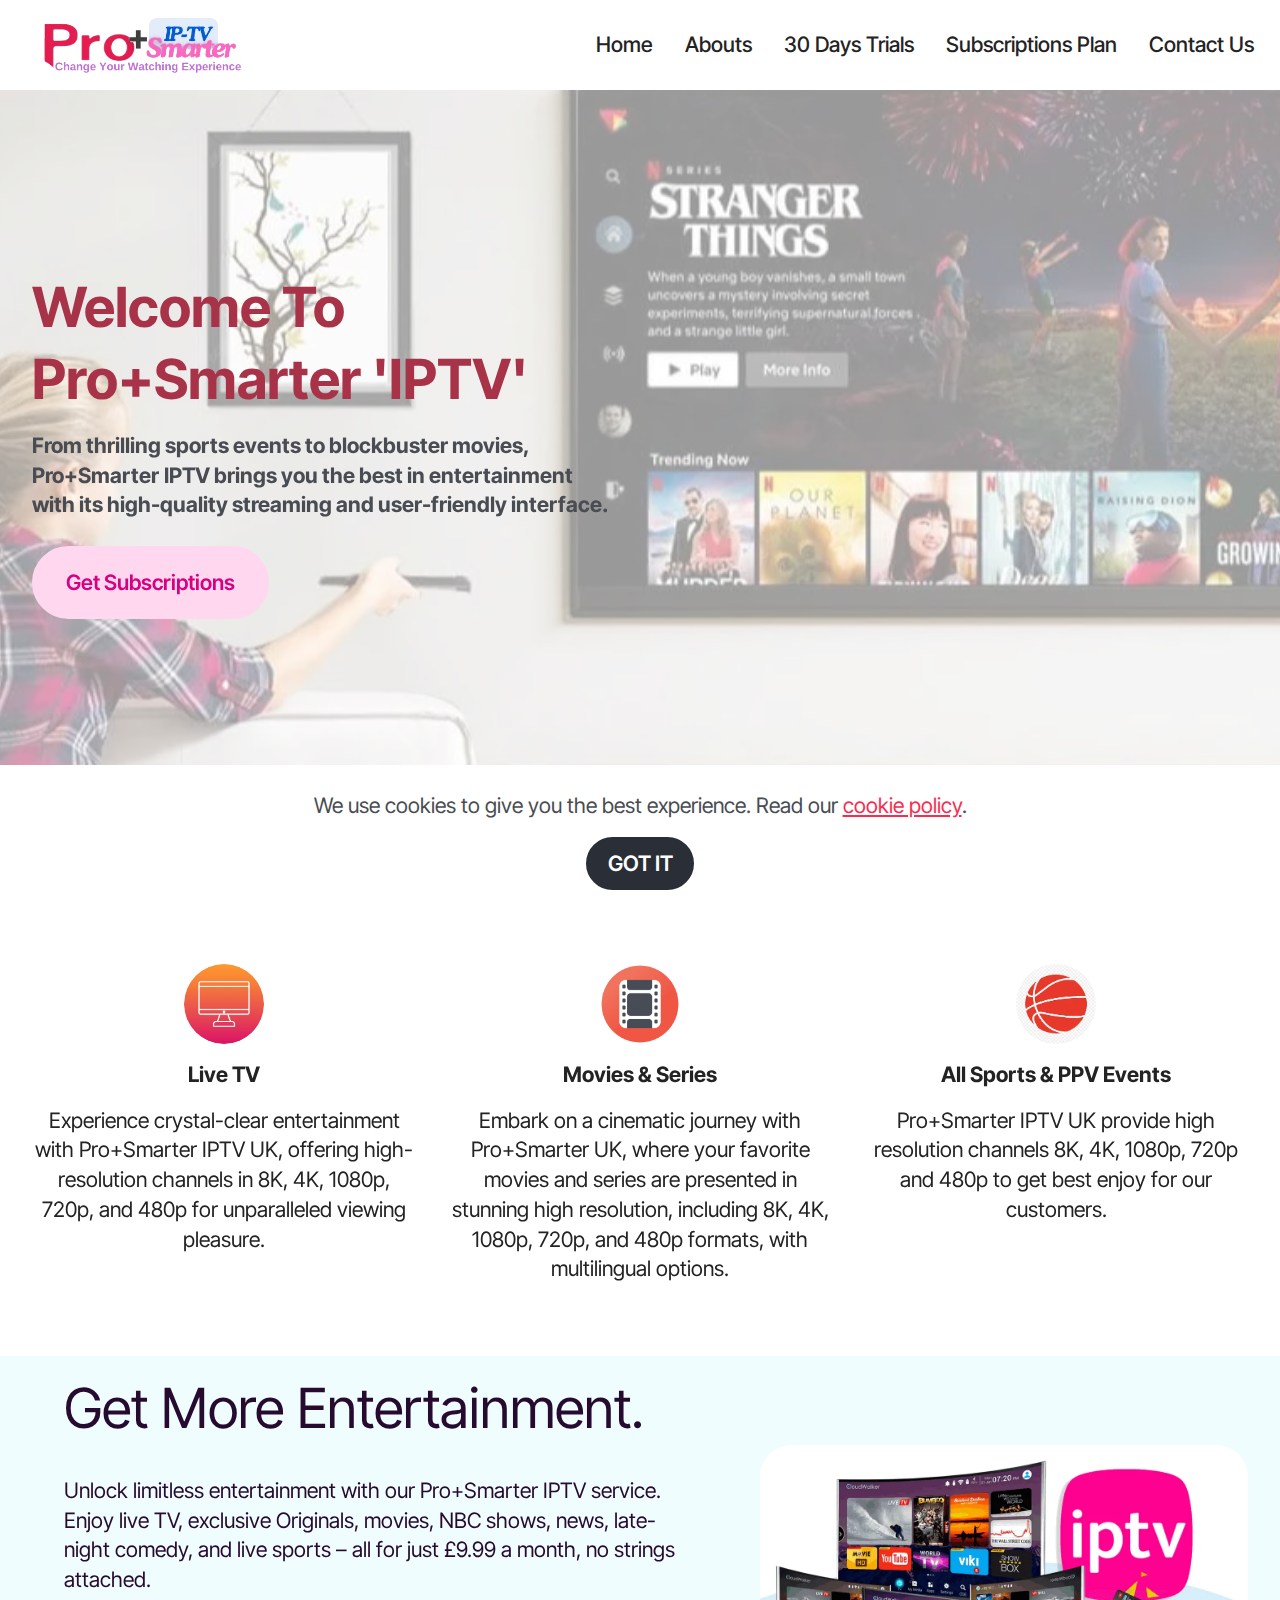
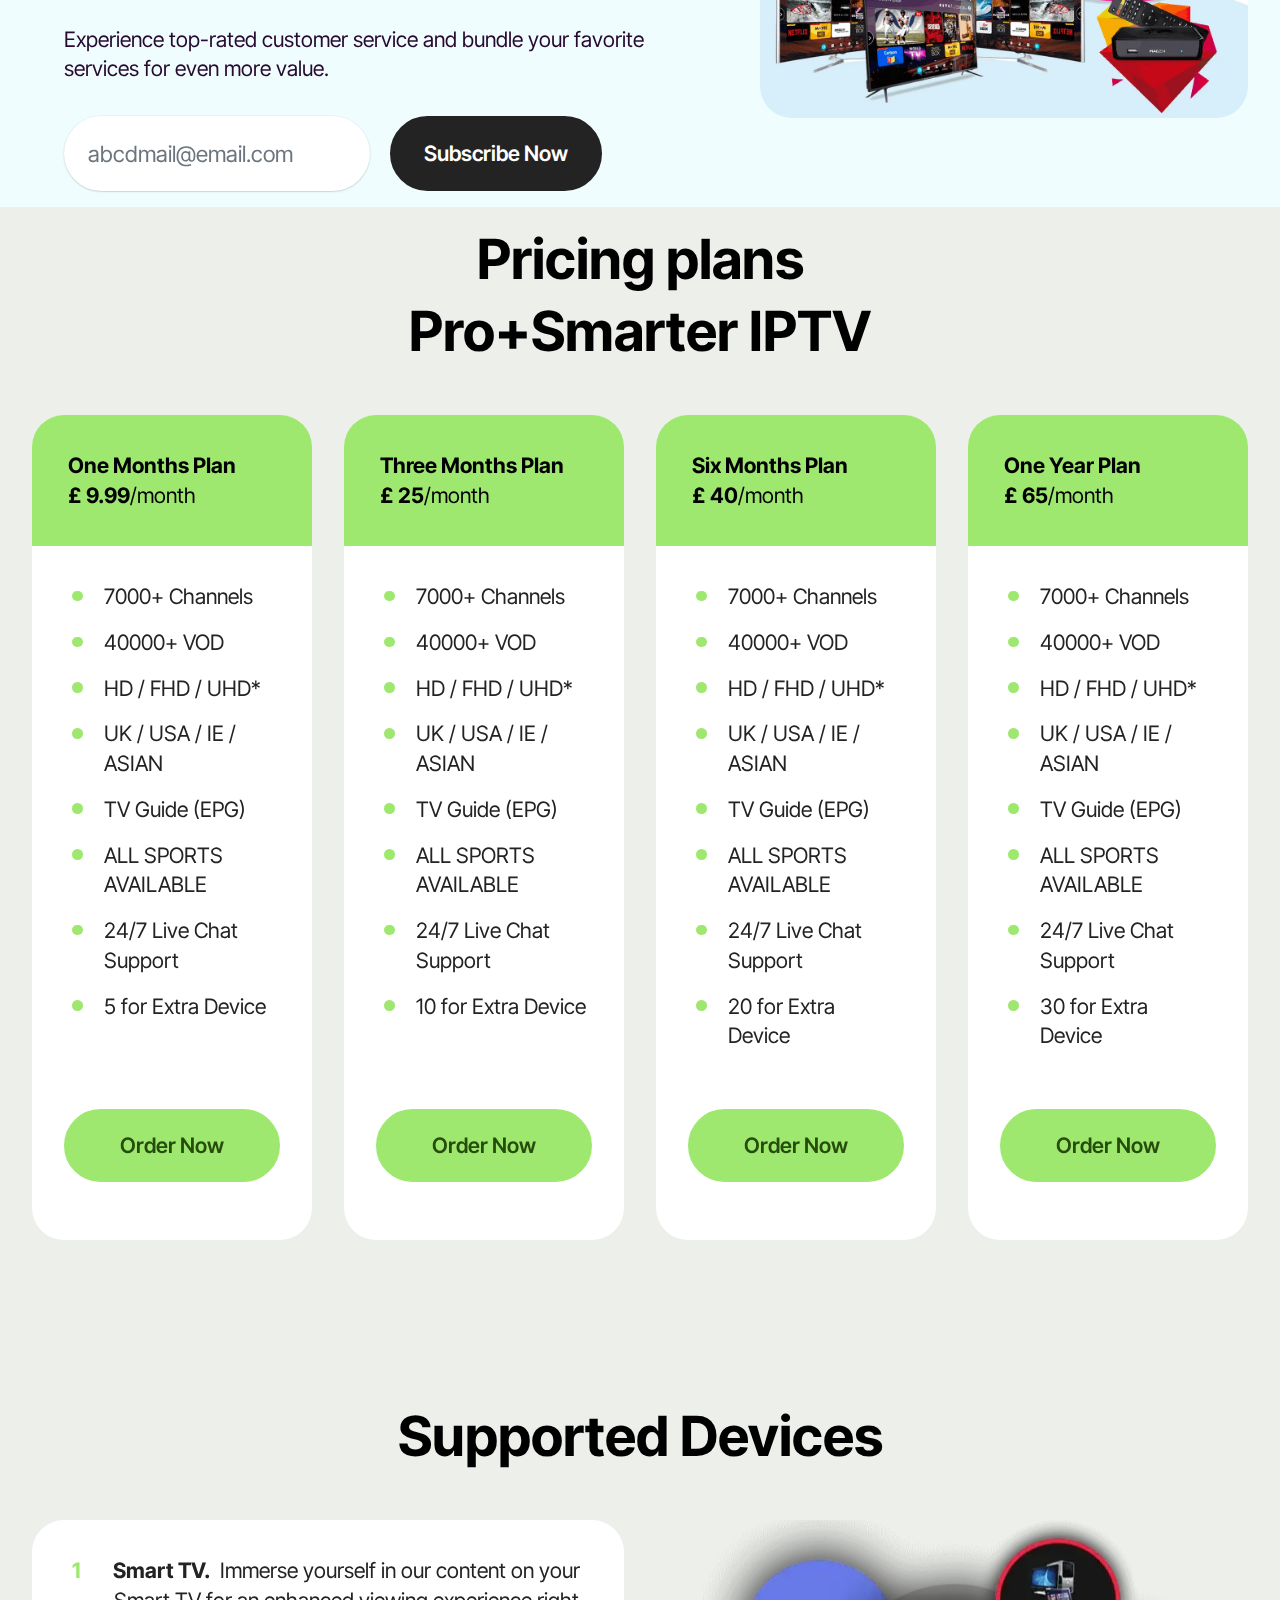
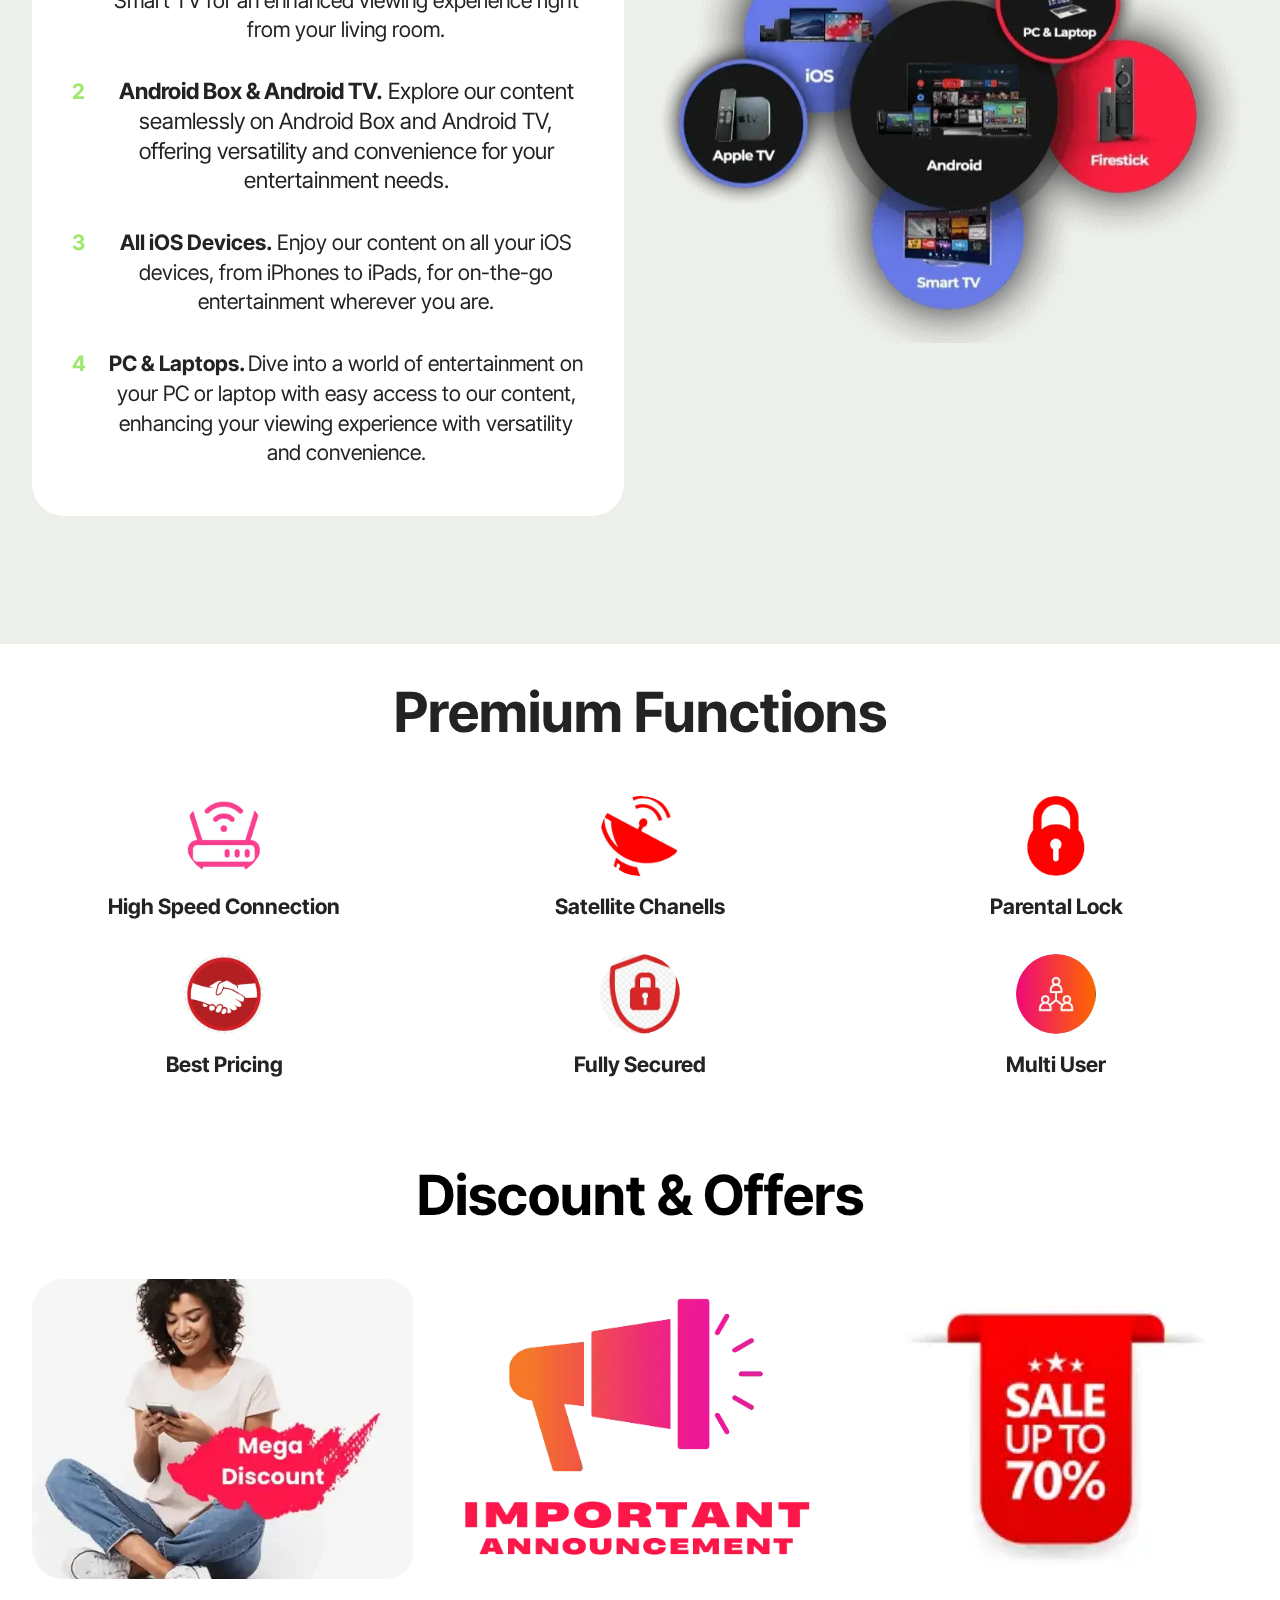
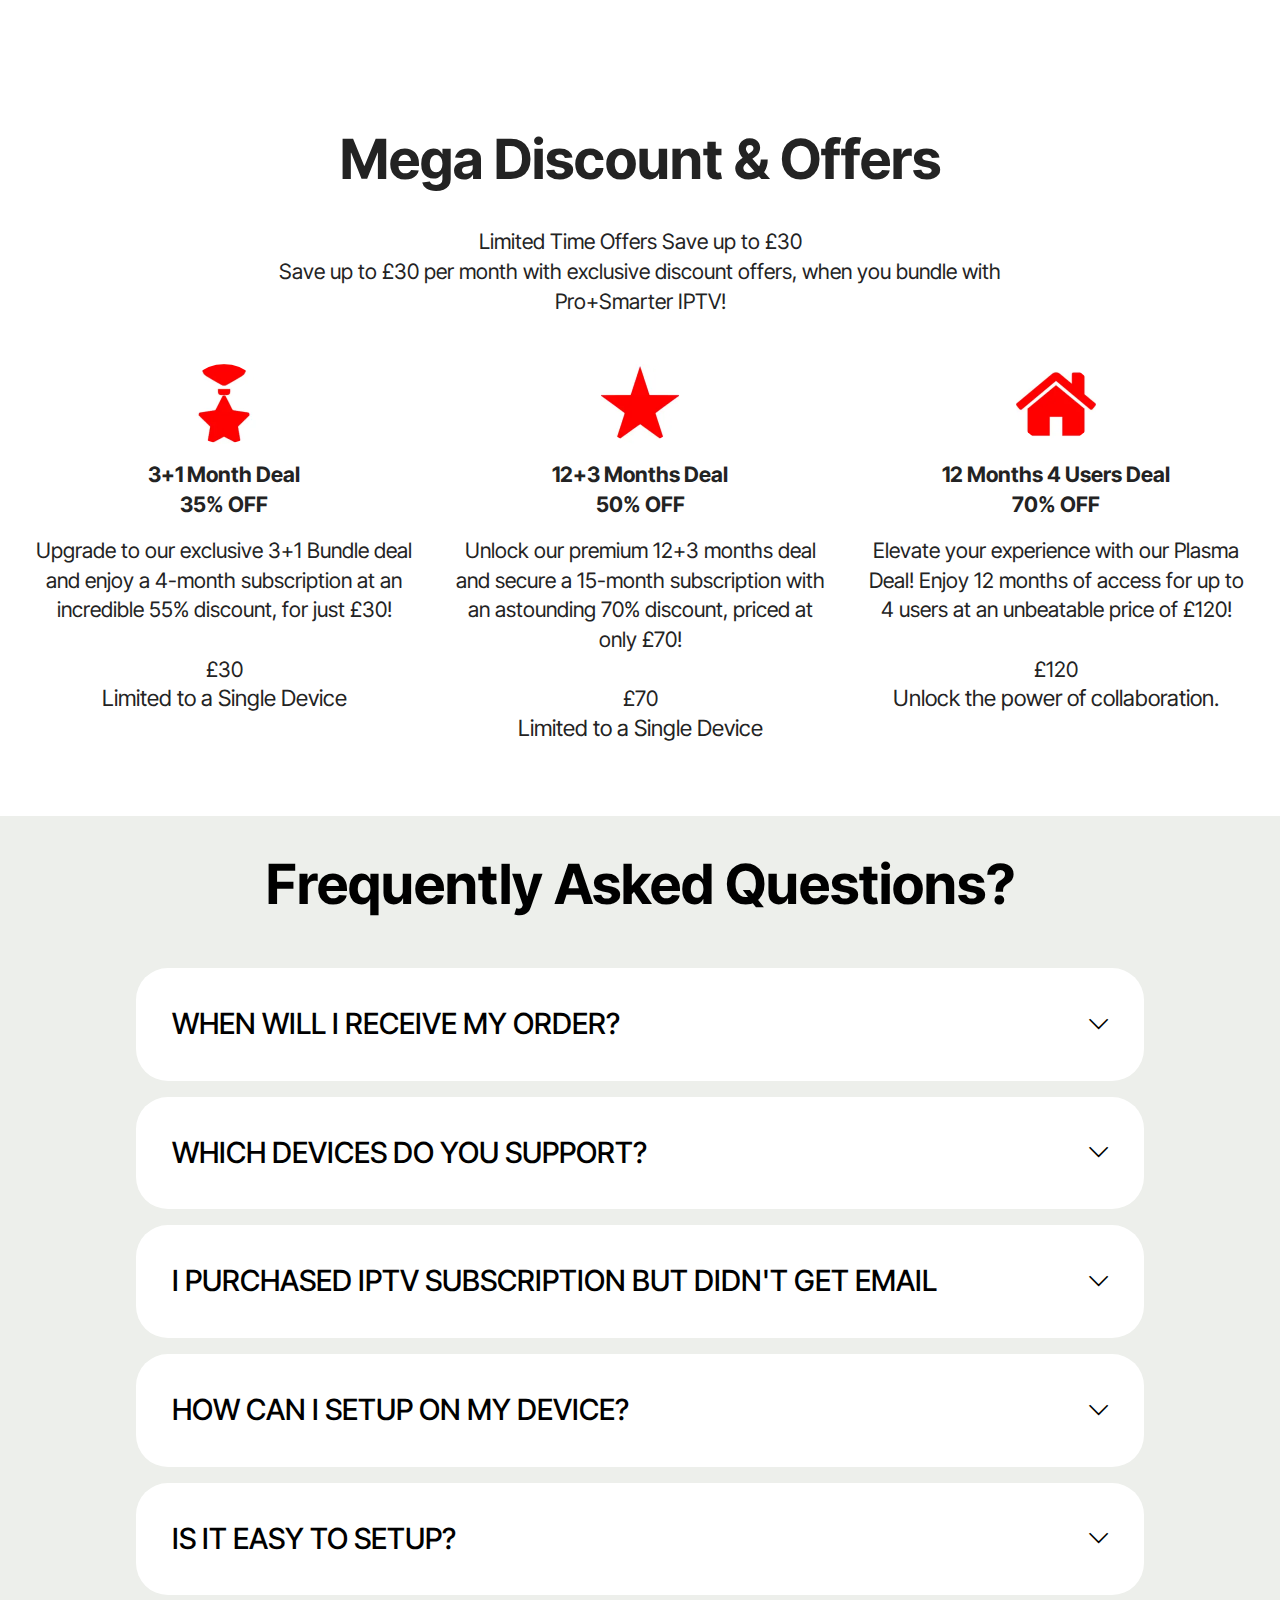
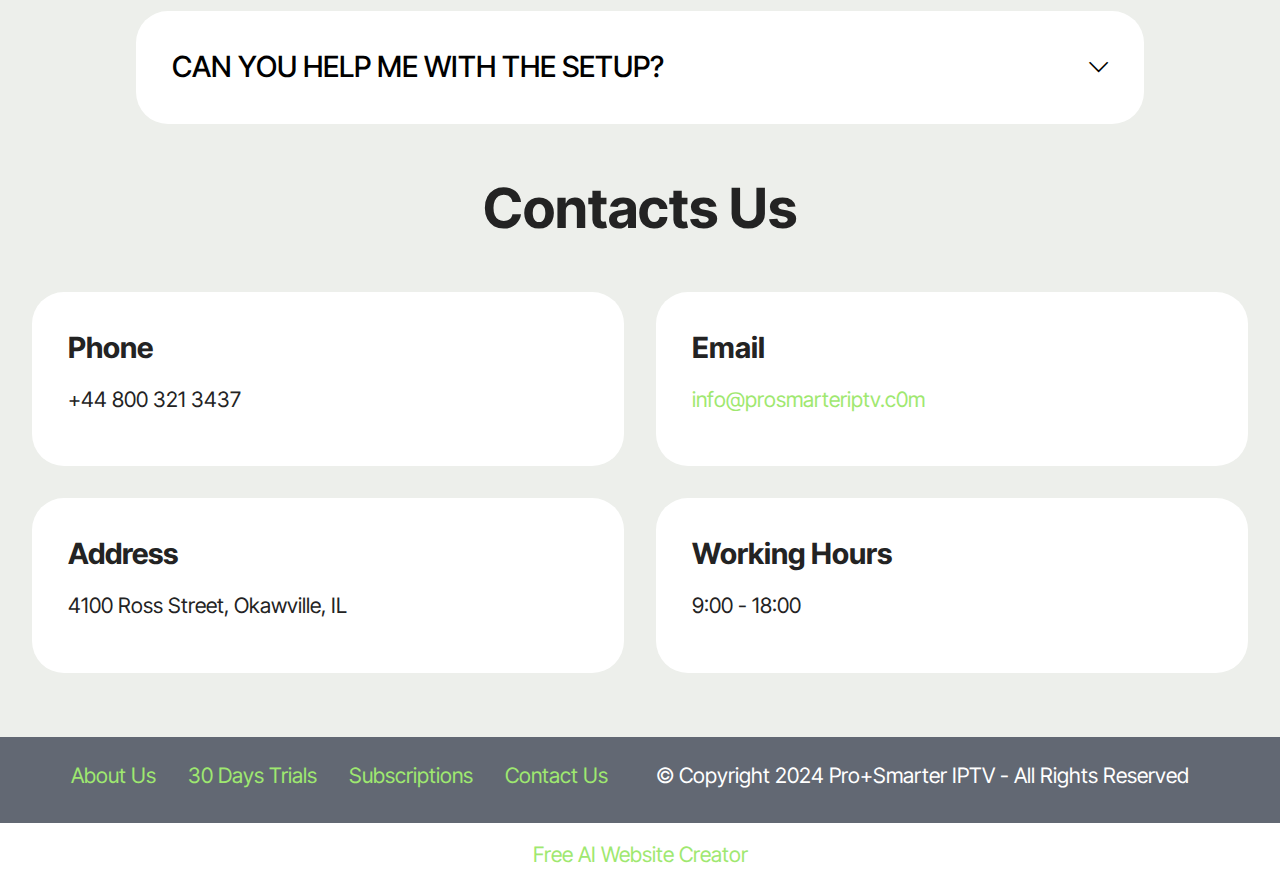
<file: index.html>
<!DOCTYPE html>
<html  >
<head>
  <!-- Site made with Mobirise Website Builder v5.9.18, https://mobirise.com -->
  <meta charset="UTF-8">
  <meta http-equiv="X-UA-Compatible" content="IE=edge">
  <meta name="generator" content="Mobirise v5.9.18, mobirise.com">
  <meta name="viewport" content="width=device-width, initial-scale=1, minimum-scale=1">
  <link rel="shortcut icon" href="assets/images/screenshot-2024-09-23-at-1.29.33-am-removebg-preview.png" type="image/x-icon">
  <meta name="description" content="">


  <title>Home</title>
  <link rel="stylesheet" href="assets/web/assets/mobirise-icons2/mobirise2.css">
  <link rel="stylesheet" href="assets/bootstrap/css/bootstrap.min.css">
  <link rel="stylesheet" href="assets/bootstrap/css/bootstrap-grid.min.css">
  <link rel="stylesheet" href="assets/bootstrap/css/bootstrap-reboot.min.css">
  <link rel="stylesheet" href="assets/parallax/jarallax.css">
  <link rel="stylesheet" href="assets/dropdown/css/style.css">
  <link rel="stylesheet" href="assets/theme/css/style.css">
  <link rel="preload" href="https://fonts.googleapis.com/css2?family=Inter+Tight:wght@400;700&display=swap&display=swap" as="style" onload="this.onload=null;this.rel='stylesheet'">
  <noscript><link rel="stylesheet" href="https://fonts.googleapis.com/css2?family=Inter+Tight:wght@400;700&display=swap&display=swap"></noscript>
  <link rel="preload" as="style" href="assets/mobirise/css/mbr-additional.css?v=CPquQQ"><link rel="stylesheet" href="assets/mobirise/css/mbr-additional.css?v=CPquQQ" type="text/css">




</head>
<body>

  <section data-bs-version="5.1" class="menu menu6 cid-upBuGpYwY0" once="menu" id="menu06-0">


	<nav class="navbar navbar-dropdown opacityScroll navbar-fixed-top navbar-expand-lg">
		<div class="container">
			<div class="navbar-brand">
				<span class="navbar-logo">
					<a href="index.html#header1-1">
						<img src="assets/images/ip-tv-3-removebg-preview.webp" alt="Mobirise Website Builder" style="height: 5rem;">
					</a>
				</span>

			</div>
			<button class="navbar-toggler" type="button" data-toggle="collapse" data-bs-toggle="collapse" data-target="#navbarSupportedContent" data-bs-target="#navbarSupportedContent" aria-controls="navbarNavAltMarkup" aria-expanded="false" aria-label="Toggle navigation">
				<div class="hamburger">
					<span></span>
					<span></span>
					<span></span>
					<span></span>
				</div>
			</button>
			<div class="collapse navbar-collapse opacityScroll" id="navbarSupportedContent">
				<ul class="navbar-nav nav-dropdown nav-right" data-app-modern-menu="true"><li class="nav-item">
						<a class="nav-link link text-black display-4" href="">Home</a>
					</li><li class="nav-item"><a class="nav-link link text-black text-primary display-4" href="page3.html">Abouts</a></li><li class="nav-item"><a class="nav-link link text-black text-primary display-4" href="page2.html">30 Days Trials</a></li>
					<li class="nav-item">
						<a class="nav-link link text-black text-primary display-4" href="page1.html" aria-expanded="false">Subscriptions Plan</a>
					</li>
					<li class="nav-item">
						<a class="nav-link link text-black text-primary display-4" href="index.html#contacts01-r">Contact Us</a>
					</li></ul>


			</div>
		</div>
	</nav>
</section>

<section data-bs-version="5.1" class="header1 cid-upBKOkez8U mbr-fullscreen mbr-parallax-background" id="header1-1">



    <div class="mbr-overlay" style="opacity: 0.6; background-color: rgb(255, 255, 255);"></div>

    <div class="container-fluid">
        <div class="row">
            <div class="col-12 col-lg-12">
                <h1 class="mbr-section-title mbr-fonts-style mb-3 display-2"><strong>Welcome To </strong><br><strong>Pro+Smarter 'IPTV'</strong><br></h1>

                <p class="mbr-text mbr-fonts-style display-4"><strong>From thrilling sports events to blockbuster movies, </strong><br><strong>Pro+Smarter</strong>&nbsp;<strong>IPTV brings you the best in entertainment </strong><br><strong>with its high-quality streaming and user-friendly interface.</strong><br></p>
                <div class="mbr-section-btn mt-3"><a class="btn btn-secondary display-4" href="https://mobiri.se">Get&nbsp;Subscriptions</a></div>
            </div>
        </div>
    </div>
</section>

<section data-bs-version="5.1" class="features16 cid-upCg1SKJ9W" id="features016-b">



  <div class="container">

    <div class="row justify-content-center">
      <div class="item features-without-image col-12 col-lg-4">
        <div class="item-wrapper">
          <div class="card-box">
            <div class="img-box">
              <div class="image-wrapper mb-3">
                <img src="assets/images/live.webp" alt="Mobirise Website Builder">
              </div>
            </div>
            <h4 class="card-title mbr-fonts-style mb-0 display-7"><strong>Live TV</strong></h4>
            <h5 class="card-text mbr-fonts-style mt-3 display-7">Experience crystal-clear entertainment with Pro+Smarter IPTV UK, offering high-resolution channels in 8K, 4K,  1080p, 720p, and 480p for unparalleled viewing pleasure.</h5>
            <div class="link-wrap">

            </div>
          </div>
        </div>
      </div>
      <div class="item features-without-image col-12 col-lg-4">
        <div class="item-wrapper">
          <div class="card-box">
            <div class="img-box">
              <div class="image-wrapper mb-3">
                <img src="assets/images/moiw.webp" alt="Mobirise Website Builder">
              </div>
            </div>
            <h4 class="card-title mbr-fonts-style mb-0 display-7"><strong>Movies &amp; Series</strong></h4>
            <h5 class="card-text mbr-fonts-style mt-3 display-7">Embark on a cinematic journey with Pro+Smarter UK, where your favorite movies and series are presented in stunning high resolution, including 8K, 4K, 1080p, 720p, and 480p formats, with multilingual options.</h5>
            <div class="link-wrap">

            </div>
          </div>
        </div>
      </div>
      <div class="item features-without-image col-12 col-lg-4">
        <div class="item-wrapper">
          <div class="card-box">
            <div class="img-box">
              <div class="image-wrapper mb-3">
                <img src="assets/images/all-sports-.webp" alt="Mobirise Website Builder">
              </div>
            </div>
            <h4 class="card-title mbr-fonts-style mb-0 display-7"><strong>All Sports &amp; PPV Events</strong></h4>
            <h5 class="card-text mbr-fonts-style mt-3 display-7">Pro+Smarter IPTV UK provide high resolution channels 8K, 4K, 1080p, 720p and 480p to get best enjoy for our customers.</h5>
            <div class="link-wrap">

            </div>
          </div>
        </div>
      </div>
    </div>
  </div>
</section>

<section data-bs-version="5.1" class="header8 cid-upCiwmhVKb" id="header08-d">




	<div class="container">
		<div class="row content-wrapper justify-content-center">
			<div class="col-lg-7 mbr-form">
				<div class="text-wrapper align-left" data-form-type="formoid">
					<form action="https://mobirise.eu/" method="POST" class="mbr-form form-with-styler" data-form-title="Form Name"><input type="hidden" name="email" data-form-email="true" value="PeZsaWX5zBOlgYt3Bn9tUm2OlFyo+Z2v7XPC77LWLij8Ya7iggJ7WxpXnBcCtK/b5Cd4dlSZ2CRUyGZRga2rGBLe9YEIxmxFercrzW3ez4cQoTbqoU2l76I1C3pP3qjk">
						<div class="dragArea row">
							<div class="col-lg-12 col-md-12 col-sm-12">
								<h1 class="mbr-section-title mbr-fonts-style mb-4 display-2">Get More Entertainment.</h1>
							</div>
							<div class="col-lg-12 col-md-12 col-sm-12">
								<p class="mbr-text mbr-fonts-style mb-4 display-7">Unlock limitless entertainment with our Pro+Smarter IPTV service. Enjoy live TV, exclusive Originals, movies, NBC shows, news, late-night comedy, and live sports – all for just £9.99 a month, no strings attached. <br><br>Experience top-rated customer service and bundle your favorite services for even more value.<br></p>
							</div>
							<div data-for="email" class="col-lg-6 col-md-6 col-sm-12">
								<input type="email" name="email" placeholder="abcdmail@email.com" data-form-field="email" class="form-control display-7" value="" id="email-header08-d">
							</div>
							<div class="col-auto mbr-section-btn"><button type="submit" class="w-100 btn btn-black display-7">Subscribe Now</button></div>
							<div class="row">
								<div hidden="hidden" data-form-alert="" class="alert alert-success col-12">Thanks for filling out the form!</div>
								<div hidden="hidden" data-form-alert-danger="" class="alert alert-danger col-12">
									Oops...! some problem!
								</div>
							</div>
						</div>
					</form>
				</div>
			</div>
			<div class="col-lg-5 col-12">
				<div class="image-wrapper">
					<img class="w-100" src="assets/images/1-jbiqxyspbqxpal8jqzolrw.webp" alt="Mobirise Website Builder">
				</div>
			</div>
		</div>
	</div>
</section>

<section data-bs-version="5.1" class="pricing03 cid-upCmUMDtLk" id="pricing03-g">



  <div class="container-fluid">
    <div class="row justify-content-center">
      <div class="col-12 content-head">
        <div class="mbr-section-head mb-5">
          <h4 class="mbr-section-title mbr-fonts-style align-center mb-0 display-2">
            <strong>Pricing plans</strong><br><strong>Pro+Smarter IPTV</strong><br></h4>

        </div>
      </div>
    </div>
    <div class="row">

      <div class="item features-without-image col-12 col-md-6 col-lg-3 item-mb active">
        <div class="item-wrapper">
          <div class="item-head">
            <h5 class="item-title mbr-fonts-style mb-0 display-7"><strong>One Months Plan</strong></h5>
            <h6 class="item-subtitle mbr-fonts-style mt-0 mb-0 display-7"><strong>£ 9.99</strong>/month
            </h6>
          </div>
          <div class="item-content">


            <div class="counter-container mbr-text mbr-fonts-style display-7">
              <ul>
                <li>7000+ Channels</li><li>40000+ VOD</li><li>HD / FHD / UHD*</li><li>UK / USA / IE / ASIAN</li><li>TV Guide (EPG)</li><li>ALL SPORTS AVAILABLE</li><li>24/7 Live Chat Support</li><li>5 for Extra Device</li>
              </ul>
            </div>
          </div>
          <div class="mbr-section-btn item-footer"><a href="" class="btn item-btn btn-primary display-7">Order Now</a></div>
        </div>
      </div><div class="item features-without-image col-12 col-md-6 col-lg-3 item-mb">
        <div class="item-wrapper">
          <div class="item-head">
            <h5 class="item-title mbr-fonts-style mb-0 display-7"><strong>Three Months Plan</strong></h5>
            <h6 class="item-subtitle mbr-fonts-style mt-0 mb-0 display-7"><strong>£ 25</strong>/month
            </h6>
          </div>
          <div class="item-content">


            <div class="counter-container mbr-text mbr-fonts-style display-7">
              <ul>
                <li>7000+ Channels</li><li>40000+ VOD</li><li>HD / FHD / UHD*</li><li>UK / USA / IE / ASIAN</li><li>TV Guide (EPG)</li><li>ALL SPORTS AVAILABLE</li><li>24/7 Live Chat Support</li><li>10 for Extra Device</li>
              </ul>
            </div>
          </div>
          <div class="mbr-section-btn item-footer"><a href="" class="btn item-btn btn-primary display-7">Order Now</a></div>
        </div>
      </div><div class="item features-without-image col-12 col-md-6 col-lg-3 item-mb">
        <div class="item-wrapper">
          <div class="item-head">
            <h5 class="item-title mbr-fonts-style mb-0 display-7"><strong>Six Months Plan</strong></h5>
            <h6 class="item-subtitle mbr-fonts-style mt-0 mb-0 display-7"><strong>£ 40</strong>/month
            </h6>
          </div>
          <div class="item-content">


            <div class="counter-container mbr-text mbr-fonts-style display-7">
              <ul>
                <li>7000+ Channels</li><li>40000+ VOD</li><li>HD / FHD / UHD*</li><li>UK / USA / IE / ASIAN</li><li>TV Guide (EPG)</li><li>ALL SPORTS AVAILABLE</li><li>24/7 Live Chat Support</li><li>20 for Extra Device</li>
              </ul>
            </div>
          </div>
          <div class="mbr-section-btn item-footer"><a href="" class="btn item-btn btn-primary display-7">Order Now</a></div>
        </div>
      </div><div class="item features-without-image col-12 col-md-6 col-lg-3 item-mb">
        <div class="item-wrapper">
          <div class="item-head">
            <h5 class="item-title mbr-fonts-style mb-0 display-7"><strong>One Year Plan</strong></h5>
            <h6 class="item-subtitle mbr-fonts-style mt-0 mb-0 display-7"><strong>£ 65</strong>/month
            </h6>
          </div>
          <div class="item-content">


            <div class="counter-container mbr-text mbr-fonts-style display-7">
              <ul>
                <li>7000+ Channels</li><li>40000+ VOD</li><li>HD / FHD / UHD*</li><li>UK / USA / IE / ASIAN</li><li>TV Guide (EPG)</li><li>ALL SPORTS AVAILABLE</li><li>24/7 Live Chat Support</li><li>30 for Extra Device</li>
              </ul>
            </div>
          </div>
          <div class="mbr-section-btn item-footer"><a href="" class="btn item-btn btn-primary display-7">Order Now</a></div>
        </div>
      </div>

    </div>
  </div>
</section>

<section data-bs-version="5.1" class="features030 cid-upCqyFmsCV" id="features030-i">



    <div class="container">
        <div class="row justify-content-center">
            <div class="col-md-12 content-head mb-5">
                <h1 class="mbr-section-title mbr-fonts-style mb-0 display-2"><strong>Supported Devices</strong></h1>

            </div>
        </div>
        <div class="row justify-content-center  blockContent">
            <div class="col-12 col-lg">
                <div class="item-wrapper align-left">
                    <div class="mbr-text counter-container mbr-fonts-style display-7">
                        <ol>
                            <li><strong>Smart TV.</strong>&nbsp;&nbsp;Immerse yourself in our content on your Smart TV for an enhanced viewing experience right from your living room.</li><li><span style="font-size: 1.4rem;"><strong>Android Box &amp; Android TV.</strong> </span><span style="font-size: 1.4rem;">Explore our content seamlessly on Android Box and Android TV, offering versatility and convenience for your entertainment needs.</span></li>
                            <li><strong>All iOS Devices.</strong> Enjoy our content on all your iOS devices, from iPhones to iPads, for on-the-go entertainment wherever you are.</li><li><strong>PC &amp; Laptops. </strong>Dive into a world of entertainment on your PC or laptop with easy access to our content, enhancing your viewing experience with versatility and convenience.</li>
                        </ol>
                    </div>
                </div>
            </div>
            <div class="col-12 col-lg-6">
                <div class="image-wrapper mb-4">
                    <img class="w-100" src="assets/images/4kliveiptv1-iptv-smarters-pro-subscription-5570ac48-f94c-4393-a026-71a0db1871be.webp" alt="Mobirise Website Builder">
                </div>
            </div>

        </div>
    </div>
</section>

<section data-bs-version="5.1" class="features16 cid-upCtETSig2" id="features016-j">



  <div class="container-fluid">
    <div class="row justify-content-center mb-5">
      <div class="col-12 content-head">
        <h4 class="mbr-section-title mbr-fonts-style align-center mb-0 display-2"><strong>Premium Functions</strong></h4>

      </div>
    </div>
    <div class="row justify-content-center">
      <div class="item features-without-image col-12 col-lg-4 active">
        <div class="item-wrapper">
          <div class="card-box">
            <div class="img-box">
              <div class="image-wrapper mb-3">
                <img src="assets/images/internet.webp" alt="Mobirise Website Builder" data-slide-to="0" data-bs-slide-to="0">
              </div>
            </div>
            <h4 class="card-title mbr-fonts-style mb-0 display-7"><strong>High Speed Connection</strong></h4>

            <div class="link-wrap">

            </div>
          </div>
        </div>
      </div><div class="item features-without-image col-12 col-lg-4">
        <div class="item-wrapper">
          <div class="card-box">
            <div class="img-box">
              <div class="image-wrapper mb-3">
                <img src="assets/images/satellite-chanells-1.webp" alt="Mobirise Website Builder" data-slide-to="1" data-bs-slide-to="1">
              </div>
            </div>
            <h4 class="card-title mbr-fonts-style mb-0 display-7"><strong>Satellite Chanells</strong></h4>

            <div class="link-wrap">

            </div>
          </div>
        </div>
      </div>
      <div class="item features-without-image col-12 col-lg-4">
        <div class="item-wrapper">
          <div class="card-box">
            <div class="img-box">
              <div class="image-wrapper mb-3">
                <img src="assets/images/lock.webp" alt="Mobirise Website Builder" data-slide-to="2" data-bs-slide-to="3">
              </div>
            </div>
            <h4 class="card-title mbr-fonts-style mb-0 display-7"><strong>Parental Lock</strong></h4>

            <div class="link-wrap">

            </div>
          </div>
        </div>
      </div><div class="item features-without-image col-12 col-lg-4">
        <div class="item-wrapper">
          <div class="card-box">
            <div class="img-box">
              <div class="image-wrapper mb-3">
                <img src="assets/images/best-2.webp" alt="Mobirise Website Builder" data-slide-to="3" data-bs-slide-to="3">
              </div>
            </div>
            <h4 class="card-title mbr-fonts-style mb-0 display-7"><strong>Best Pricing</strong></h4>

            <div class="link-wrap">

            </div>
          </div>
        </div>
      </div><div class="item features-without-image col-12 col-lg-4">
        <div class="item-wrapper">
          <div class="card-box">
            <div class="img-box">
              <div class="image-wrapper mb-3">
                <img src="assets/images/secured.webp" alt="Mobirise Website Builder" data-slide-to="4" data-bs-slide-to="4">
              </div>
            </div>
            <h4 class="card-title mbr-fonts-style mb-0 display-7"><strong>Fully Secured</strong></h4>

            <div class="link-wrap">

            </div>
          </div>
        </div>
      </div>
      <div class="item features-without-image col-12 col-lg-4">
        <div class="item-wrapper">
          <div class="card-box">
            <div class="img-box">
              <div class="image-wrapper mb-3">
                <img src="assets/images/multi-user.webp" alt="Mobirise Website Builder" data-slide-to="5" data-bs-slide-to="5">
              </div>
            </div>
            <h4 class="card-title mbr-fonts-style mb-0 display-7"><strong>Multi User</strong></h4>

            <div class="link-wrap">

            </div>
          </div>
        </div>
      </div>
    </div>
  </div>
</section>

<section data-bs-version="5.1" class="features12 cid-upCDxtgB13" id="features012-k">


	<div class="container">
		<div class="row justify-content-center">
			<div class="col-12 content-head">
				<div class="mbr-section-head mb-5">
					<h4 class="mbr-section-title mbr-fonts-style align-center mb-0 display-2"><strong>Discount &amp; Offers</strong></h4>

				</div>
			</div>
		</div>
		<div class="row mb-4">

			<div class="item features-image col-12 col-md-6 col-lg-4 active">
				<div class="item-wrapper">
					<div class="item-img mb-3">
						<img src="assets/images/mega-discount.webp" alt="Mobirise Website Builder" title="" data-slide-to="0" data-bs-slide-to="0">
					</div>
					<div class="item-content align-center">


						<p class="mbr-text mbr-fonts-style mb-3 mt-3 display-7"></p>

					</div>
				</div>
			</div><div class="item features-image col-12 col-md-6 col-lg-4 active">
				<div class="item-wrapper">
					<div class="item-img mb-3">
						<img src="assets/images/iptv-1.webp" alt="Mobirise Website Builder" title="" data-slide-to="1" data-bs-slide-to="1">
					</div>
					<div class="item-content align-center">


						<p class="mbr-text mbr-fonts-style mb-3 mt-3 display-7"></p>

					</div>
				</div>
			</div><div class="item features-image col-12 col-md-6 col-lg-4 active">
				<div class="item-wrapper">
					<div class="item-img mb-3">
						<img src="assets/images/70oo.webp" alt="Mobirise Website Builder" title="" data-slide-to="2" data-bs-slide-to="2">
					</div>
					<div class="item-content align-center">


						<p class="mbr-text mbr-fonts-style mb-3 mt-3 display-7"></p>

					</div>
				</div>
			</div>
		</div>
	</div>
</section>

<section data-bs-version="5.1" class="features16 cid-upCHQQTV90" id="features016-n">



  <div class="container">
    <div class="row justify-content-center mb-5">
      <div class="col-12 content-head">
        <h4 class="mbr-section-title mbr-fonts-style align-center mb-0 display-2"><strong>Mega Discount &amp; Offers</strong></h4>
        <h5 class="mbr-section-subtitle mbr-fonts-style align-center mb-0 mt-4 display-7">Limited Time Offers Save up to £30<br>Save up to £30 per month with exclusive discount offers, when you bundle with Pro+Smarter IPTV!</h5>
      </div>
    </div>
    <div class="row justify-content-center">
      <div class="item features-without-image col-12 col-lg-4">
        <div class="item-wrapper">
          <div class="card-box">
            <div class="img-box">
              <div class="image-wrapper mb-3">
                <img src="assets/images/star-madal-160x160.webp" alt="Mobirise Website Builder">
              </div>
            </div>
            <h4 class="card-title mbr-fonts-style mb-0 display-7"><strong>3+1 Month Deal</strong><br><strong>35% OFF</strong></h4>
            <h5 class="card-text mbr-fonts-style mt-3 display-7">Upgrade to our exclusive 3+1 Bundle deal and enjoy a 4-month subscription at an incredible 55% discount, for just £30!<div><br></div><div>£30</div><div><span style="font-size: 1.4rem;">Limited to a Single Device</span><br></div></h5>
            <div class="link-wrap">

            </div>
          </div>
        </div>
      </div>
      <div class="item features-without-image col-12 col-lg-4">
        <div class="item-wrapper">
          <div class="card-box">
            <div class="img-box">
              <div class="image-wrapper mb-3">
                <img src="assets/images/download-160x160.webp" alt="Mobirise Website Builder">
              </div>
            </div>
            <h4 class="card-title mbr-fonts-style mb-0 display-7"><strong>12+3 Months Deal</strong><br><strong>50% OFF</strong></h4>
            <h5 class="card-text mbr-fonts-style mt-3 display-7">Unlock our premium 12+3 months deal and secure a 15-month subscription with an astounding 70% discount, priced at only £70!<div><br></div><div>£70</div><div><span style="font-size: 1.4rem;">Limited to a Single Device</span><br></div></h5>
            <div class="link-wrap">

            </div>
          </div>
        </div>
      </div>
      <div class="item features-without-image col-12 col-lg-4">
        <div class="item-wrapper">
          <div class="card-box">
            <div class="img-box">
              <div class="image-wrapper mb-3">
                <img src="assets/images/home-icon-160x160.webp" alt="Mobirise Website Builder">
              </div>
            </div>
            <h4 class="card-title mbr-fonts-style mb-0 display-7"><strong>12 Months 4 Users Deal</strong><br><strong>70% OFF</strong></h4>
            <h5 class="card-text mbr-fonts-style mt-3 display-7">Elevate your experience with our Plasma Deal! Enjoy 12 months of access for up to 4 users at an unbeatable price of £120!<div><br></div><div>£120</div><div><span style="font-size: 1.4rem;">Unlock the power of collaboration.</span><br></div></h5>
            <div class="link-wrap">

            </div>
          </div>
        </div>
      </div>
    </div>
  </div>
</section>

<section data-bs-version="5.1" class="list1 cid-upCLKtHHU9" id="list01-o">


	<div class="container">
		<div class="row justify-content-center">
			<div class="col-12 col-md-12 col-lg-10 m-auto">
				<div class="content">
					<div class="row justify-content-center mb-5">
						<div class="col-12 content-head">
							<div class="mbr-section-head">
								<h4 class="mbr-section-title mbr-fonts-style align-center mb-0 display-2"><strong>Frequently Asked Questions?</strong>
								</h4>

							</div>
						</div>
					</div>
					<div id="bootstrap-accordion_24" class="panel-group accordionStyles accordion" role="tablist" aria-multiselectable="true">
						<div class="card">
							<div class="card-header" role="tab" id="headingOne">
								<a role="button" class="panel-title collapsed" data-toggle="collapse" data-bs-toggle="collapse" data-core="" href="#collapse1_24" aria-expanded="false" aria-controls="collapse1">
									<h6 class="panel-title-edit mbr-semibold mbr-fonts-style mb-0 display-5">WHEN WILL I RECEIVE MY ORDER?
									</h6>
									<span class="sign mbr-iconfont mobi-mbri-arrow-down"></span>
								</a>
							</div>
							<div id="collapse1_24" class="panel-collapse noScroll collapse" role="tabpanel" aria-labelledby="headingOne" data-parent="#accordion" data-bs-parent="#bootstrap-accordion_24">
								<div class="panel-body">
									<p class="mbr-fonts-style panel-text display-7">
										We process all the orders manually. usually it’s instantly delivered via email. Please don’t forget to check your junk folder as well. Please allow some extra time during peak times. Thanks
									</p>
								</div>
							</div>
						</div>
						<div class="card">
							<div class="card-header" role="tab" id="headingOne">
								<a role="button" class="panel-title collapsed" data-toggle="collapse" data-bs-toggle="collapse" data-core="" href="#collapse2_24" aria-expanded="false" aria-controls="collapse2">
									<h6 class="panel-title-edit mbr-semibold mbr-fonts-style mb-0 display-5">WHICH DEVICES DO YOU SUPPORT?</h6>
									<span class="sign mbr-iconfont mobi-mbri-arrow-down"></span>
								</a>
							</div>
							<div id="collapse2_24" class="panel-collapse noScroll collapse" role="tabpanel" aria-labelledby="headingOne" data-parent="#accordion" data-bs-parent="#bootstrap-accordion_24">
								<div class="panel-body">
									<p class="mbr-fonts-style panel-text display-7">
										All you need is an internet connection, firestick, androidbox, smart tv, mag box ,iPhone, Apple tv or any other android supported device. You will need to install one of the supported app, Login using username and password provided in the email and start watching
									</p>
								</div>
							</div>
						</div>
						<div class="card">
							<div class="card-header" role="tab" id="headingOne">
								<a role="button" class="panel-title collapsed" data-toggle="collapse" data-bs-toggle="collapse" data-core="" href="#collapse3_24" aria-expanded="false" aria-controls="collapse3">
									<h6 class="panel-title-edit mbr-semibold mbr-fonts-style mb-0 display-5">I PURCHASED IPTV SUBSCRIPTION BUT DIDN'T GET EMAIL</h6>
									<span class="sign mbr-iconfont mobi-mbri-arrow-down"></span>
								</a>
							</div>
							<div id="collapse3_24" class="panel-collapse noScroll collapse" role="tabpanel" aria-labelledby="headingOne" data-parent="#accordion" data-bs-parent="#bootstrap-accordion_24">
								<div class="panel-body">
									<p class="mbr-fonts-style panel-text display-7">We send the login details via email, Sometimes it gets lost into your junk/spam folder. If the email is not received within 30 minutes please contact our support team. Thanks<br></p>
								</div>
							</div>
						</div>
						<div class="card">
							<div class="card-header" role="tab" id="headingOne">
								<a role="button" class="panel-title collapsed" data-toggle="collapse" data-bs-toggle="collapse" data-core="" href="#collapse4_24" aria-expanded="false" aria-controls="collapse4">
									<h6 class="panel-title-edit mbr-semibold mbr-fonts-style mb-0 display-5">HOW CAN I SETUP ON MY DEVICE?</h6>
									<span class="sign mbr-iconfont mobi-mbri-arrow-down"></span>
								</a>
							</div>
							<div id="collapse4_24" class="panel-collapse noScroll collapse" role="tabpanel" aria-labelledby="headingOne" data-parent="#accordion" data-bs-parent="#bootstrap-accordion_24">
								<div class="panel-body">
									<p class="mbr-fonts-style panel-text display-7">
										You don’t need to be a tech savvy person to install our services. We provide you with the complete instructions via email. It takes 10,15 minutes to setup then just login and start watching. If you face any difficulties just speak to our live support team and they will be happy to help.
									</p>
								</div>
							</div>
						</div>
						<div class="card">
							<div class="card-header" role="tab" id="headingOne">
								<a role="button" class="panel-title collapsed" data-toggle="collapse" data-bs-toggle="collapse" data-core="" href="#collapse5_24" aria-expanded="false" aria-controls="collapse5">
									<h6 class="panel-title-edit mbr-semibold mbr-fonts-style mb-0 display-5">IS IT EASY TO SETUP?</h6>
									<span class="sign mbr-iconfont mobi-mbri-arrow-down"></span>
								</a>
							</div>
							<div id="collapse5_24" class="panel-collapse noScroll collapse" role="tabpanel" aria-labelledby="headingOne" data-parent="#accordion" data-bs-parent="#bootstrap-accordion_24">
								<div class="panel-body">
									<p class="mbr-fonts-style panel-text display-7">
										It’s very easy to install our services on your device, We provide step by step installation guide to help you install it quickly.
									</p>
								</div>
							</div>
						</div>
						<div class="card">
							<div class="card-header" role="tab" id="headingOne">
								<a role="button" class="panel-title collapsed" data-toggle="collapse" data-bs-toggle="collapse" data-core="" href="#collapse6_24" aria-expanded="false" aria-controls="collapse6">
									<h6 class="panel-title-edit mbr-semibold mbr-fonts-style mb-0 display-5">CAN YOU HELP ME WITH THE SETUP?</h6>
									<span class="sign mbr-iconfont mobi-mbri-arrow-down"></span>
								</a>
							</div>
							<div id="collapse6_24" class="panel-collapse noScroll collapse" role="tabpanel" aria-labelledby="headingOne" data-parent="#accordion" data-bs-parent="#bootstrap-accordion_24">
								<div class="panel-body">
									<p class="mbr-fonts-style panel-text display-7">
										Please speak to one of our live chat agent and they will be more than happy to run through the process.
									</p>
								</div>
							</div>
						</div>
					</div>
				</div>
			</div>
		</div>
	</div>
</section>

<section data-bs-version="5.1" class="contacts01 cid-upCOgQX8j9" id="contacts01-r">




    <div class="container">
        <div class="row justify-content-center">
            <div class="col-12 content-head">
                <div class="mbr-section-head mb-5">
                    <h3 class="mbr-section-title mbr-fonts-style align-center mb-0 display-2">
                        <strong>Contacts Us</strong></h3>

                </div>
            </div>
        </div>
        <div class="row">
            <div class="item features-without-image col-12 col-md-6 active">
                <div class="item-wrapper">
                    <div class="text-wrapper">
                        <h6 class="card-title mbr-fonts-style mb-3 display-5">
                            <strong>Phone</strong>
                        </h6>
                        <p class="mbr-text mbr-fonts-style display-7">+44 800 321 3437</p>
                    </div>
                </div>
            </div>
            <div class="item features-without-image col-12 col-md-6">
                <div class="item-wrapper">
                    <div class="text-wrapper">
                        <h6 class="card-title mbr-fonts-style mb-3 display-5">
                            <strong>Email</strong>
                        </h6>
                        <p class="mbr-text mbr-fonts-style display-7">
                            <a href="mailto:info@site.com" class="text-primary">info@prosmarteriptv.c0m</a>
                        </p>
                    </div>
                </div>
            </div>
            <div class="item features-without-image col-12 col-md-6">
                <div class="item-wrapper">
                    <div class="text-wrapper">
                        <h6 class="card-title mbr-fonts-style mb-3 display-5">
                            <strong>Address</strong>
                        </h6>
                        <p class="mbr-text mbr-fonts-style display-7">
                            4100 Ross Street, Okawville, IL
                        </p>
                    </div>
                </div>
            </div>
            <div class="item features-without-image col-12 col-md-6">
                <div class="item-wrapper">
                    <div class="text-wrapper">
                        <h6 class="card-title mbr-fonts-style mb-3 display-5">
                            <strong>Working Hours</strong>
                        </h6>
                        <p class="mbr-text mbr-fonts-style display-7">
                            9:00 - 18:00
                        </p>
                    </div>
                </div>
            </div>
        </div>
    </div>
</section>

<section data-bs-version="5.1" class="footer2 cid-upCNLxmpn9" once="footers" id="footer02-q">





    <div class="container">
        <div class="row flex-row-reverse">
            <div class="col-12 col-lg-6 center mt-2 mb-3">
                <p class="mbr-fonts-style copyright mb-0 display-7">
                    © Copyright 2024 Pro+Smarter IPTV - All Rights Reserved
                </p>
            </div>
            <div class="col-12 col-lg-6 center">
                <div class="row-links mt-2 mb-3">
                    <ul class="row-links-soc">




                    <li class="row-links-soc-item mbr-fonts-style display-7"><a href="page3.html" class="text-primary">About Us</a></li><li class="row-links-soc-item mbr-fonts-style display-7"><a href="page2.html" class="text-primary">30 Days Trials</a></li><li class="row-links-soc-item mbr-fonts-style display-7">
                            <a href="page1.html" class="text-primary">Subscriptions</a>
                        </li><li class="row-links-soc-item mbr-fonts-style display-7"><a href="index.html#contacts01-r" class="text-primary">Contact Us</a></li></ul>
                </div>
            </div>
        </div>
    </div>
</section><section class="display-7" style="padding: 0;align-items: center;justify-content: center;flex-wrap: wrap;    align-content: center;display: flex;position: relative;height: 4rem;"><a href="https://mobiri.se/3395946" style="flex: 1 1;height: 4rem;position: absolute;width: 100%;z-index: 1;"><img alt="" style="height: 4rem;" src="[data-uri]"></a><p style="margin: 0;text-align: center;" class="display-7">&#8204;</p><a style="z-index:1" href="https://mobirise.com/builder/ai-website-creator.html">Free AI Website Creator</a></section><script src="assets/bootstrap/js/bootstrap.bundle.min.js"></script>  <script src="assets/parallax/jarallax.js"></script>  <script src="assets/web/assets/cookies-alert-plugin/cookies-alert-core.js"></script>  <script src="assets/web/assets/cookies-alert-plugin/cookies-alert-script.js"></script>  <script src="assets/smoothscroll/smooth-scroll.js"></script>  <script src="assets/ytplayer/index.js"></script>  <script src="assets/dropdown/js/navbar-dropdown.js"></script>  <script src="assets/mbr-switch-arrow/mbr-switch-arrow.js"></script>  <script src="assets/theme/js/script.js"></script>  <script src="assets/formoid/formoid.min.js"></script>


<input name="cookieData" type="hidden" data-cookie-cookiesAlertType='false' data-cookie-customDialogSelector='null' data-cookie-colorText='#494c52' data-cookie-colorBg='rgb(255, 255, 255)' data-cookie-opacityOverlay='0' data-cookie-bgOpacity='100' data-cookie-textButton='GOT IT' data-cookie-rejectText='REJECT' data-cookie-colorButton='#2a2e36' data-cookie-rejectColor='#ffffff' data-cookie-colorLink='#f92c50' data-cookie-underlineLink='true' data-cookie-text="We use cookies to give you the best experience. Read our <a href='privacy.html'>cookie policy</a>.">
  </body>
</html>
</file>
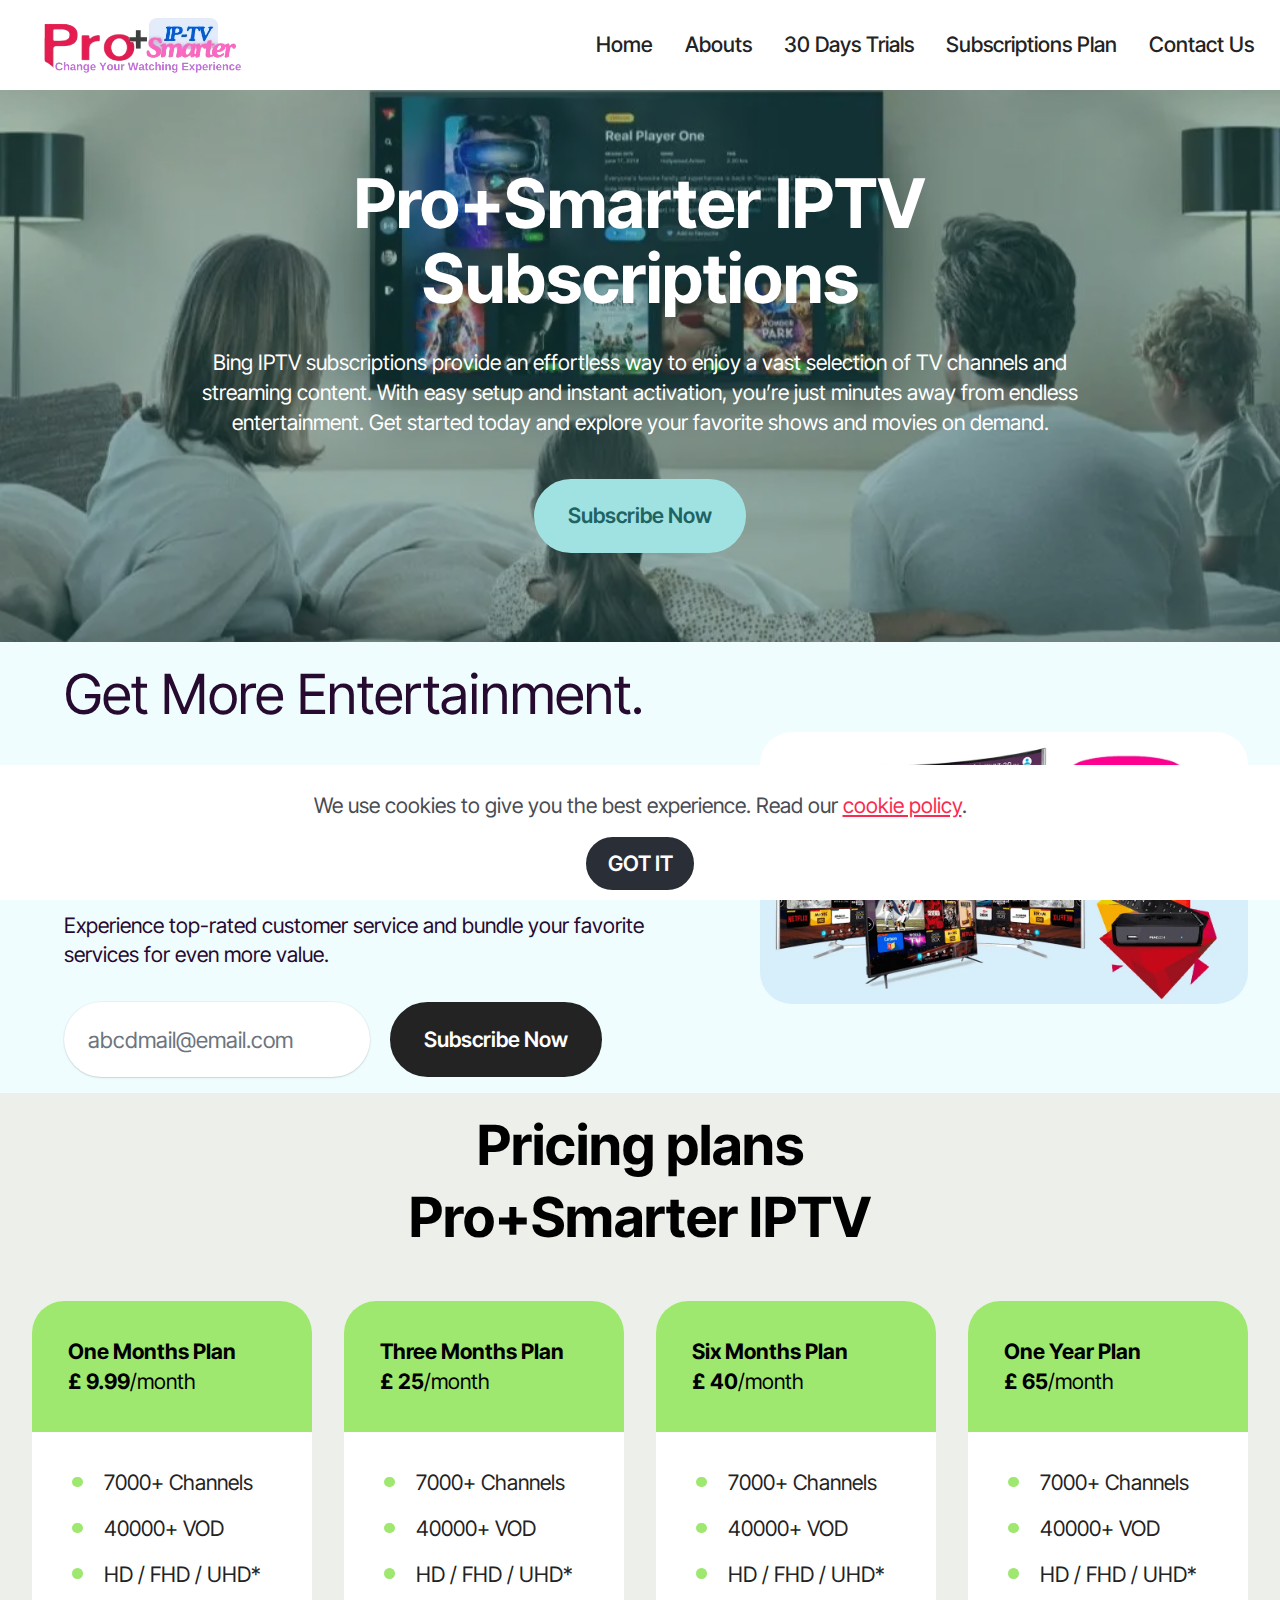
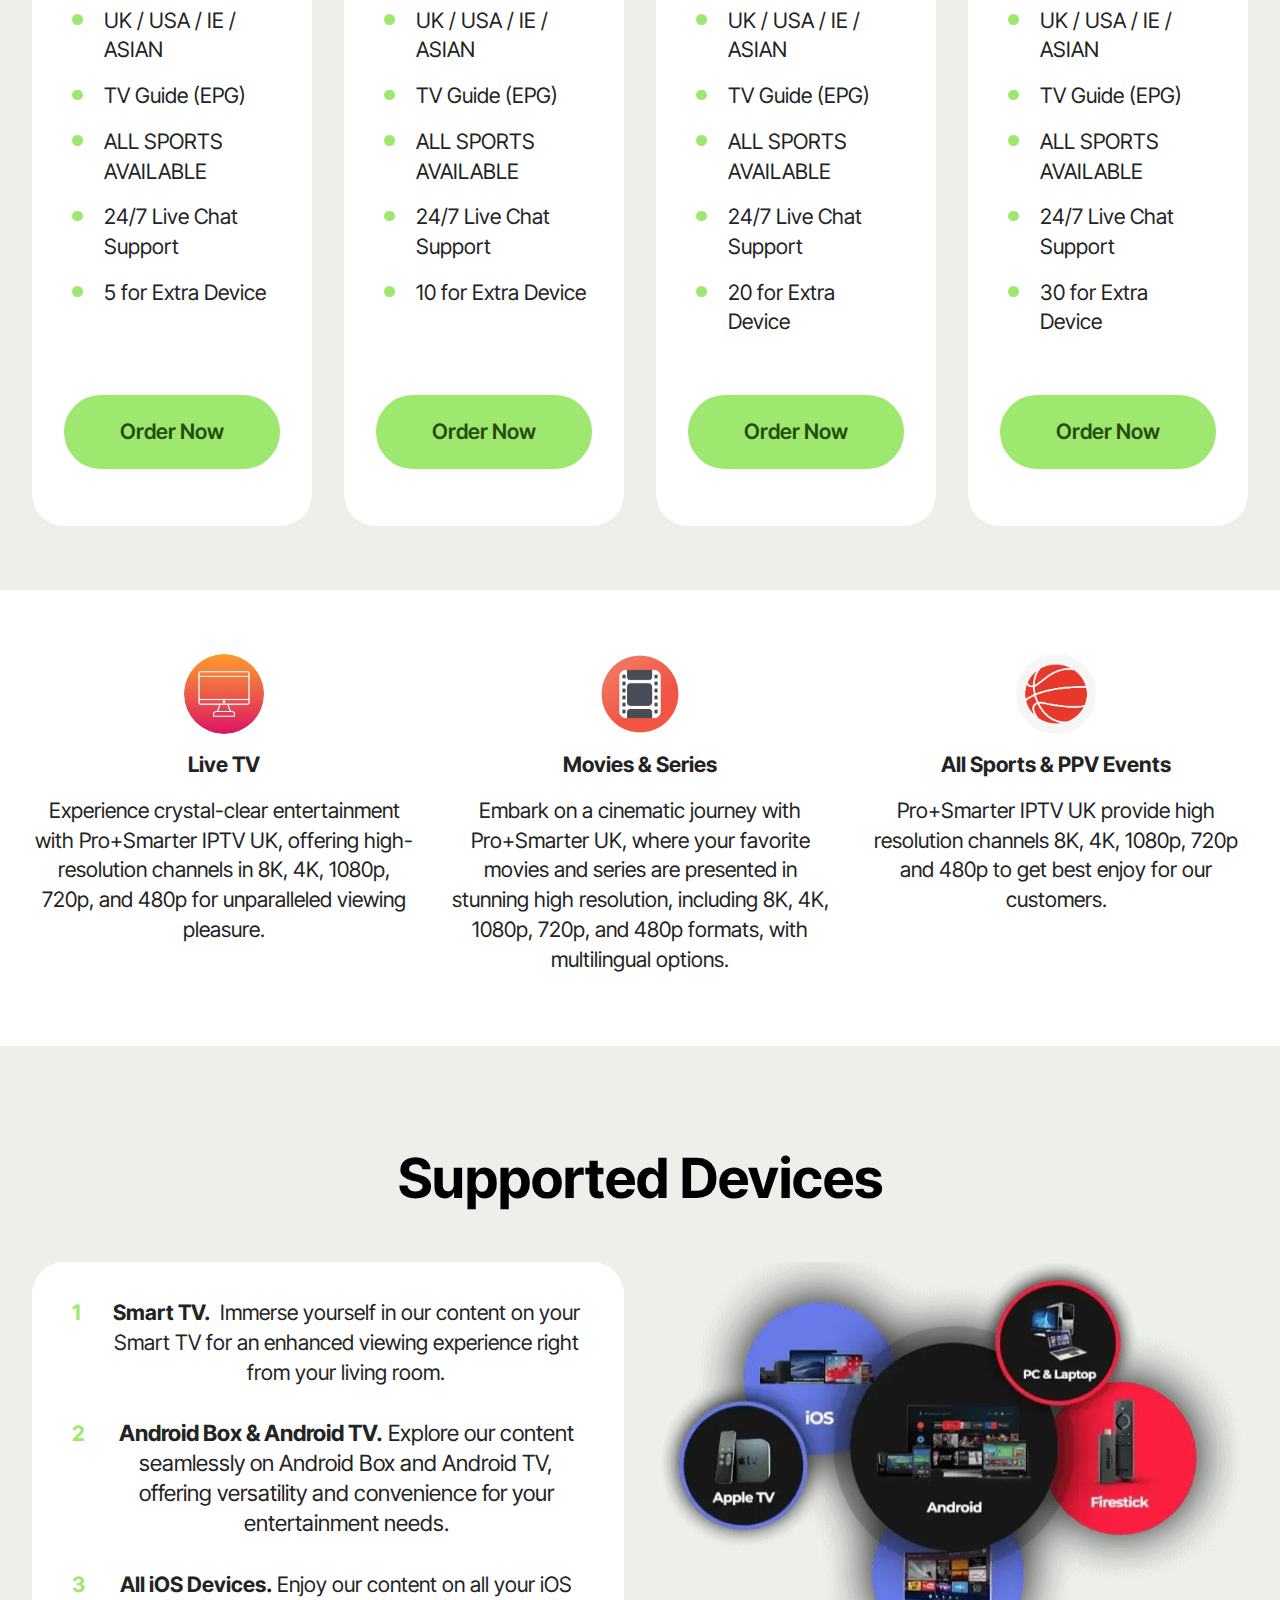
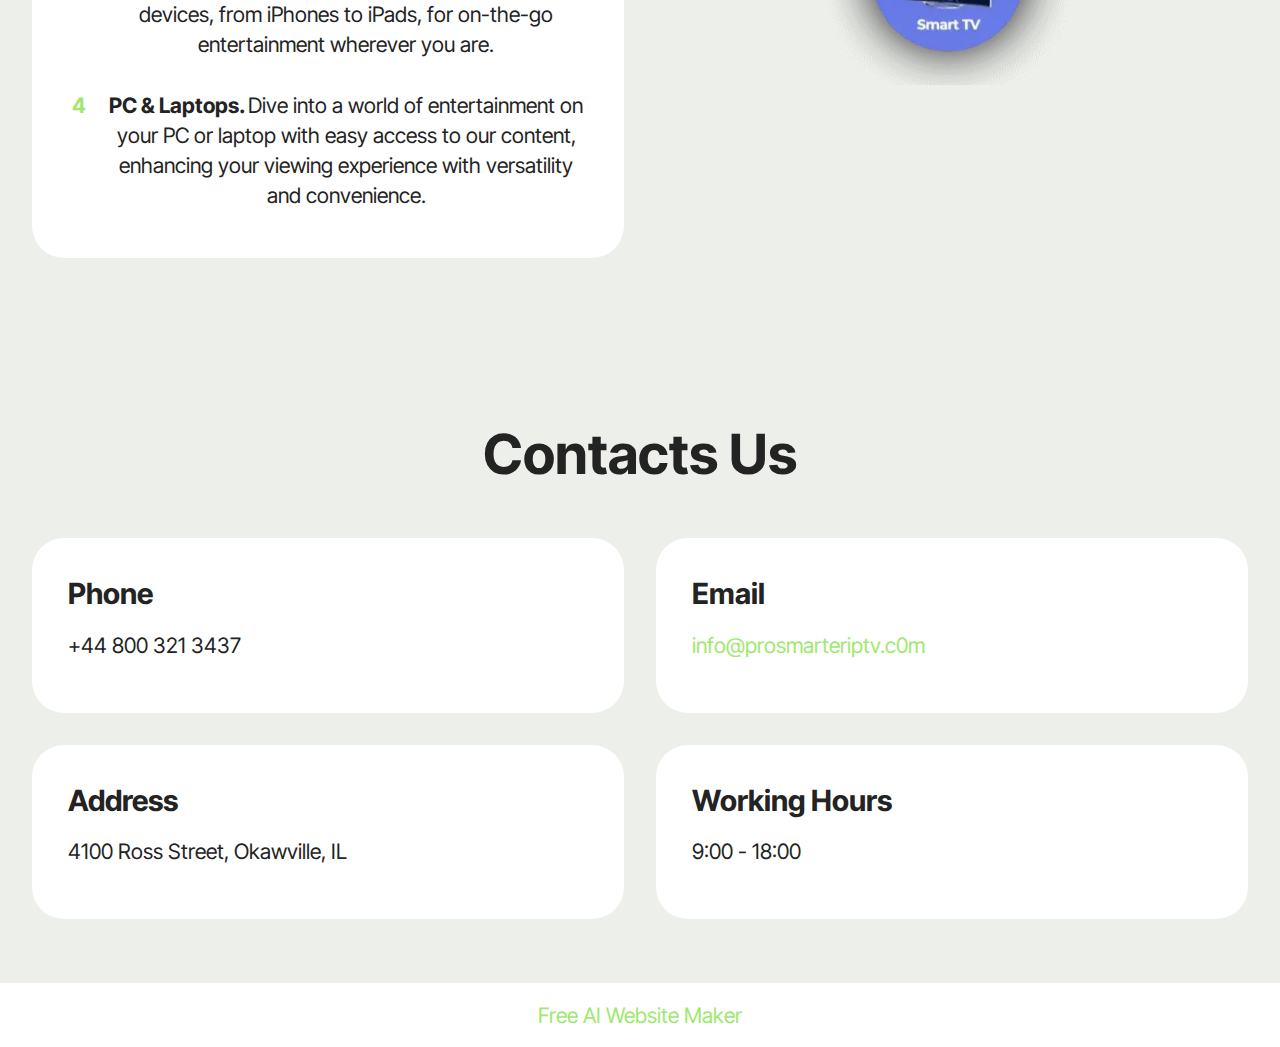
<file: page1.html>
<!DOCTYPE html>
<html  >
<head>
  <!-- Site made with Mobirise Website Builder v5.9.18, https://mobirise.com -->
  <meta charset="UTF-8">
  <meta http-equiv="X-UA-Compatible" content="IE=edge">
  <meta name="generator" content="Mobirise v5.9.18, mobirise.com">
  <meta name="viewport" content="width=device-width, initial-scale=1, minimum-scale=1">
  <link rel="shortcut icon" href="assets/images/screenshot-2024-09-23-at-1.29.33-am-removebg-preview.png" type="image/x-icon">
  <meta name="description" content="">


  <title>Subscriptions Plan</title>
  <link rel="stylesheet" href="assets/web/assets/mobirise-icons2/mobirise2.css">
  <link rel="stylesheet" href="assets/bootstrap/css/bootstrap.min.css">
  <link rel="stylesheet" href="assets/bootstrap/css/bootstrap-grid.min.css">
  <link rel="stylesheet" href="assets/bootstrap/css/bootstrap-reboot.min.css">
  <link rel="stylesheet" href="assets/dropdown/css/style.css">
  <link rel="stylesheet" href="assets/theme/css/style.css">
  <link rel="preload" href="https://fonts.googleapis.com/css2?family=Inter+Tight:wght@400;700&display=swap&display=swap" as="style" onload="this.onload=null;this.rel='stylesheet'">
  <noscript><link rel="stylesheet" href="https://fonts.googleapis.com/css2?family=Inter+Tight:wght@400;700&display=swap&display=swap"></noscript>
  <link rel="preload" as="style" href="assets/mobirise/css/mbr-additional.css?v=bp81Yd"><link rel="stylesheet" href="assets/mobirise/css/mbr-additional.css?v=bp81Yd" type="text/css">




</head>
<body>

  <section data-bs-version="5.1" class="menu menu6 cid-upBuGpYwY0" once="menu" id="menu06-s">


	<nav class="navbar navbar-dropdown opacityScroll navbar-expand-lg">
		<div class="container">
			<div class="navbar-brand">
				<span class="navbar-logo">
					<a href="index.html#header1-1">
						<img src="assets/images/ip-tv-3-removebg-preview.webp" alt="Mobirise Website Builder" style="height: 5rem;">
					</a>
				</span>

			</div>
			<button class="navbar-toggler" type="button" data-toggle="collapse" data-bs-toggle="collapse" data-target="#navbarSupportedContent" data-bs-target="#navbarSupportedContent" aria-controls="navbarNavAltMarkup" aria-expanded="false" aria-label="Toggle navigation">
				<div class="hamburger">
					<span></span>
					<span></span>
					<span></span>
					<span></span>
				</div>
			</button>
			<div class="collapse navbar-collapse opacityScroll" id="navbarSupportedContent">
				<ul class="navbar-nav nav-dropdown nav-right" data-app-modern-menu="true"><li class="nav-item">
						<a class="nav-link link text-black display-4" href="">Home</a>
					</li><li class="nav-item"><a class="nav-link link text-black text-primary display-4" href="page3.html">Abouts</a></li><li class="nav-item"><a class="nav-link link text-black text-primary display-4" href="page2.html">30 Days Trials</a></li>
					<li class="nav-item">
						<a class="nav-link link text-black text-primary display-4" href="page1.html" aria-expanded="false">Subscriptions Plan</a>
					</li>
					<li class="nav-item">
						<a class="nav-link link text-black text-primary display-4" href="index.html#contacts01-r">Contact Us</a>
					</li></ul>


			</div>
		</div>
	</nav>
</section>

<section data-bs-version="5.1" class="footer2 cid-upCNLxmpn9" once="footers" id="footer02-t">





    <div class="container">
        <div class="row flex-row-reverse">
            <div class="col-12 col-lg-6 center mt-2 mb-3">
                <p class="mbr-fonts-style copyright mb-0 display-7">
                    © Copyright 2024 Pro+Smarter IPTV - All Rights Reserved
                </p>
            </div>
            <div class="col-12 col-lg-6 center">
                <div class="row-links mt-2 mb-3">
                    <ul class="row-links-soc">




                    <li class="row-links-soc-item mbr-fonts-style display-7"><a href="page3.html" class="text-primary">About Us</a></li><li class="row-links-soc-item mbr-fonts-style display-7"><a href="page2.html" class="text-primary">30 Days Trials</a></li><li class="row-links-soc-item mbr-fonts-style display-7">
                            <a href="page1.html" class="text-primary">Subscriptions</a>
                        </li><li class="row-links-soc-item mbr-fonts-style display-7"><a href="index.html#contacts01-r" class="text-primary">Contact Us</a></li></ul>
                </div>
            </div>
        </div>
    </div>
</section>

<section data-bs-version="5.1" class="header19 cid-upCXWQ0AF5" id="header19-w">



  <div class="mbr-overlay" style="opacity: 0.4; background-color: rgb(31, 100, 99);"></div>
  <div class="container">
    <div class="row">
      <div class="content-wrap col-12 col-md-10">
        <h1 class="mbr-section-title mbr-fonts-style mb-4 display-1"><strong>Pro+Smarter IPTV Subscriptions</strong></h1>
        <p class="mbr-fonts-style mbr-text mb-4 display-7">Bing IPTV subscriptions provide an effortless way to enjoy a vast selection of TV channels and streaming content. With easy setup and instant activation, you’re just minutes away from endless entertainment. Get started today and explore your favorite shows and movies on demand.</p>
        <div class="mbr-section-btn"><a class="btn btn-warning display-7" href="">
            Subscribe Now
          </a></div>

      </div>
    </div>
  </div>
</section>

<section data-bs-version="5.1" class="header8 cid-upCWN3gUCV" id="header08-u">




	<div class="container">
		<div class="row content-wrapper justify-content-center">
			<div class="col-lg-7 mbr-form">
				<div class="text-wrapper align-left" data-form-type="formoid">
					<form action="https://mobirise.eu/" method="POST" class="mbr-form form-with-styler" data-form-title="Form Name"><input type="hidden" name="email" data-form-email="true" value="gIFo7UgtTAuAHNXsZgLEpNam94b46a94k9O8E9ueUWWig+LwGeYd9OCzhHZuqEorp86CoYRMKF6Q6EmUXSt50rBW+1SJyiIAmucAw4GNFU90sPMlZp4C6z0gCiff9LHL">
						<div class="dragArea row">
							<div class="col-lg-12 col-md-12 col-sm-12">
								<h1 class="mbr-section-title mbr-fonts-style mb-4 display-2">Get More Entertainment.</h1>
							</div>
							<div class="col-lg-12 col-md-12 col-sm-12">
								<p class="mbr-text mbr-fonts-style mb-4 display-7">Unlock limitless entertainment with our Pro+Smarter IPTV service. Enjoy live TV, exclusive Originals, movies, NBC shows, news, late-night comedy, and live sports – all for just £9.99 a month, no strings attached. <br><br>Experience top-rated customer service and bundle your favorite services for even more value.<br></p>
							</div>
							<div data-for="email" class="col-lg-6 col-md-6 col-sm-12">
								<input type="email" name="email" placeholder="abcdmail@email.com" data-form-field="email" class="form-control display-7" value="" id="email-header08-u">
							</div>
							<div class="col-auto mbr-section-btn"><button type="submit" class="w-100 btn btn-black display-7">Subscribe Now</button></div>
							<div class="row">
								<div hidden="hidden" data-form-alert="" class="alert alert-success col-12">Thanks for filling out the form!</div>
								<div hidden="hidden" data-form-alert-danger="" class="alert alert-danger col-12">
									Oops...! some problem!
								</div>
							</div>
						</div>
					</form>
				</div>
			</div>
			<div class="col-lg-5 col-12">
				<div class="image-wrapper">
					<img class="w-100" src="assets/images/1-jbiqxyspbqxpal8jqzolrw.webp" alt="Mobirise Website Builder">
				</div>
			</div>
		</div>
	</div>
</section>

<section data-bs-version="5.1" class="pricing03 cid-upCYF18EZK" id="pricing03-x">



  <div class="container-fluid">
    <div class="row justify-content-center">
      <div class="col-12 content-head">
        <div class="mbr-section-head mb-5">
          <h4 class="mbr-section-title mbr-fonts-style align-center mb-0 display-2">
            <strong>Pricing plans</strong><br><strong>Pro+Smarter IPTV</strong><br></h4>

        </div>
      </div>
    </div>
    <div class="row">

      <div class="item features-without-image col-12 col-md-6 col-lg-3 item-mb active">
        <div class="item-wrapper">
          <div class="item-head">
            <h5 class="item-title mbr-fonts-style mb-0 display-7"><strong>One Months Plan</strong></h5>
            <h6 class="item-subtitle mbr-fonts-style mt-0 mb-0 display-7"><strong>£ 9.99</strong>/month
            </h6>
          </div>
          <div class="item-content">


            <div class="counter-container mbr-text mbr-fonts-style display-7">
              <ul>
                <li>7000+ Channels</li><li>40000+ VOD</li><li>HD / FHD / UHD*</li><li>UK / USA / IE / ASIAN</li><li>TV Guide (EPG)</li><li>ALL SPORTS AVAILABLE</li><li>24/7 Live Chat Support</li><li>5 for Extra Device</li>
              </ul>
            </div>
          </div>
          <div class="mbr-section-btn item-footer"><a href="" class="btn item-btn btn-primary display-7">Order Now</a></div>
        </div>
      </div><div class="item features-without-image col-12 col-md-6 col-lg-3 item-mb">
        <div class="item-wrapper">
          <div class="item-head">
            <h5 class="item-title mbr-fonts-style mb-0 display-7"><strong>Three Months Plan</strong></h5>
            <h6 class="item-subtitle mbr-fonts-style mt-0 mb-0 display-7"><strong>£ 25</strong>/month
            </h6>
          </div>
          <div class="item-content">


            <div class="counter-container mbr-text mbr-fonts-style display-7">
              <ul>
                <li>7000+ Channels</li><li>40000+ VOD</li><li>HD / FHD / UHD*</li><li>UK / USA / IE / ASIAN</li><li>TV Guide (EPG)</li><li>ALL SPORTS AVAILABLE</li><li>24/7 Live Chat Support</li><li>10 for Extra Device</li>
              </ul>
            </div>
          </div>
          <div class="mbr-section-btn item-footer"><a href="" class="btn item-btn btn-primary display-7">Order Now</a></div>
        </div>
      </div><div class="item features-without-image col-12 col-md-6 col-lg-3 item-mb">
        <div class="item-wrapper">
          <div class="item-head">
            <h5 class="item-title mbr-fonts-style mb-0 display-7"><strong>Six Months Plan</strong></h5>
            <h6 class="item-subtitle mbr-fonts-style mt-0 mb-0 display-7"><strong>£ 40</strong>/month
            </h6>
          </div>
          <div class="item-content">


            <div class="counter-container mbr-text mbr-fonts-style display-7">
              <ul>
                <li>7000+ Channels</li><li>40000+ VOD</li><li>HD / FHD / UHD*</li><li>UK / USA / IE / ASIAN</li><li>TV Guide (EPG)</li><li>ALL SPORTS AVAILABLE</li><li>24/7 Live Chat Support</li><li>20 for Extra Device</li>
              </ul>
            </div>
          </div>
          <div class="mbr-section-btn item-footer"><a href="" class="btn item-btn btn-primary display-7">Order Now</a></div>
        </div>
      </div><div class="item features-without-image col-12 col-md-6 col-lg-3 item-mb">
        <div class="item-wrapper">
          <div class="item-head">
            <h5 class="item-title mbr-fonts-style mb-0 display-7"><strong>One Year Plan</strong></h5>
            <h6 class="item-subtitle mbr-fonts-style mt-0 mb-0 display-7"><strong>£ 65</strong>/month
            </h6>
          </div>
          <div class="item-content">


            <div class="counter-container mbr-text mbr-fonts-style display-7">
              <ul>
                <li>7000+ Channels</li><li>40000+ VOD</li><li>HD / FHD / UHD*</li><li>UK / USA / IE / ASIAN</li><li>TV Guide (EPG)</li><li>ALL SPORTS AVAILABLE</li><li>24/7 Live Chat Support</li><li>30 for Extra Device</li>
              </ul>
            </div>
          </div>
          <div class="mbr-section-btn item-footer"><a href="" class="btn item-btn btn-primary display-7">Order Now</a></div>
        </div>
      </div>

    </div>
  </div>
</section>

<section data-bs-version="5.1" class="features16 cid-upCYIquMmr" id="features016-y">



  <div class="container">

    <div class="row justify-content-center">
      <div class="item features-without-image col-12 col-lg-4">
        <div class="item-wrapper">
          <div class="card-box">
            <div class="img-box">
              <div class="image-wrapper mb-3">
                <img src="assets/images/live.webp" alt="Mobirise Website Builder">
              </div>
            </div>
            <h4 class="card-title mbr-fonts-style mb-0 display-7"><strong>Live TV</strong></h4>
            <h5 class="card-text mbr-fonts-style mt-3 display-7">Experience crystal-clear entertainment with Pro+Smarter IPTV UK, offering high-resolution channels in 8K, 4K,  1080p, 720p, and 480p for unparalleled viewing pleasure.</h5>
            <div class="link-wrap">

            </div>
          </div>
        </div>
      </div>
      <div class="item features-without-image col-12 col-lg-4">
        <div class="item-wrapper">
          <div class="card-box">
            <div class="img-box">
              <div class="image-wrapper mb-3">
                <img src="assets/images/moiw.webp" alt="Mobirise Website Builder">
              </div>
            </div>
            <h4 class="card-title mbr-fonts-style mb-0 display-7"><strong>Movies &amp; Series</strong></h4>
            <h5 class="card-text mbr-fonts-style mt-3 display-7">Embark on a cinematic journey with Pro+Smarter UK, where your favorite movies and series are presented in stunning high resolution, including 8K, 4K, 1080p, 720p, and 480p formats, with multilingual options.</h5>
            <div class="link-wrap">

            </div>
          </div>
        </div>
      </div>
      <div class="item features-without-image col-12 col-lg-4">
        <div class="item-wrapper">
          <div class="card-box">
            <div class="img-box">
              <div class="image-wrapper mb-3">
                <img src="assets/images/all-sports-.webp" alt="Mobirise Website Builder">
              </div>
            </div>
            <h4 class="card-title mbr-fonts-style mb-0 display-7"><strong>All Sports &amp; PPV Events</strong></h4>
            <h5 class="card-text mbr-fonts-style mt-3 display-7">Pro+Smarter IPTV UK provide high resolution channels 8K, 4K, 1080p, 720p and 480p to get best enjoy for our customers.</h5>
            <div class="link-wrap">

            </div>
          </div>
        </div>
      </div>
    </div>
  </div>
</section>

<section data-bs-version="5.1" class="features030 cid-upCYLWXXG6" id="features030-z">



    <div class="container">
        <div class="row justify-content-center">
            <div class="col-md-12 content-head mb-5">
                <h1 class="mbr-section-title mbr-fonts-style mb-0 display-2"><strong>Supported Devices</strong></h1>

            </div>
        </div>
        <div class="row justify-content-center  blockContent">
            <div class="col-12 col-lg">
                <div class="item-wrapper align-left">
                    <div class="mbr-text counter-container mbr-fonts-style display-7">
                        <ol>
                            <li><strong>Smart TV.</strong>&nbsp;&nbsp;Immerse yourself in our content on your Smart TV for an enhanced viewing experience right from your living room.</li><li><span style="font-size: 1.4rem;"><strong>Android Box &amp; Android TV.</strong> </span><span style="font-size: 1.4rem;">Explore our content seamlessly on Android Box and Android TV, offering versatility and convenience for your entertainment needs.</span></li>
                            <li><strong>All iOS Devices.</strong> Enjoy our content on all your iOS devices, from iPhones to iPads, for on-the-go entertainment wherever you are.</li><li><strong>PC &amp; Laptops. </strong>Dive into a world of entertainment on your PC or laptop with easy access to our content, enhancing your viewing experience with versatility and convenience.</li>
                        </ol>
                    </div>
                </div>
            </div>
            <div class="col-12 col-lg-6">
                <div class="image-wrapper mb-4">
                    <img class="w-100" src="assets/images/4kliveiptv1-iptv-smarters-pro-subscription-5570ac48-f94c-4393-a026-71a0db1871be.webp" alt="Mobirise Website Builder">
                </div>
            </div>

        </div>
    </div>
</section>

<section data-bs-version="5.1" class="contacts01 cid-upCYRxXdL6" id="contacts01-10">




    <div class="container">
        <div class="row justify-content-center">
            <div class="col-12 content-head">
                <div class="mbr-section-head mb-5">
                    <h3 class="mbr-section-title mbr-fonts-style align-center mb-0 display-2">
                        <strong>Contacts Us</strong></h3>

                </div>
            </div>
        </div>
        <div class="row">
            <div class="item features-without-image col-12 col-md-6 active">
                <div class="item-wrapper">
                    <div class="text-wrapper">
                        <h6 class="card-title mbr-fonts-style mb-3 display-5">
                            <strong>Phone</strong>
                        </h6>
                        <p class="mbr-text mbr-fonts-style display-7">+44 800 321 3437</p>
                    </div>
                </div>
            </div>
            <div class="item features-without-image col-12 col-md-6">
                <div class="item-wrapper">
                    <div class="text-wrapper">
                        <h6 class="card-title mbr-fonts-style mb-3 display-5">
                            <strong>Email</strong>
                        </h6>
                        <p class="mbr-text mbr-fonts-style display-7">
                            <a href="mailto:info@site.com" class="text-primary">info@prosmarteriptv.c0m</a>
                        </p>
                    </div>
                </div>
            </div>
            <div class="item features-without-image col-12 col-md-6">
                <div class="item-wrapper">
                    <div class="text-wrapper">
                        <h6 class="card-title mbr-fonts-style mb-3 display-5">
                            <strong>Address</strong>
                        </h6>
                        <p class="mbr-text mbr-fonts-style display-7">
                            4100 Ross Street, Okawville, IL
                        </p>
                    </div>
                </div>
            </div>
            <div class="item features-without-image col-12 col-md-6">
                <div class="item-wrapper">
                    <div class="text-wrapper">
                        <h6 class="card-title mbr-fonts-style mb-3 display-5">
                            <strong>Working Hours</strong>
                        </h6>
                        <p class="mbr-text mbr-fonts-style display-7">
                            9:00 - 18:00
                        </p>
                    </div>
                </div>
            </div>
        </div>
    </div>
</section><section class="display-7" style="padding: 0;align-items: center;justify-content: center;flex-wrap: wrap;    align-content: center;display: flex;position: relative;height: 4rem;"><a href="https://mobiri.se/3395946" style="flex: 1 1;height: 4rem;position: absolute;width: 100%;z-index: 1;"><img alt="" style="height: 4rem;" src="[data-uri]"></a><p style="margin: 0;text-align: center;" class="display-7">&#8204;</p><a style="z-index:1" href="https://mobirise.com/builder/ai-website-maker.html">Free AI Website Maker</a></section><script src="assets/bootstrap/js/bootstrap.bundle.min.js"></script>  <script src="assets/web/assets/cookies-alert-plugin/cookies-alert-core.js"></script>  <script src="assets/web/assets/cookies-alert-plugin/cookies-alert-script.js"></script>  <script src="assets/smoothscroll/smooth-scroll.js"></script>  <script src="assets/ytplayer/index.js"></script>  <script src="assets/dropdown/js/navbar-dropdown.js"></script>  <script src="assets/theme/js/script.js"></script>  <script src="assets/formoid/formoid.min.js"></script>


<input name="cookieData" type="hidden" data-cookie-cookiesAlertType='false' data-cookie-customDialogSelector='null' data-cookie-colorText='#494c52' data-cookie-colorBg='rgb(255, 255, 255)' data-cookie-opacityOverlay='0' data-cookie-bgOpacity='100' data-cookie-textButton='GOT IT' data-cookie-rejectText='REJECT' data-cookie-colorButton='#2a2e36' data-cookie-rejectColor='#ffffff' data-cookie-colorLink='#f92c50' data-cookie-underlineLink='true' data-cookie-text="We use cookies to give you the best experience. Read our <a href='privacy.html'>cookie policy</a>.">
  </body>
</html>
</file>
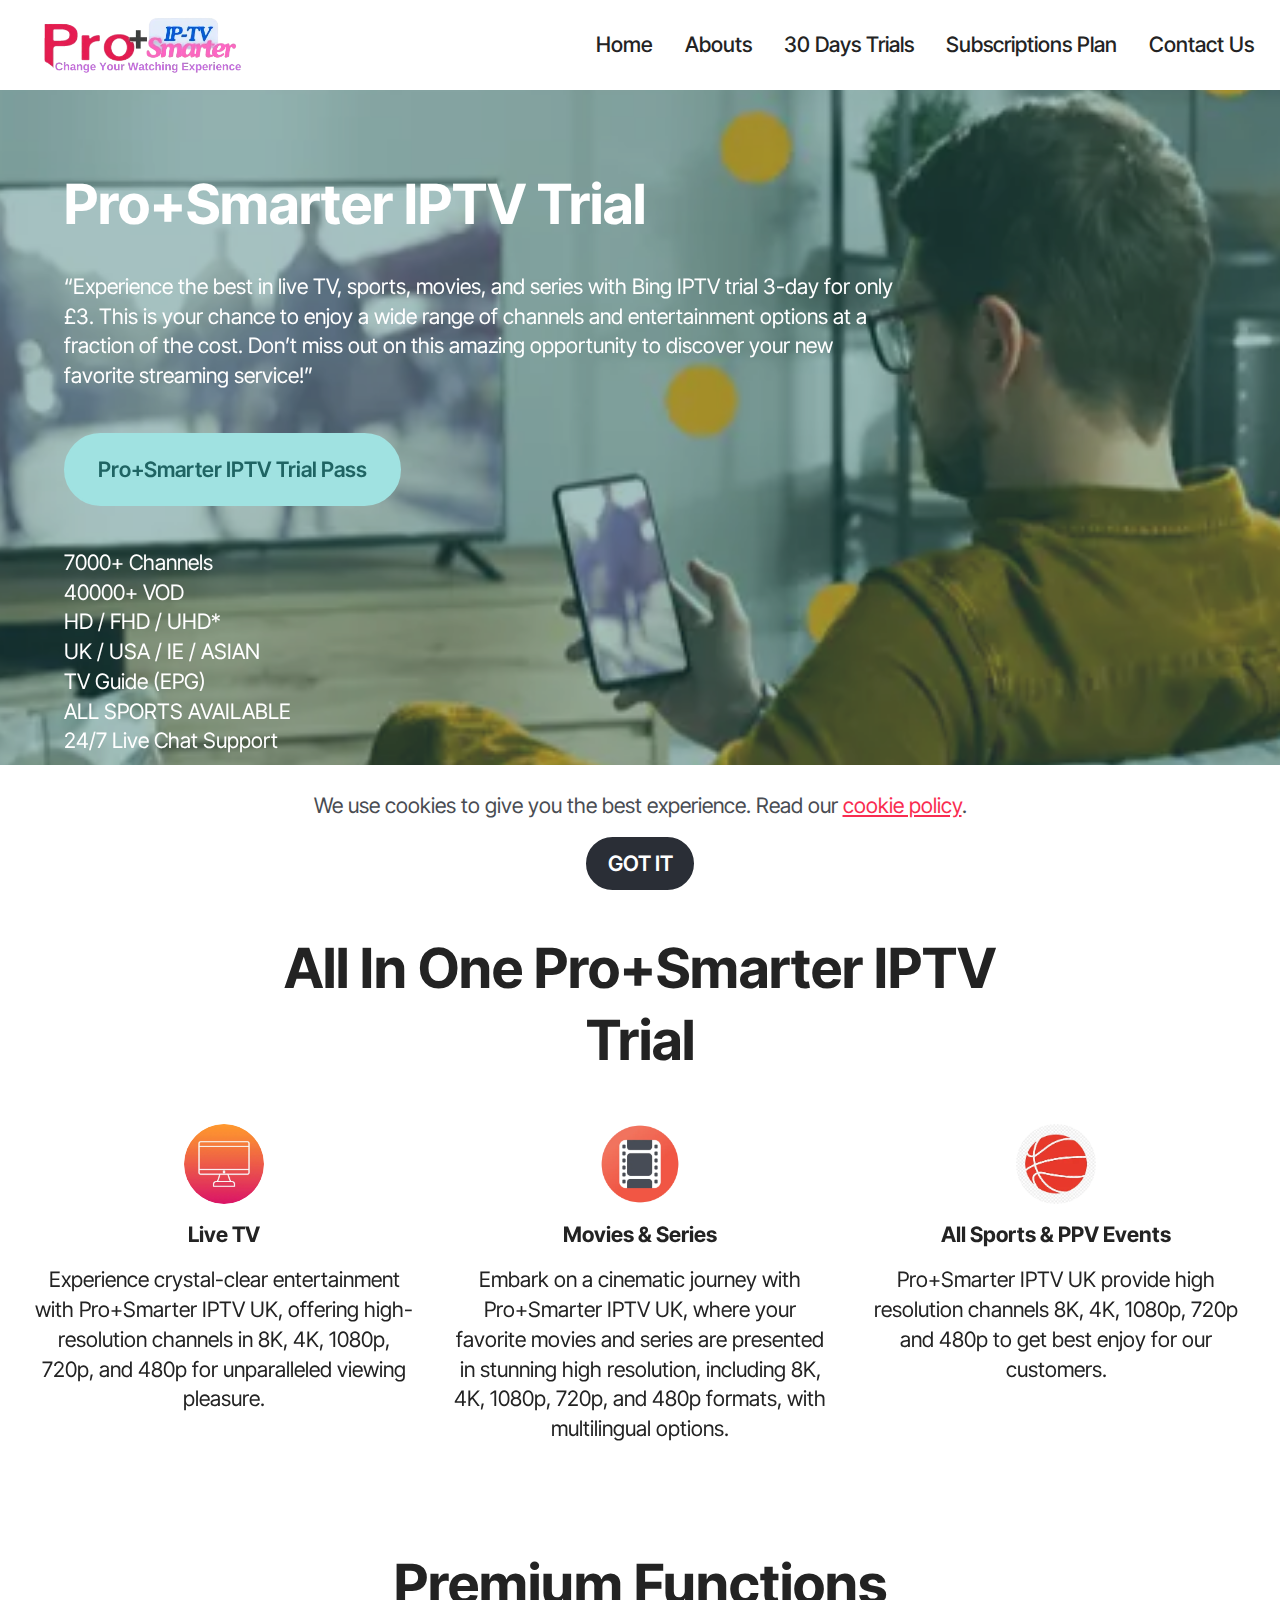
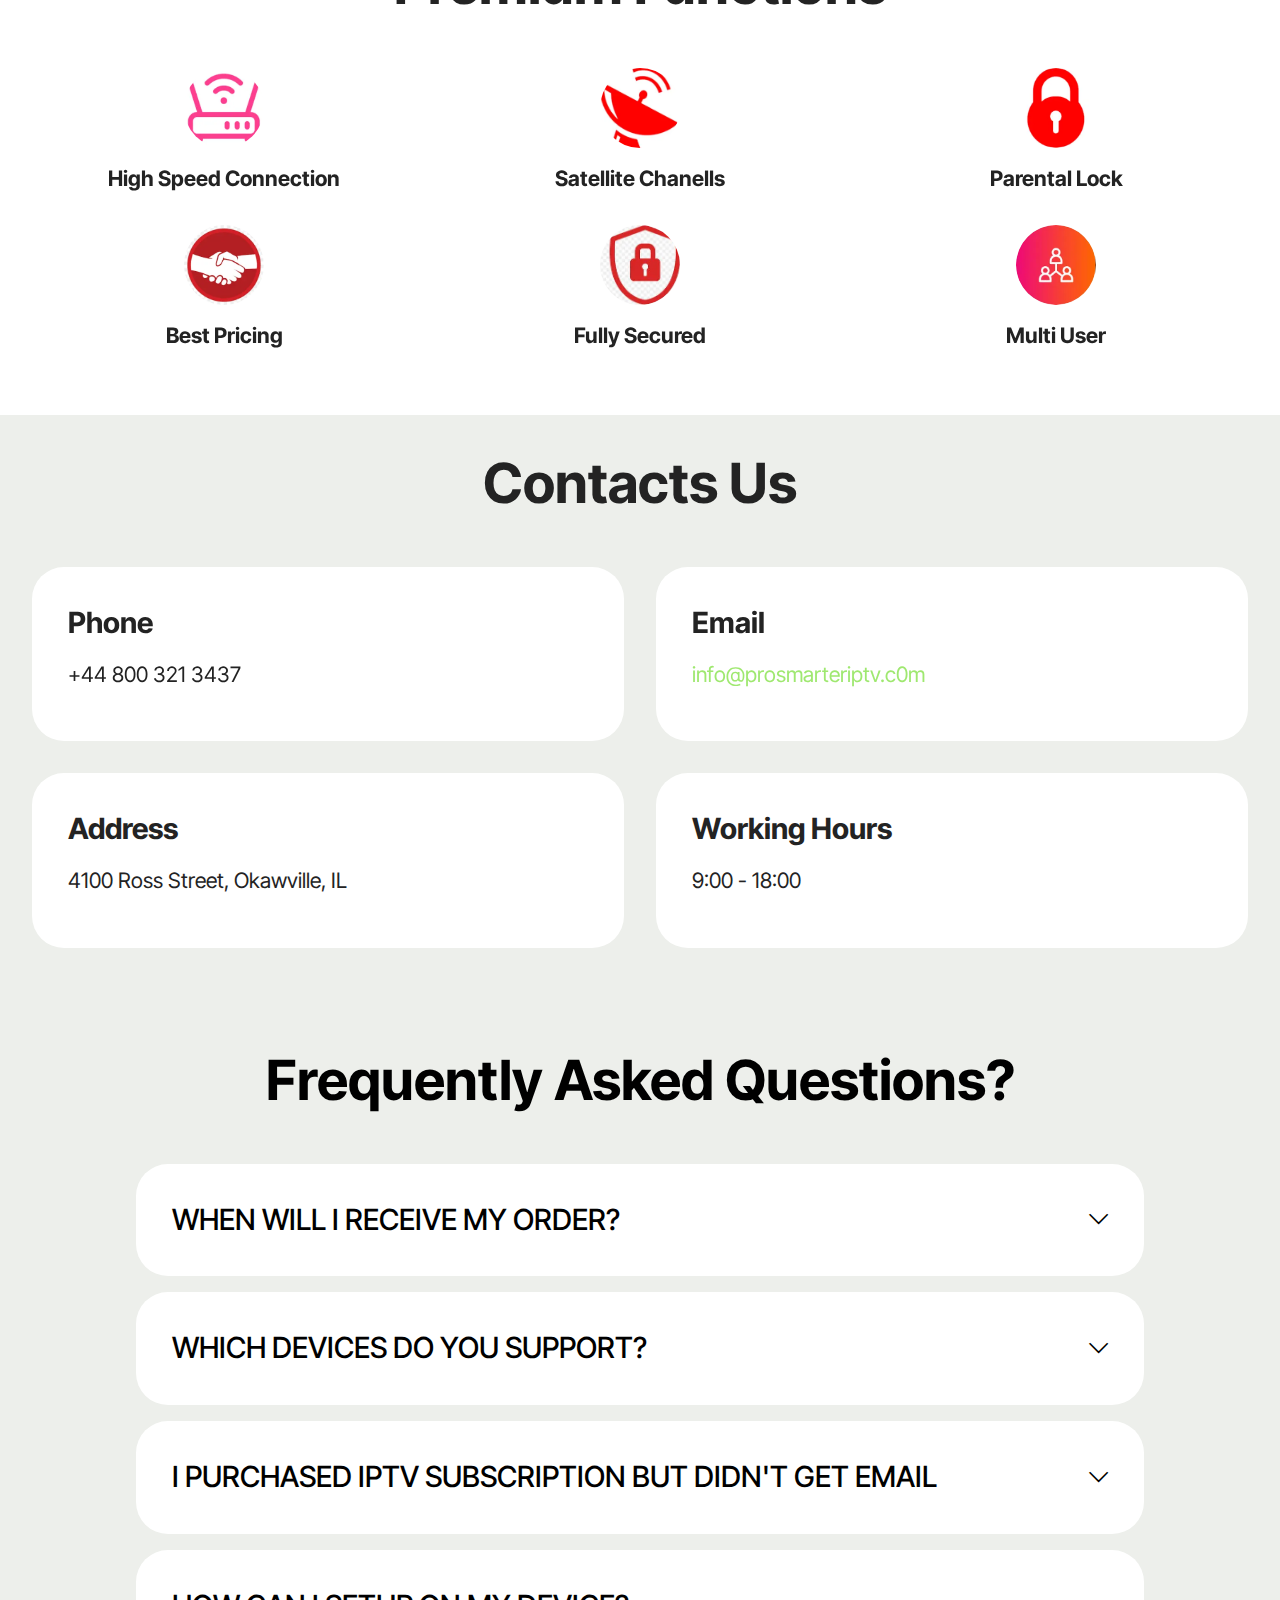
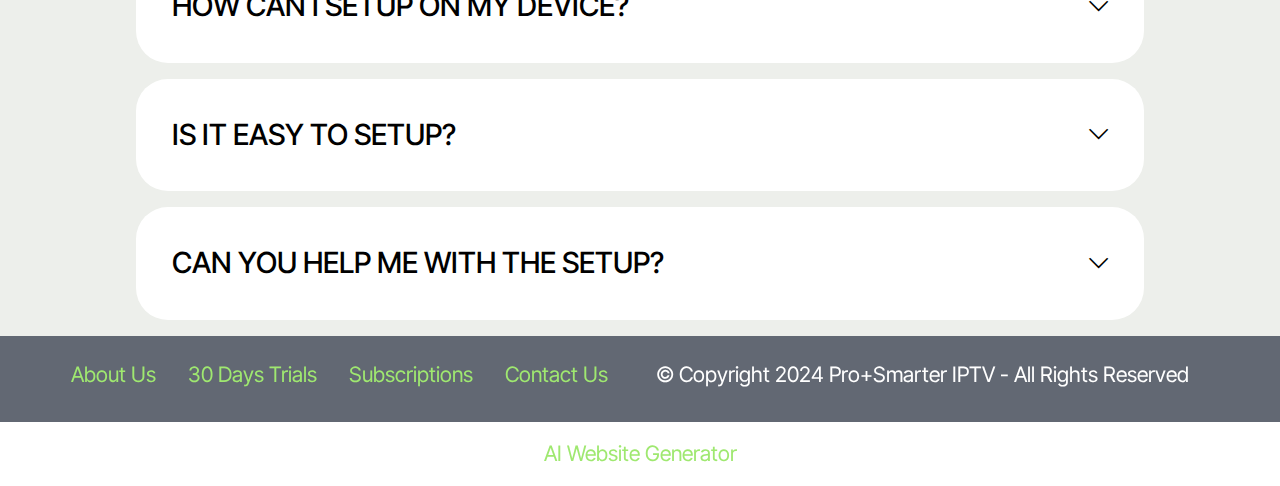
<file: page2.html>
<!DOCTYPE html>
<html  >
<head>
  <!-- Site made with Mobirise Website Builder v5.9.18, https://mobirise.com -->
  <meta charset="UTF-8">
  <meta http-equiv="X-UA-Compatible" content="IE=edge">
  <meta name="generator" content="Mobirise v5.9.18, mobirise.com">
  <meta name="viewport" content="width=device-width, initial-scale=1, minimum-scale=1">
  <link rel="shortcut icon" href="assets/images/screenshot-2024-09-23-at-1.29.33-am-removebg-preview.png" type="image/x-icon">
  <meta name="description" content="">
  
  
  <title>30 days Trials</title>
  <link rel="stylesheet" href="assets/web/assets/mobirise-icons2/mobirise2.css">
  <link rel="stylesheet" href="assets/bootstrap/css/bootstrap.min.css">
  <link rel="stylesheet" href="assets/bootstrap/css/bootstrap-grid.min.css">
  <link rel="stylesheet" href="assets/bootstrap/css/bootstrap-reboot.min.css">
  <link rel="stylesheet" href="assets/parallax/jarallax.css">
  <link rel="stylesheet" href="assets/dropdown/css/style.css">
  <link rel="stylesheet" href="assets/theme/css/style.css">
  <link rel="preload" href="https://fonts.googleapis.com/css2?family=Inter+Tight:wght@400;700&display=swap&display=swap" as="style" onload="this.onload=null;this.rel='stylesheet'">
  <noscript><link rel="stylesheet" href="https://fonts.googleapis.com/css2?family=Inter+Tight:wght@400;700&display=swap&display=swap"></noscript>
  <link rel="preload" as="style" href="assets/mobirise/css/mbr-additional.css?v=ucX000"><link rel="stylesheet" href="assets/mobirise/css/mbr-additional.css?v=ucX000" type="text/css">

  
  
  
</head>
<body>
  
  <section data-bs-version="5.1" class="menu menu6 cid-upD1wha6BK" once="menu" id="menu06-1h">
	

	<nav class="navbar navbar-dropdown opacityScroll navbar-expand-lg">
		<div class="container">
			<div class="navbar-brand">
				<span class="navbar-logo">
					<a href="index.html#header1-1">
						<img src="assets/images/ip-tv-3-removebg-preview.webp" alt="Mobirise Website Builder" style="height: 5rem;">
					</a>
				</span>
				
			</div>
			<button class="navbar-toggler" type="button" data-toggle="collapse" data-bs-toggle="collapse" data-target="#navbarSupportedContent" data-bs-target="#navbarSupportedContent" aria-controls="navbarNavAltMarkup" aria-expanded="false" aria-label="Toggle navigation">
				<div class="hamburger">
					<span></span>
					<span></span>
					<span></span>
					<span></span>
				</div>
			</button>
			<div class="collapse navbar-collapse opacityScroll" id="navbarSupportedContent">
				<ul class="navbar-nav nav-dropdown nav-right" data-app-modern-menu="true"><li class="nav-item">
						<a class="nav-link link text-black display-4" href="https://mobiri.se">Home</a>
					</li><li class="nav-item"><a class="nav-link link text-black text-primary display-4" href="page3.html">Abouts</a></li><li class="nav-item"><a class="nav-link link text-black text-primary display-4" href="page2.html">30 Days Trials</a></li>
					<li class="nav-item">
						<a class="nav-link link text-black text-primary display-4" href="page1.html" aria-expanded="false">Subscriptions Plan</a>
					</li>
					<li class="nav-item">
						<a class="nav-link link text-black text-primary display-4" href="index.html#contacts01-r">Contact Us</a>
					</li></ul>
				
				
			</div>
		</div>
	</nav>
</section>

<section data-bs-version="5.1" class="header19 cid-upD1Tslq0I mbr-fullscreen mbr-parallax-background" id="header19-1t">
  

  
  <div class="mbr-overlay" style="opacity: 0.4; background-color: rgb(31, 100, 99);"></div>
  <div class="container-fluid">
    <div class="row">
      <div class="content-wrap col-12 col-md-9">
        <h1 class="mbr-section-title mbr-fonts-style mb-4 display-2"><strong>Pro+Smarter IPTV Trial</strong></h1>
        <p class="mbr-fonts-style mbr-text mb-4 display-7">“Experience the best in live TV, sports, movies, and series with Bing IPTV trial 3-day for only £3. This is your chance to enjoy a wide range of channels and entertainment options at a fraction of the cost. Don’t miss out on this amazing opportunity to discover your new favorite streaming service!”</p>
        <div class="mbr-section-btn"><a class="btn btn-warning display-7" href="https://mobiri.se">
            Pro+Smarter IPTV Trial Pass</a></div>
        <p class="mbr-fonts-style mbr-description mt-4 display-7">7000+ Channels<br>40000+ VOD<br>HD / FHD / UHD*<br>UK / USA / IE / ASIAN<br>TV Guide (EPG)<br>ALL SPORTS AVAILABLE<br>           24/7 Live Chat Support</p>
      </div>
    </div>
  </div>
</section>

<section data-bs-version="5.1" class="features16 cid-upD1whS4wT" id="features016-1j">  
  
  
  
  <div class="container">
    <div class="row justify-content-center mb-5">
      <div class="col-12 content-head">
        <h4 class="mbr-section-title mbr-fonts-style align-center mb-0 display-2"><strong>All In One Pro+Smarter IPTV Trial</strong></h4>
        
      </div>
    </div>
    <div class="row justify-content-center">
      <div class="item features-without-image col-12 col-lg-4">
        <div class="item-wrapper">
          <div class="card-box">
            <div class="img-box">
              <div class="image-wrapper mb-3">
                <img src="assets/images/live.webp" alt="Mobirise Website Builder">
              </div>
            </div>
            <h4 class="card-title mbr-fonts-style mb-0 display-7"><strong>Live TV</strong></h4>
            <h5 class="card-text mbr-fonts-style mt-3 display-7">Experience crystal-clear entertainment with Pro+Smarter IPTV UK, offering high-resolution channels in 8K, 4K,  1080p, 720p, and 480p for unparalleled viewing pleasure.</h5>
            <div class="link-wrap">
              
            </div>
          </div>
        </div>
      </div>
      <div class="item features-without-image col-12 col-lg-4">
        <div class="item-wrapper">
          <div class="card-box">
            <div class="img-box">
              <div class="image-wrapper mb-3">
                <img src="assets/images/moiw.webp" alt="Mobirise Website Builder">
              </div>
            </div>
            <h4 class="card-title mbr-fonts-style mb-0 display-7"><strong>Movies &amp; Series</strong></h4>
            <h5 class="card-text mbr-fonts-style mt-3 display-7">Embark on a cinematic journey with Pro+Smarter IPTV UK, where your favorite movies and series are presented in stunning high resolution, including 8K, 4K, 1080p, 720p, and 480p formats, with multilingual options.</h5>
            <div class="link-wrap">
              
            </div>
          </div>
        </div>
      </div>
      <div class="item features-without-image col-12 col-lg-4">
        <div class="item-wrapper">
          <div class="card-box">
            <div class="img-box">
              <div class="image-wrapper mb-3">
                <img src="assets/images/all-sports-.webp" alt="Mobirise Website Builder">
              </div>
            </div>
            <h4 class="card-title mbr-fonts-style mb-0 display-7"><strong>All Sports &amp; PPV Events</strong></h4>
            <h5 class="card-text mbr-fonts-style mt-3 display-7">Pro+Smarter IPTV UK provide high resolution channels 8K, 4K, 1080p, 720p and 480p to get best enjoy for our customers.</h5>
            <div class="link-wrap">
              
            </div>
          </div>
        </div>
      </div>
    </div>
  </div>
</section>

<section data-bs-version="5.1" class="features16 cid-upD1wiJ87h" id="features016-1n">  
  
  
  
  <div class="container-fluid">
    <div class="row justify-content-center mb-5">
      <div class="col-12 content-head">
        <h4 class="mbr-section-title mbr-fonts-style align-center mb-0 display-2"><strong>Premium Functions</strong></h4>
        
      </div>
    </div>
    <div class="row justify-content-center">
      <div class="item features-without-image col-12 col-lg-4 active">
        <div class="item-wrapper">
          <div class="card-box">
            <div class="img-box">
              <div class="image-wrapper mb-3">
                <img src="assets/images/internet.webp" alt="Mobirise Website Builder" data-slide-to="0" data-bs-slide-to="0">
              </div>
            </div>
            <h4 class="card-title mbr-fonts-style mb-0 display-7"><strong>High Speed Connection</strong></h4>
            
            <div class="link-wrap">
              
            </div>
          </div>
        </div>
      </div><div class="item features-without-image col-12 col-lg-4">
        <div class="item-wrapper">
          <div class="card-box">
            <div class="img-box">
              <div class="image-wrapper mb-3">
                <img src="assets/images/satellite-chanells-1.webp" alt="Mobirise Website Builder" data-slide-to="1" data-bs-slide-to="1">
              </div>
            </div>
            <h4 class="card-title mbr-fonts-style mb-0 display-7"><strong>Satellite Chanells</strong></h4>
            
            <div class="link-wrap">
              
            </div>
          </div>
        </div>
      </div>
      <div class="item features-without-image col-12 col-lg-4">
        <div class="item-wrapper">
          <div class="card-box">
            <div class="img-box">
              <div class="image-wrapper mb-3">
                <img src="assets/images/lock.webp" alt="Mobirise Website Builder" data-slide-to="2" data-bs-slide-to="3">
              </div>
            </div>
            <h4 class="card-title mbr-fonts-style mb-0 display-7"><strong>Parental Lock</strong></h4>
            
            <div class="link-wrap">
              
            </div>
          </div>
        </div>
      </div><div class="item features-without-image col-12 col-lg-4">
        <div class="item-wrapper">
          <div class="card-box">
            <div class="img-box">
              <div class="image-wrapper mb-3">
                <img src="assets/images/best-2.webp" alt="Mobirise Website Builder" data-slide-to="3" data-bs-slide-to="3">
              </div>
            </div>
            <h4 class="card-title mbr-fonts-style mb-0 display-7"><strong>Best Pricing</strong></h4>
            
            <div class="link-wrap">
              
            </div>
          </div>
        </div>
      </div><div class="item features-without-image col-12 col-lg-4">
        <div class="item-wrapper">
          <div class="card-box">
            <div class="img-box">
              <div class="image-wrapper mb-3">
                <img src="assets/images/secured.webp" alt="Mobirise Website Builder" data-slide-to="4" data-bs-slide-to="4">
              </div>
            </div>
            <h4 class="card-title mbr-fonts-style mb-0 display-7"><strong>Fully Secured</strong></h4>
            
            <div class="link-wrap">
              
            </div>
          </div>
        </div>
      </div>
      <div class="item features-without-image col-12 col-lg-4">
        <div class="item-wrapper">
          <div class="card-box">
            <div class="img-box">
              <div class="image-wrapper mb-3">
                <img src="assets/images/multi-user.webp" alt="Mobirise Website Builder" data-slide-to="5" data-bs-slide-to="5">
              </div>
            </div>
            <h4 class="card-title mbr-fonts-style mb-0 display-7"><strong>Multi User</strong></h4>
            
            <div class="link-wrap">
              
            </div>
          </div>
        </div>
      </div>
    </div>
  </div>
</section>

<section data-bs-version="5.1" class="contacts01 cid-upD1wjITY4" id="contacts01-1r">
    

    
    
    <div class="container">
        <div class="row justify-content-center">
            <div class="col-12 content-head">
                <div class="mbr-section-head mb-5">
                    <h3 class="mbr-section-title mbr-fonts-style align-center mb-0 display-2">
                        <strong>Contacts Us</strong></h3>
                    
                </div>
            </div>
        </div>
        <div class="row">
            <div class="item features-without-image col-12 col-md-6 active">
                <div class="item-wrapper">
                    <div class="text-wrapper">
                        <h6 class="card-title mbr-fonts-style mb-3 display-5">
                            <strong>Phone</strong>
                        </h6>
                        <p class="mbr-text mbr-fonts-style display-7">+44 800 321 3437</p>
                    </div>
                </div>
            </div>
            <div class="item features-without-image col-12 col-md-6">
                <div class="item-wrapper">
                    <div class="text-wrapper">
                        <h6 class="card-title mbr-fonts-style mb-3 display-5">
                            <strong>Email</strong>
                        </h6>
                        <p class="mbr-text mbr-fonts-style display-7">
                            <a href="mailto:info@site.com" class="text-primary">info@prosmarteriptv.c0m</a>
                        </p>
                    </div>
                </div>
            </div>
            <div class="item features-without-image col-12 col-md-6">
                <div class="item-wrapper">
                    <div class="text-wrapper">
                        <h6 class="card-title mbr-fonts-style mb-3 display-5">
                            <strong>Address</strong>
                        </h6>
                        <p class="mbr-text mbr-fonts-style display-7">
                            4100 Ross Street, Okawville, IL
                        </p>
                    </div>
                </div>
            </div>
            <div class="item features-without-image col-12 col-md-6">
                <div class="item-wrapper">
                    <div class="text-wrapper">
                        <h6 class="card-title mbr-fonts-style mb-3 display-5">
                            <strong>Working Hours</strong>
                        </h6>
                        <p class="mbr-text mbr-fonts-style display-7">
                            9:00 - 18:00
                        </p>
                    </div>
                </div>
            </div>
        </div>
    </div>
</section>

<section data-bs-version="5.1" class="list1 cid-upD4Bj0O9n" id="list01-1u">	
    
	
	<div class="container">
		<div class="row justify-content-center">
			<div class="col-12 col-md-12 col-lg-10 m-auto">
				<div class="content">
					<div class="row justify-content-center mb-5">
						<div class="col-12 content-head">
							<div class="mbr-section-head">
								<h4 class="mbr-section-title mbr-fonts-style align-center mb-0 display-2"><strong>Frequently Asked Questions?</strong>
								</h4>
								
							</div>
						</div>
					</div>
					<div id="bootstrap-accordion_66" class="panel-group accordionStyles accordion" role="tablist" aria-multiselectable="true">
						<div class="card">
							<div class="card-header" role="tab" id="headingOne">
								<a role="button" class="panel-title collapsed" data-toggle="collapse" data-bs-toggle="collapse" data-core="" href="#collapse1_66" aria-expanded="false" aria-controls="collapse1">
									<h6 class="panel-title-edit mbr-semibold mbr-fonts-style mb-0 display-5">WHEN WILL I RECEIVE MY ORDER?
									</h6>
									<span class="sign mbr-iconfont mobi-mbri-arrow-down"></span>
								</a>
							</div>
							<div id="collapse1_66" class="panel-collapse noScroll collapse" role="tabpanel" aria-labelledby="headingOne" data-parent="#accordion" data-bs-parent="#bootstrap-accordion_66">
								<div class="panel-body">
									<p class="mbr-fonts-style panel-text display-7">
										We process all the orders manually. usually it’s instantly delivered via email. Please don’t forget to check your junk folder as well. Please allow some extra time during peak times. Thanks
									</p>
								</div>
							</div>
						</div>
						<div class="card">
							<div class="card-header" role="tab" id="headingOne">
								<a role="button" class="panel-title collapsed" data-toggle="collapse" data-bs-toggle="collapse" data-core="" href="#collapse2_66" aria-expanded="false" aria-controls="collapse2">
									<h6 class="panel-title-edit mbr-semibold mbr-fonts-style mb-0 display-5">WHICH DEVICES DO YOU SUPPORT?</h6>
									<span class="sign mbr-iconfont mobi-mbri-arrow-down"></span>
								</a>
							</div>
							<div id="collapse2_66" class="panel-collapse noScroll collapse" role="tabpanel" aria-labelledby="headingOne" data-parent="#accordion" data-bs-parent="#bootstrap-accordion_66">
								<div class="panel-body">
									<p class="mbr-fonts-style panel-text display-7">
										All you need is an internet connection, firestick, androidbox, smart tv, mag box ,iPhone, Apple tv or any other android supported device. You will need to install one of the supported app, Login using username and password provided in the email and start watching
									</p>
								</div>
							</div>
						</div>
						<div class="card">
							<div class="card-header" role="tab" id="headingOne">
								<a role="button" class="panel-title collapsed" data-toggle="collapse" data-bs-toggle="collapse" data-core="" href="#collapse3_66" aria-expanded="false" aria-controls="collapse3">
									<h6 class="panel-title-edit mbr-semibold mbr-fonts-style mb-0 display-5">I PURCHASED IPTV SUBSCRIPTION BUT DIDN'T GET EMAIL</h6>
									<span class="sign mbr-iconfont mobi-mbri-arrow-down"></span>
								</a>
							</div>
							<div id="collapse3_66" class="panel-collapse noScroll collapse" role="tabpanel" aria-labelledby="headingOne" data-parent="#accordion" data-bs-parent="#bootstrap-accordion_66">
								<div class="panel-body">
									<p class="mbr-fonts-style panel-text display-7">We send the login details via email, Sometimes it gets lost into your junk/spam folder. If the email is not received within 30 minutes please contact our support team. Thanks<br></p>
								</div>
							</div>
						</div>
						<div class="card">
							<div class="card-header" role="tab" id="headingOne">
								<a role="button" class="panel-title collapsed" data-toggle="collapse" data-bs-toggle="collapse" data-core="" href="#collapse4_66" aria-expanded="false" aria-controls="collapse4">
									<h6 class="panel-title-edit mbr-semibold mbr-fonts-style mb-0 display-5">HOW CAN I SETUP ON MY DEVICE?</h6>
									<span class="sign mbr-iconfont mobi-mbri-arrow-down"></span>
								</a>
							</div>
							<div id="collapse4_66" class="panel-collapse noScroll collapse" role="tabpanel" aria-labelledby="headingOne" data-parent="#accordion" data-bs-parent="#bootstrap-accordion_66">
								<div class="panel-body">
									<p class="mbr-fonts-style panel-text display-7">
										You don’t need to be a tech savvy person to install our services. We provide you with the complete instructions via email. It takes 10,15 minutes to setup then just login and start watching. If you face any difficulties just speak to our live support team and they will be happy to help.
									</p>
								</div>
							</div>
						</div>
						<div class="card">
							<div class="card-header" role="tab" id="headingOne">
								<a role="button" class="panel-title collapsed" data-toggle="collapse" data-bs-toggle="collapse" data-core="" href="#collapse5_66" aria-expanded="false" aria-controls="collapse5">
									<h6 class="panel-title-edit mbr-semibold mbr-fonts-style mb-0 display-5">IS IT EASY TO SETUP?</h6>
									<span class="sign mbr-iconfont mobi-mbri-arrow-down"></span>
								</a>
							</div>
							<div id="collapse5_66" class="panel-collapse noScroll collapse" role="tabpanel" aria-labelledby="headingOne" data-parent="#accordion" data-bs-parent="#bootstrap-accordion_66">
								<div class="panel-body">
									<p class="mbr-fonts-style panel-text display-7">
										It’s very easy to install our services on your device, We provide step by step installation guide to help you install it quickly.
									</p>
								</div>
							</div>
						</div>
						<div class="card">
							<div class="card-header" role="tab" id="headingOne">
								<a role="button" class="panel-title collapsed" data-toggle="collapse" data-bs-toggle="collapse" data-core="" href="#collapse6_66" aria-expanded="false" aria-controls="collapse6">
									<h6 class="panel-title-edit mbr-semibold mbr-fonts-style mb-0 display-5">CAN YOU HELP ME WITH THE SETUP?</h6>
									<span class="sign mbr-iconfont mobi-mbri-arrow-down"></span>
								</a>
							</div>
							<div id="collapse6_66" class="panel-collapse noScroll collapse" role="tabpanel" aria-labelledby="headingOne" data-parent="#accordion" data-bs-parent="#bootstrap-accordion_66">
								<div class="panel-body">
									<p class="mbr-fonts-style panel-text display-7">
										Please speak to one of our live chat agent and they will be more than happy to run through the process.
									</p>
								</div>
							</div>
						</div>
					</div>
				</div>
			</div>
		</div>
	</div>
</section>

<section data-bs-version="5.1" class="footer2 cid-upD1wk0QDv" once="footers" id="footer02-1s">
    

    
    

    <div class="container">
        <div class="row flex-row-reverse">
            <div class="col-12 col-lg-6 center mt-2 mb-3">
                <p class="mbr-fonts-style copyright mb-0 display-7">
                    © Copyright 2024 Pro+Smarter IPTV - All Rights Reserved
                </p>
            </div>
            <div class="col-12 col-lg-6 center">
                <div class="row-links mt-2 mb-3">
                    <ul class="row-links-soc">
                        
                        
                        
                        
                    <li class="row-links-soc-item mbr-fonts-style display-7"><a href="page3.html" class="text-primary">About Us</a></li><li class="row-links-soc-item mbr-fonts-style display-7"><a href="page2.html" class="text-primary">30 Days Trials</a></li><li class="row-links-soc-item mbr-fonts-style display-7">
                            <a href="page1.html" class="text-primary">Subscriptions</a>
                        </li><li class="row-links-soc-item mbr-fonts-style display-7"><a href="index.html#contacts01-r" class="text-primary">Contact Us</a></li></ul>
                </div>
            </div>
        </div>
    </div>
</section><section class="display-7" style="padding: 0;align-items: center;justify-content: center;flex-wrap: wrap;    align-content: center;display: flex;position: relative;height: 4rem;"><a href="https://mobiri.se/3395946" style="flex: 1 1;height: 4rem;position: absolute;width: 100%;z-index: 1;"><img alt="" style="height: 4rem;" src="[data-uri]"></a><p style="margin: 0;text-align: center;" class="display-7">&#8204;</p><a style="z-index:1" href="https://mobirise.com/builder/ai-website-generator.html">AI Website Generator</a></section><script src="assets/bootstrap/js/bootstrap.bundle.min.js"></script>  <script src="assets/parallax/jarallax.js"></script>  <script src="assets/web/assets/cookies-alert-plugin/cookies-alert-core.js"></script>  <script src="assets/web/assets/cookies-alert-plugin/cookies-alert-script.js"></script>  <script src="assets/smoothscroll/smooth-scroll.js"></script>  <script src="assets/ytplayer/index.js"></script>  <script src="assets/dropdown/js/navbar-dropdown.js"></script>  <script src="assets/mbr-switch-arrow/mbr-switch-arrow.js"></script>  <script src="assets/theme/js/script.js"></script>  
  
  
<input name="cookieData" type="hidden" data-cookie-cookiesAlertType='false' data-cookie-customDialogSelector='null' data-cookie-colorText='#494c52' data-cookie-colorBg='rgb(255, 255, 255)' data-cookie-opacityOverlay='0' data-cookie-bgOpacity='100' data-cookie-textButton='GOT IT' data-cookie-rejectText='REJECT' data-cookie-colorButton='#2a2e36' data-cookie-rejectColor='#ffffff' data-cookie-colorLink='#f92c50' data-cookie-underlineLink='true' data-cookie-text="We use cookies to give you the best experience. Read our <a href='privacy.html'>cookie policy</a>.">
  </body>
</html>
</file>
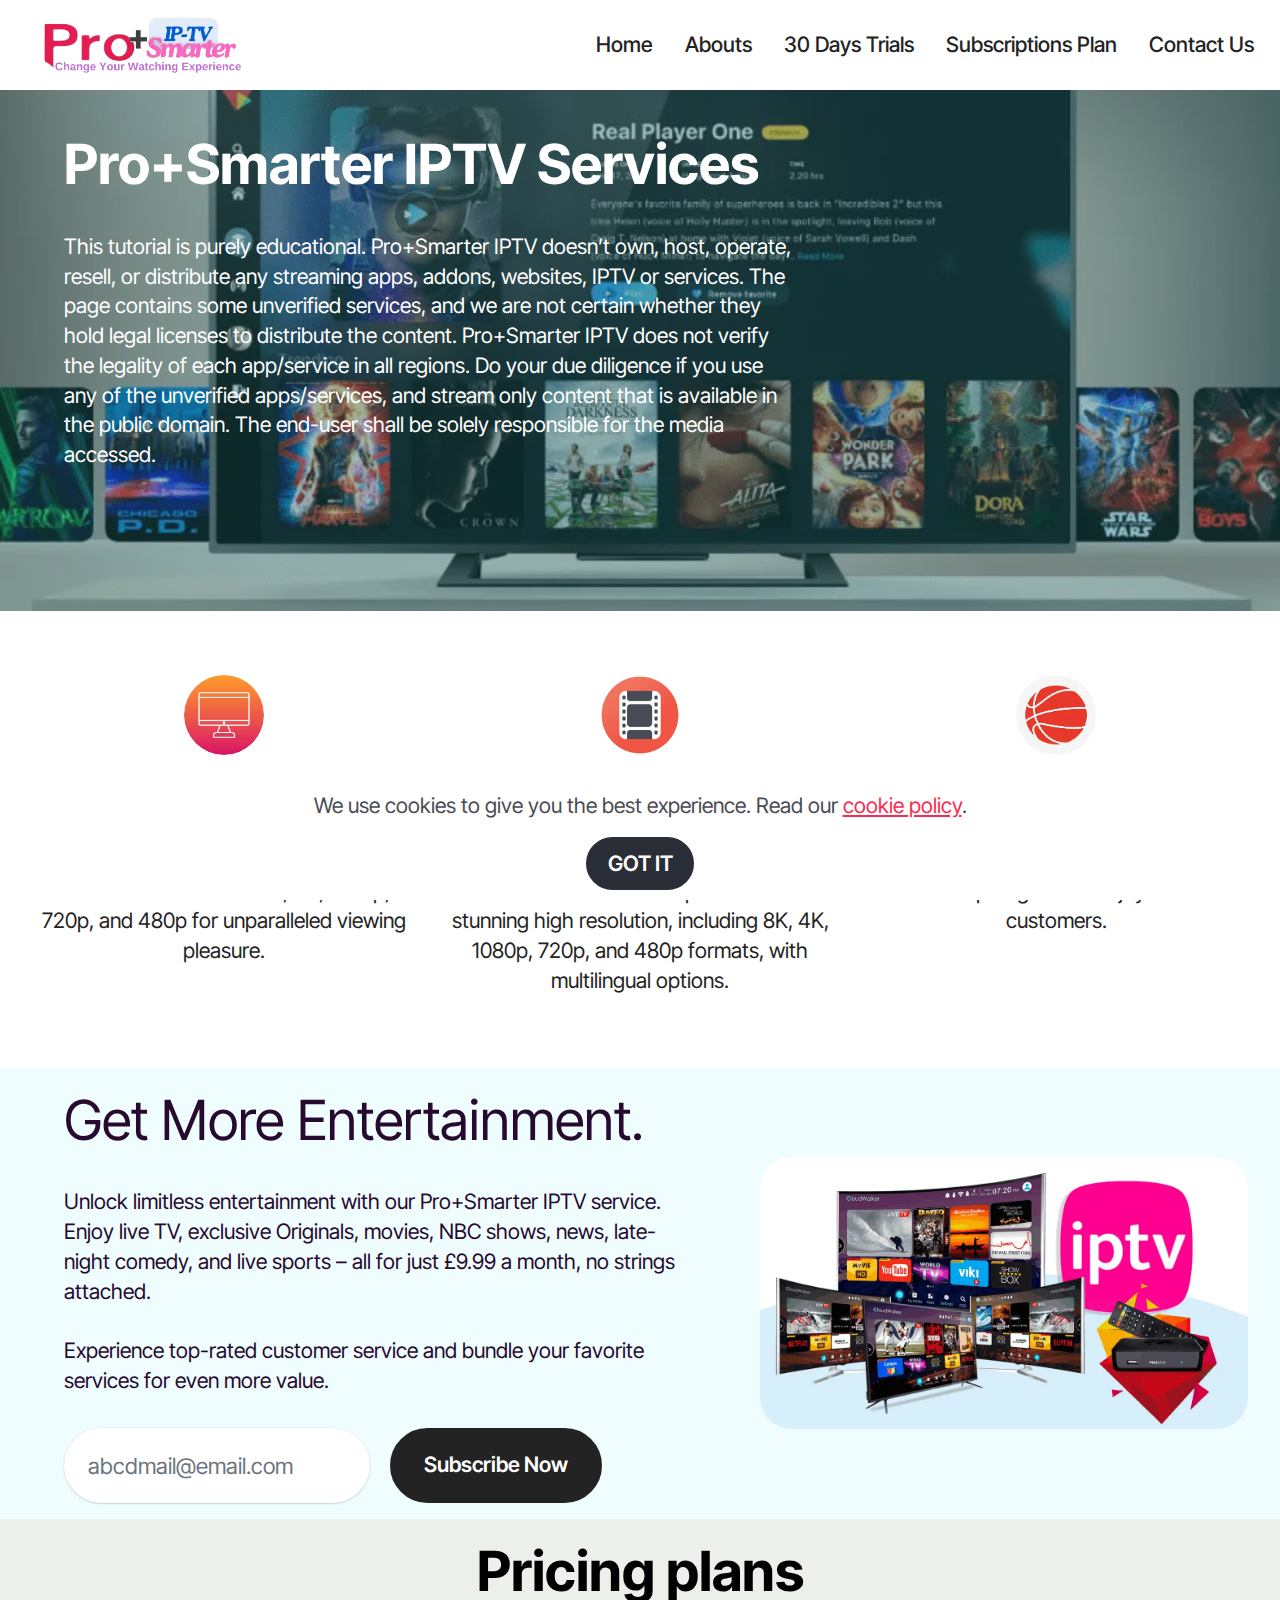
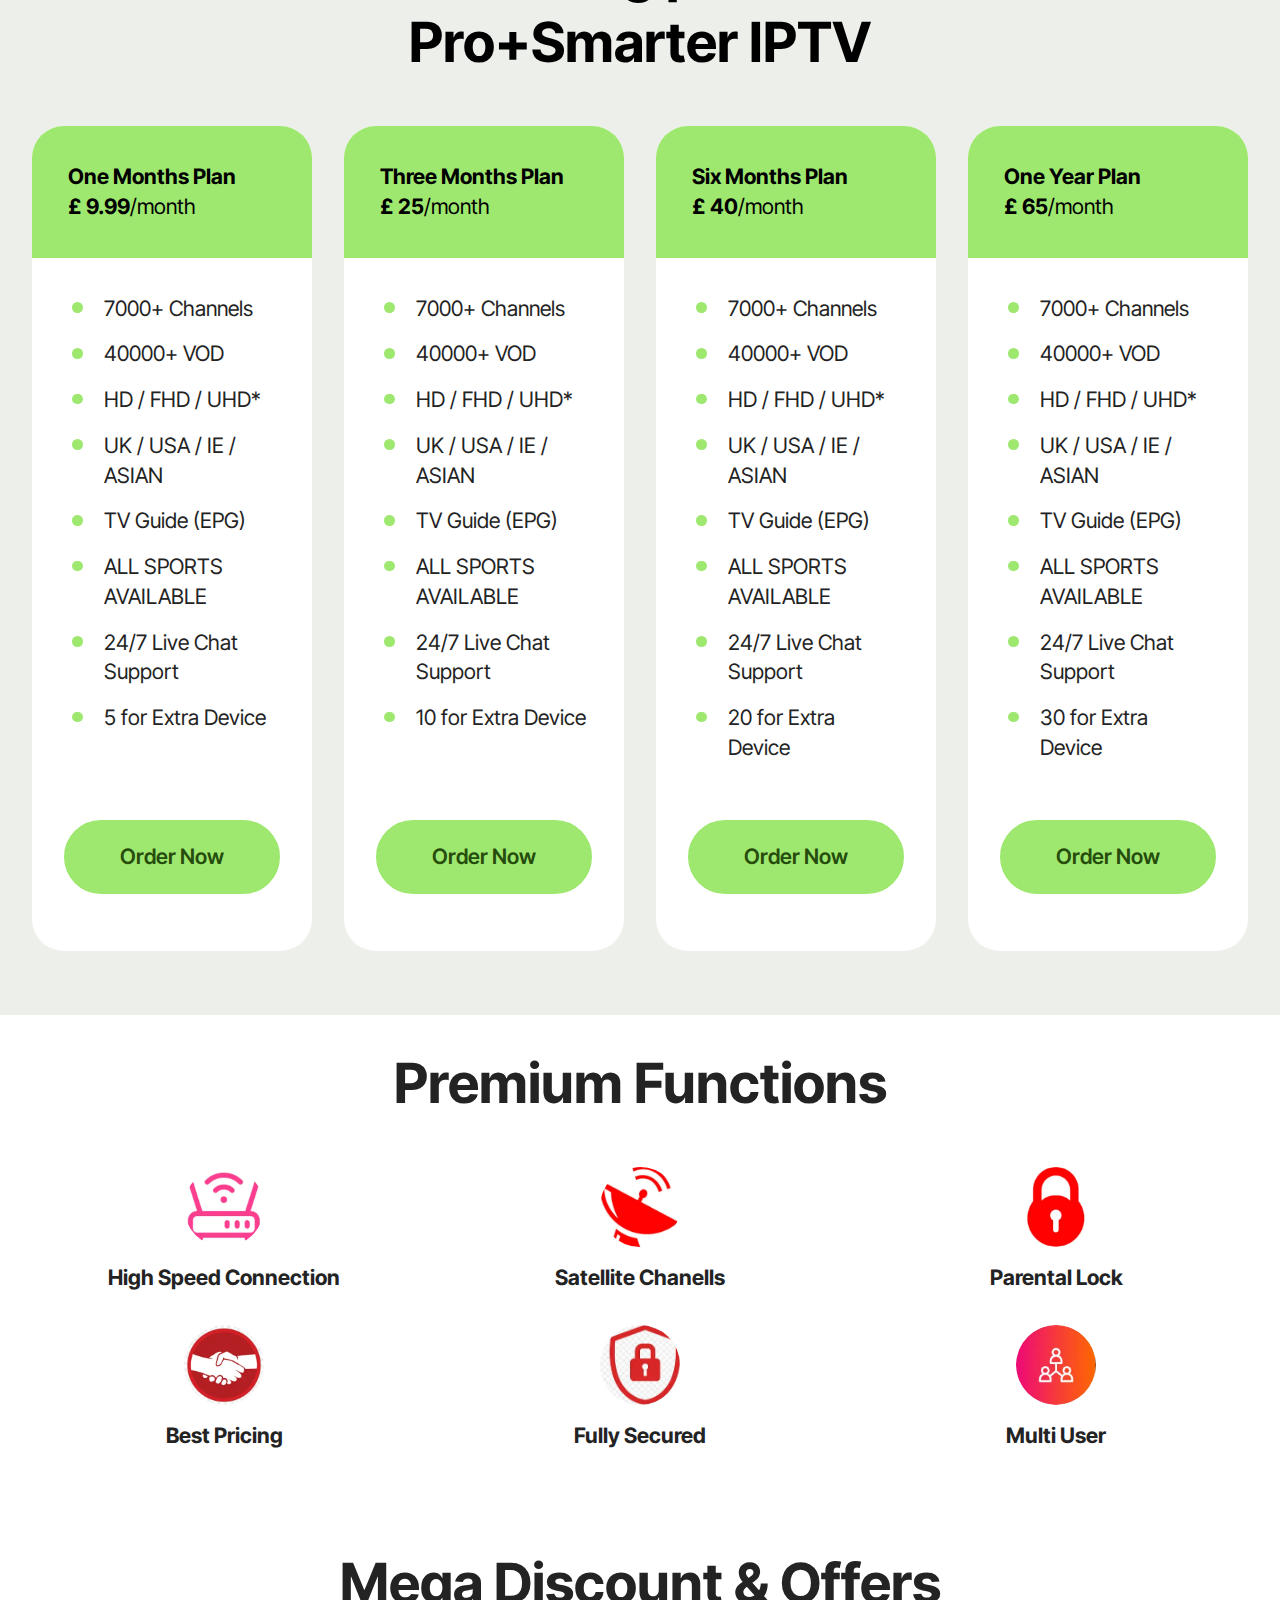
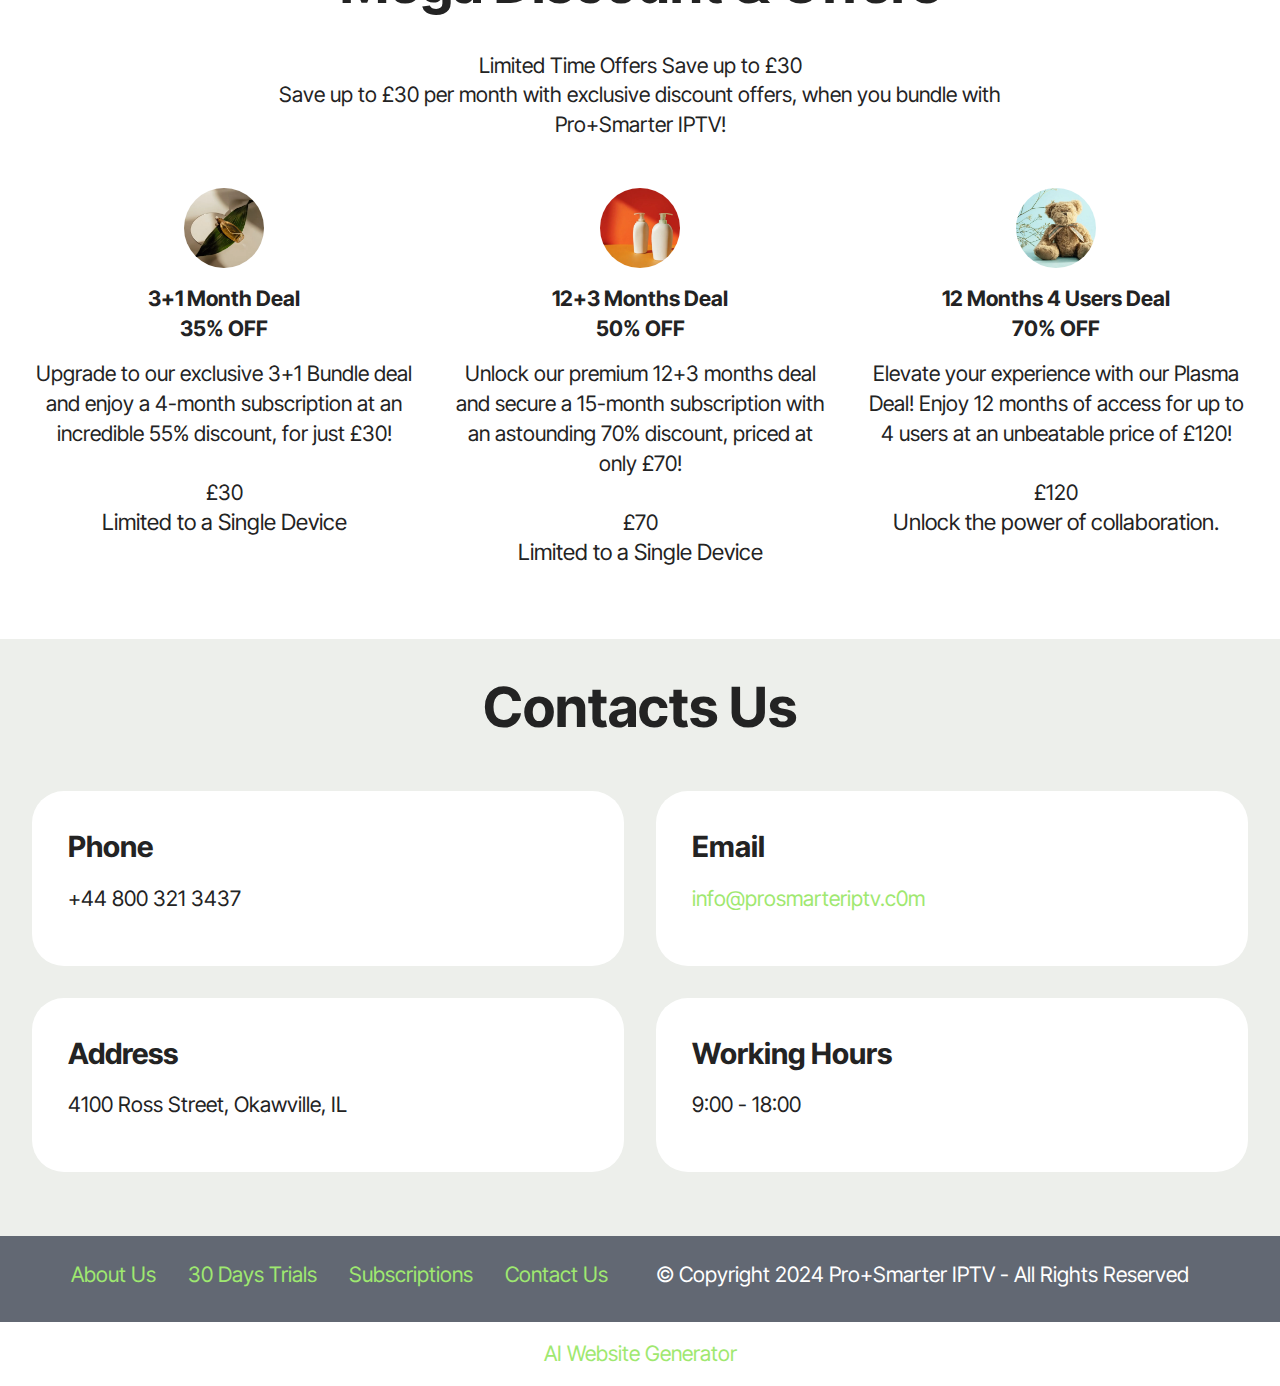
<file: page3.html>
<!DOCTYPE html>
<html  >
<head>
  <!-- Site made with Mobirise Website Builder v5.9.18, https://mobirise.com -->
  <meta charset="UTF-8">
  <meta http-equiv="X-UA-Compatible" content="IE=edge">
  <meta name="generator" content="Mobirise v5.9.18, mobirise.com">
  <meta name="viewport" content="width=device-width, initial-scale=1, minimum-scale=1">
  <link rel="shortcut icon" href="assets/images/screenshot-2024-09-23-at-1.29.33-am-removebg-preview.png" type="image/x-icon">
  <meta name="description" content="">
  
  
  <title>About Us</title>
  <link rel="stylesheet" href="assets/web/assets/mobirise-icons2/mobirise2.css">
  <link rel="stylesheet" href="assets/bootstrap/css/bootstrap.min.css">
  <link rel="stylesheet" href="assets/bootstrap/css/bootstrap-grid.min.css">
  <link rel="stylesheet" href="assets/bootstrap/css/bootstrap-reboot.min.css">
  <link rel="stylesheet" href="assets/dropdown/css/style.css">
  <link rel="stylesheet" href="assets/theme/css/style.css">
  <link rel="preload" href="https://fonts.googleapis.com/css2?family=Inter+Tight:wght@400;700&display=swap&display=swap" as="style" onload="this.onload=null;this.rel='stylesheet'">
  <noscript><link rel="stylesheet" href="https://fonts.googleapis.com/css2?family=Inter+Tight:wght@400;700&display=swap&display=swap"></noscript>
  <link rel="preload" as="style" href="assets/mobirise/css/mbr-additional.css?v=Cax0Wz"><link rel="stylesheet" href="assets/mobirise/css/mbr-additional.css?v=Cax0Wz" type="text/css">

  
  
  
</head>
<body>
  
  <section data-bs-version="5.1" class="menu menu6 cid-upD4QnR9kv" once="menu" id="menu06-1v">
	

	<nav class="navbar navbar-dropdown opacityScroll navbar-expand-lg">
		<div class="container">
			<div class="navbar-brand">
				<span class="navbar-logo">
					<a href="index.html#header1-1">
						<img src="assets/images/ip-tv-3-removebg-preview.webp" alt="Mobirise Website Builder" style="height: 5rem;">
					</a>
				</span>
				
			</div>
			<button class="navbar-toggler" type="button" data-toggle="collapse" data-bs-toggle="collapse" data-target="#navbarSupportedContent" data-bs-target="#navbarSupportedContent" aria-controls="navbarNavAltMarkup" aria-expanded="false" aria-label="Toggle navigation">
				<div class="hamburger">
					<span></span>
					<span></span>
					<span></span>
					<span></span>
				</div>
			</button>
			<div class="collapse navbar-collapse opacityScroll" id="navbarSupportedContent">
				<ul class="navbar-nav nav-dropdown nav-right" data-app-modern-menu="true"><li class="nav-item">
						<a class="nav-link link text-black display-4" href="https://mobiri.se">Home</a>
					</li><li class="nav-item"><a class="nav-link link text-black text-primary display-4" href="page3.html">Abouts</a></li><li class="nav-item"><a class="nav-link link text-black text-primary display-4" href="page2.html">30 Days Trials</a></li>
					<li class="nav-item">
						<a class="nav-link link text-black text-primary display-4" href="page1.html" aria-expanded="false">Subscriptions Plan</a>
					</li>
					<li class="nav-item">
						<a class="nav-link link text-black text-primary display-4" href="index.html#contacts01-r">Contact Us</a>
					</li></ul>
				
				
			</div>
		</div>
	</nav>
</section>

<section data-bs-version="5.1" class="header19 cid-upD6ENwKpl" id="header19-27">
  

  
  <div class="mbr-overlay" style="opacity: 0.4; background-color: rgb(31, 100, 99);"></div>
  <div class="container">
    <div class="row">
      <div class="content-wrap col-12 col-md-8">
        <h1 class="mbr-section-title mbr-fonts-style mb-4 display-2"><strong>Pro+Smarter IPTV Services</strong></h1>
        <p class="mbr-fonts-style mbr-text mb-4 display-7">This tutorial is purely educational. Pro+Smarter IPTV doesn’t own, host, operate, resell, or distribute any streaming apps, addons, websites, IPTV or services. The page contains some unverified services, and we are not certain whether they hold legal licenses to distribute the content. Pro+Smarter IPTV does not verify the legality of each app/service in all regions. Do your due diligence if you use any of the unverified apps/services, and stream only content that is available in the public domain. The end-user shall be solely responsible for the media accessed. <br><br></p>
        
        
      </div>
    </div>
  </div>
</section>

<section data-bs-version="5.1" class="features16 cid-upD4QoPIte" id="features016-1x">  
  
  
  
  <div class="container">
    
    <div class="row justify-content-center">
      <div class="item features-without-image col-12 col-lg-4">
        <div class="item-wrapper">
          <div class="card-box">
            <div class="img-box">
              <div class="image-wrapper mb-3">
                <img src="assets/images/live.webp" alt="Mobirise Website Builder">
              </div>
            </div>
            <h4 class="card-title mbr-fonts-style mb-0 display-7"><strong>Live TV</strong></h4>
            <h5 class="card-text mbr-fonts-style mt-3 display-7">Experience crystal-clear entertainment with Pro+Smarter IPTV UK, offering high-resolution channels in 8K, 4K,  1080p, 720p, and 480p for unparalleled viewing pleasure.</h5>
            <div class="link-wrap">
              
            </div>
          </div>
        </div>
      </div>
      <div class="item features-without-image col-12 col-lg-4">
        <div class="item-wrapper">
          <div class="card-box">
            <div class="img-box">
              <div class="image-wrapper mb-3">
                <img src="assets/images/moiw.webp" alt="Mobirise Website Builder">
              </div>
            </div>
            <h4 class="card-title mbr-fonts-style mb-0 display-7"><strong>Movies &amp; Series</strong></h4>
            <h5 class="card-text mbr-fonts-style mt-3 display-7">Embark on a cinematic journey with Pro+Smarter UK, where your favorite movies and series are presented in stunning high resolution, including 8K, 4K, 1080p, 720p, and 480p formats, with multilingual options.</h5>
            <div class="link-wrap">
              
            </div>
          </div>
        </div>
      </div>
      <div class="item features-without-image col-12 col-lg-4">
        <div class="item-wrapper">
          <div class="card-box">
            <div class="img-box">
              <div class="image-wrapper mb-3">
                <img src="assets/images/all-sports-.webp" alt="Mobirise Website Builder">
              </div>
            </div>
            <h4 class="card-title mbr-fonts-style mb-0 display-7"><strong>All Sports &amp; PPV Events</strong></h4>
            <h5 class="card-text mbr-fonts-style mt-3 display-7">Pro+Smarter IPTV UK provide high resolution channels 8K, 4K, 1080p, 720p and 480p to get best enjoy for our customers.</h5>
            <div class="link-wrap">
              
            </div>
          </div>
        </div>
      </div>
    </div>
  </div>
</section>

<section data-bs-version="5.1" class="header8 cid-upD4Qp7kFH" id="header08-1y">
	

	

	<div class="container">
		<div class="row content-wrapper justify-content-center">
			<div class="col-lg-7 mbr-form">
				<div class="text-wrapper align-left" data-form-type="formoid">
					<form action="https://mobirise.eu/" method="POST" class="mbr-form form-with-styler" data-form-title="Form Name"><input type="hidden" name="email" data-form-email="true" value="m2SmucFbnMCdU4U6Q8ShNxVViBDPuQF8dWrn7KGADafOAUkjrSLBDo7IE6CO8y5lA+6ArXZSXl2OmYKfSMfyrsul5E7BGey0o4MC2Oe/K5+dt1H50Bx/Fjy5voD66scK">
						<div class="dragArea row">
							<div class="col-lg-12 col-md-12 col-sm-12">
								<h1 class="mbr-section-title mbr-fonts-style mb-4 display-2">Get More Entertainment.</h1>
							</div>
							<div class="col-lg-12 col-md-12 col-sm-12">
								<p class="mbr-text mbr-fonts-style mb-4 display-7">Unlock limitless entertainment with our Pro+Smarter IPTV service. Enjoy live TV, exclusive Originals, movies, NBC shows, news, late-night comedy, and live sports – all for just £9.99 a month, no strings attached. <br><br>Experience top-rated customer service and bundle your favorite services for even more value.<br></p>
							</div>
							<div data-for="email" class="col-lg-6 col-md-6 col-sm-12">
								<input type="email" name="email" placeholder="abcdmail@email.com" data-form-field="email" class="form-control display-7" value="" id="email-header08-1y">
							</div>
							<div class="col-auto mbr-section-btn"><button type="submit" class="w-100 btn btn-black display-7">Subscribe Now</button></div>
							<div class="row">
								<div hidden="hidden" data-form-alert="" class="alert alert-success col-12">Thanks for filling out the form!</div>
								<div hidden="hidden" data-form-alert-danger="" class="alert alert-danger col-12">
									Oops...! some problem!
								</div>
							</div>
						</div>
					</form>
				</div>
			</div>
			<div class="col-lg-5 col-12">
				<div class="image-wrapper">
					<img class="w-100" src="assets/images/1-jbiqxyspbqxpal8jqzolrw.webp" alt="Mobirise Website Builder">
				</div>
			</div>
		</div>
	</div>
</section>

<section data-bs-version="5.1" class="pricing03 cid-upD4Qpk2DK" id="pricing03-1z">
  

  
  <div class="container-fluid">
    <div class="row justify-content-center">
      <div class="col-12 content-head">
        <div class="mbr-section-head mb-5">
          <h4 class="mbr-section-title mbr-fonts-style align-center mb-0 display-2">
            <strong>Pricing plans</strong><br><strong>Pro+Smarter IPTV</strong><br></h4>
          
        </div>
      </div>
    </div>
    <div class="row">
      
      <div class="item features-without-image col-12 col-md-6 col-lg-3 item-mb active">
        <div class="item-wrapper">
          <div class="item-head">
            <h5 class="item-title mbr-fonts-style mb-0 display-7"><strong>One Months Plan</strong></h5>
            <h6 class="item-subtitle mbr-fonts-style mt-0 mb-0 display-7"><strong>£ 9.99</strong>/month
            </h6>
          </div>
          <div class="item-content">
            
            
            <div class="counter-container mbr-text mbr-fonts-style display-7">
              <ul>
                <li>7000+ Channels</li><li>40000+ VOD</li><li>HD / FHD / UHD*</li><li>UK / USA / IE / ASIAN</li><li>TV Guide (EPG)</li><li>ALL SPORTS AVAILABLE</li><li>24/7 Live Chat Support</li><li>5 for Extra Device</li>
              </ul>
            </div>
          </div>
          <div class="mbr-section-btn item-footer"><a href="" class="btn item-btn btn-primary display-7">Order Now</a></div>
        </div>
      </div><div class="item features-without-image col-12 col-md-6 col-lg-3 item-mb">
        <div class="item-wrapper">
          <div class="item-head">
            <h5 class="item-title mbr-fonts-style mb-0 display-7"><strong>Three Months Plan</strong></h5>
            <h6 class="item-subtitle mbr-fonts-style mt-0 mb-0 display-7"><strong>£ 25</strong>/month
            </h6>
          </div>
          <div class="item-content">
            
            
            <div class="counter-container mbr-text mbr-fonts-style display-7">
              <ul>
                <li>7000+ Channels</li><li>40000+ VOD</li><li>HD / FHD / UHD*</li><li>UK / USA / IE / ASIAN</li><li>TV Guide (EPG)</li><li>ALL SPORTS AVAILABLE</li><li>24/7 Live Chat Support</li><li>10 for Extra Device</li>
              </ul>
            </div>
          </div>
          <div class="mbr-section-btn item-footer"><a href="" class="btn item-btn btn-primary display-7">Order Now</a></div>
        </div>
      </div><div class="item features-without-image col-12 col-md-6 col-lg-3 item-mb">
        <div class="item-wrapper">
          <div class="item-head">
            <h5 class="item-title mbr-fonts-style mb-0 display-7"><strong>Six Months Plan</strong></h5>
            <h6 class="item-subtitle mbr-fonts-style mt-0 mb-0 display-7"><strong>£ 40</strong>/month
            </h6>
          </div>
          <div class="item-content">
            
            
            <div class="counter-container mbr-text mbr-fonts-style display-7">
              <ul>
                <li>7000+ Channels</li><li>40000+ VOD</li><li>HD / FHD / UHD*</li><li>UK / USA / IE / ASIAN</li><li>TV Guide (EPG)</li><li>ALL SPORTS AVAILABLE</li><li>24/7 Live Chat Support</li><li>20 for Extra Device</li>
              </ul>
            </div>
          </div>
          <div class="mbr-section-btn item-footer"><a href="" class="btn item-btn btn-primary display-7">Order Now</a></div>
        </div>
      </div><div class="item features-without-image col-12 col-md-6 col-lg-3 item-mb">
        <div class="item-wrapper">
          <div class="item-head">
            <h5 class="item-title mbr-fonts-style mb-0 display-7"><strong>One Year Plan</strong></h5>
            <h6 class="item-subtitle mbr-fonts-style mt-0 mb-0 display-7"><strong>£ 65</strong>/month
            </h6>
          </div>
          <div class="item-content">
            
            
            <div class="counter-container mbr-text mbr-fonts-style display-7">
              <ul>
                <li>7000+ Channels</li><li>40000+ VOD</li><li>HD / FHD / UHD*</li><li>UK / USA / IE / ASIAN</li><li>TV Guide (EPG)</li><li>ALL SPORTS AVAILABLE</li><li>24/7 Live Chat Support</li><li>30 for Extra Device</li>
              </ul>
            </div>
          </div>
          <div class="mbr-section-btn item-footer"><a href="" class="btn item-btn btn-primary display-7">Order Now</a></div>
        </div>
      </div>
      
    </div>
  </div>
</section>

<section data-bs-version="5.1" class="features16 cid-upD4QqLI1O" id="features016-21">  
  
  
  
  <div class="container-fluid">
    <div class="row justify-content-center mb-5">
      <div class="col-12 content-head">
        <h4 class="mbr-section-title mbr-fonts-style align-center mb-0 display-2"><strong>Premium Functions</strong></h4>
        
      </div>
    </div>
    <div class="row justify-content-center">
      <div class="item features-without-image col-12 col-lg-4 active">
        <div class="item-wrapper">
          <div class="card-box">
            <div class="img-box">
              <div class="image-wrapper mb-3">
                <img src="assets/images/internet.webp" alt="Mobirise Website Builder" data-slide-to="0" data-bs-slide-to="0">
              </div>
            </div>
            <h4 class="card-title mbr-fonts-style mb-0 display-7"><strong>High Speed Connection</strong></h4>
            
            <div class="link-wrap">
              
            </div>
          </div>
        </div>
      </div><div class="item features-without-image col-12 col-lg-4">
        <div class="item-wrapper">
          <div class="card-box">
            <div class="img-box">
              <div class="image-wrapper mb-3">
                <img src="assets/images/satellite-chanells-1.webp" alt="Mobirise Website Builder" data-slide-to="1" data-bs-slide-to="1">
              </div>
            </div>
            <h4 class="card-title mbr-fonts-style mb-0 display-7"><strong>Satellite Chanells</strong></h4>
            
            <div class="link-wrap">
              
            </div>
          </div>
        </div>
      </div>
      <div class="item features-without-image col-12 col-lg-4">
        <div class="item-wrapper">
          <div class="card-box">
            <div class="img-box">
              <div class="image-wrapper mb-3">
                <img src="assets/images/lock.webp" alt="Mobirise Website Builder" data-slide-to="2" data-bs-slide-to="3">
              </div>
            </div>
            <h4 class="card-title mbr-fonts-style mb-0 display-7"><strong>Parental Lock</strong></h4>
            
            <div class="link-wrap">
              
            </div>
          </div>
        </div>
      </div><div class="item features-without-image col-12 col-lg-4">
        <div class="item-wrapper">
          <div class="card-box">
            <div class="img-box">
              <div class="image-wrapper mb-3">
                <img src="assets/images/best-2.webp" alt="Mobirise Website Builder" data-slide-to="3" data-bs-slide-to="3">
              </div>
            </div>
            <h4 class="card-title mbr-fonts-style mb-0 display-7"><strong>Best Pricing</strong></h4>
            
            <div class="link-wrap">
              
            </div>
          </div>
        </div>
      </div><div class="item features-without-image col-12 col-lg-4">
        <div class="item-wrapper">
          <div class="card-box">
            <div class="img-box">
              <div class="image-wrapper mb-3">
                <img src="assets/images/secured.webp" alt="Mobirise Website Builder" data-slide-to="4" data-bs-slide-to="4">
              </div>
            </div>
            <h4 class="card-title mbr-fonts-style mb-0 display-7"><strong>Fully Secured</strong></h4>
            
            <div class="link-wrap">
              
            </div>
          </div>
        </div>
      </div>
      <div class="item features-without-image col-12 col-lg-4">
        <div class="item-wrapper">
          <div class="card-box">
            <div class="img-box">
              <div class="image-wrapper mb-3">
                <img src="assets/images/multi-user.webp" alt="Mobirise Website Builder" data-slide-to="5" data-bs-slide-to="5">
              </div>
            </div>
            <h4 class="card-title mbr-fonts-style mb-0 display-7"><strong>Multi User</strong></h4>
            
            <div class="link-wrap">
              
            </div>
          </div>
        </div>
      </div>
    </div>
  </div>
</section>

<section data-bs-version="5.1" class="features16 cid-upD4Qs6Iew" id="features016-23">  
  
  
  
  <div class="container">
    <div class="row justify-content-center mb-5">
      <div class="col-12 content-head">
        <h4 class="mbr-section-title mbr-fonts-style align-center mb-0 display-2"><strong>Mega Discount &amp; Offers</strong></h4>
        <h5 class="mbr-section-subtitle mbr-fonts-style align-center mb-0 mt-4 display-7">Limited Time Offers Save up to £30<br>Save up to £30 per month with exclusive discount offers, when you bundle with Pro+Smarter IPTV!</h5>
      </div>
    </div>
    <div class="row justify-content-center">
      <div class="item features-without-image col-12 col-lg-4">
        <div class="item-wrapper">
          <div class="card-box">
            <div class="img-box">
              <div class="image-wrapper mb-3">
                <img src="assets/images/shop1.webp" alt="Mobirise Website Builder">
              </div>
            </div>
            <h4 class="card-title mbr-fonts-style mb-0 display-7"><strong>3+1 Month Deal</strong><br><strong>35% OFF</strong></h4>
            <h5 class="card-text mbr-fonts-style mt-3 display-7">Upgrade to our exclusive 3+1 Bundle deal and enjoy a 4-month subscription at an incredible 55% discount, for just £30!<div><br></div><div>£30</div><div><span style="font-size: 1.4rem;">Limited to a Single Device</span><br></div></h5>
            <div class="link-wrap">
              
            </div>
          </div>
        </div>
      </div>
      <div class="item features-without-image col-12 col-lg-4">
        <div class="item-wrapper">
          <div class="card-box">
            <div class="img-box">
              <div class="image-wrapper mb-3">
                <img src="assets/images/shop2.webp" alt="Mobirise Website Builder">
              </div>
            </div>
            <h4 class="card-title mbr-fonts-style mb-0 display-7"><strong>12+3 Months Deal</strong><br><strong>50% OFF</strong></h4>
            <h5 class="card-text mbr-fonts-style mt-3 display-7">Unlock our premium 12+3 months deal and secure a 15-month subscription with an astounding 70% discount, priced at only £70!<div><br></div><div>£70</div><div><span style="font-size: 1.4rem;">Limited to a Single Device</span><br></div></h5>
            <div class="link-wrap">
              
            </div>
          </div>
        </div>
      </div>
      <div class="item features-without-image col-12 col-lg-4">
        <div class="item-wrapper">
          <div class="card-box">
            <div class="img-box">
              <div class="image-wrapper mb-3">
                <img src="assets/images/shop3.webp" alt="Mobirise Website Builder">
              </div>
            </div>
            <h4 class="card-title mbr-fonts-style mb-0 display-7"><strong>12 Months 4 Users Deal</strong><br><strong>70% OFF</strong></h4>
            <h5 class="card-text mbr-fonts-style mt-3 display-7">Elevate your experience with our Plasma Deal! Enjoy 12 months of access for up to 4 users at an unbeatable price of £120!<div><br></div><div>£120</div><div><span style="font-size: 1.4rem;">Unlock the power of collaboration.</span><br></div></h5>
            <div class="link-wrap">
              
            </div>
          </div>
        </div>
      </div>
    </div>
  </div>
</section>

<section data-bs-version="5.1" class="contacts01 cid-upD4QtXhEZ" id="contacts01-25">
    

    
    
    <div class="container">
        <div class="row justify-content-center">
            <div class="col-12 content-head">
                <div class="mbr-section-head mb-5">
                    <h3 class="mbr-section-title mbr-fonts-style align-center mb-0 display-2">
                        <strong>Contacts Us</strong></h3>
                    
                </div>
            </div>
        </div>
        <div class="row">
            <div class="item features-without-image col-12 col-md-6 active">
                <div class="item-wrapper">
                    <div class="text-wrapper">
                        <h6 class="card-title mbr-fonts-style mb-3 display-5">
                            <strong>Phone</strong>
                        </h6>
                        <p class="mbr-text mbr-fonts-style display-7">+44 800 321 3437</p>
                    </div>
                </div>
            </div>
            <div class="item features-without-image col-12 col-md-6">
                <div class="item-wrapper">
                    <div class="text-wrapper">
                        <h6 class="card-title mbr-fonts-style mb-3 display-5">
                            <strong>Email</strong>
                        </h6>
                        <p class="mbr-text mbr-fonts-style display-7">
                            <a href="mailto:info@site.com" class="text-primary">info@prosmarteriptv.c0m</a>
                        </p>
                    </div>
                </div>
            </div>
            <div class="item features-without-image col-12 col-md-6">
                <div class="item-wrapper">
                    <div class="text-wrapper">
                        <h6 class="card-title mbr-fonts-style mb-3 display-5">
                            <strong>Address</strong>
                        </h6>
                        <p class="mbr-text mbr-fonts-style display-7">
                            4100 Ross Street, Okawville, IL
                        </p>
                    </div>
                </div>
            </div>
            <div class="item features-without-image col-12 col-md-6">
                <div class="item-wrapper">
                    <div class="text-wrapper">
                        <h6 class="card-title mbr-fonts-style mb-3 display-5">
                            <strong>Working Hours</strong>
                        </h6>
                        <p class="mbr-text mbr-fonts-style display-7">
                            9:00 - 18:00
                        </p>
                    </div>
                </div>
            </div>
        </div>
    </div>
</section>

<section data-bs-version="5.1" class="footer2 cid-upD4QuvTx1" once="footers" id="footer02-26">
    

    
    

    <div class="container">
        <div class="row flex-row-reverse">
            <div class="col-12 col-lg-6 center mt-2 mb-3">
                <p class="mbr-fonts-style copyright mb-0 display-7">
                    © Copyright 2024 Pro+Smarter IPTV - All Rights Reserved
                </p>
            </div>
            <div class="col-12 col-lg-6 center">
                <div class="row-links mt-2 mb-3">
                    <ul class="row-links-soc">
                        
                        
                        
                        
                    <li class="row-links-soc-item mbr-fonts-style display-7"><a href="page3.html" class="text-primary">About Us</a></li><li class="row-links-soc-item mbr-fonts-style display-7"><a href="page2.html" class="text-primary">30 Days Trials</a></li><li class="row-links-soc-item mbr-fonts-style display-7">
                            <a href="page1.html" class="text-primary">Subscriptions</a>
                        </li><li class="row-links-soc-item mbr-fonts-style display-7"><a href="index.html#contacts01-r" class="text-primary">Contact Us</a></li></ul>
                </div>
            </div>
        </div>
    </div>
</section><section class="display-7" style="padding: 0;align-items: center;justify-content: center;flex-wrap: wrap;    align-content: center;display: flex;position: relative;height: 4rem;"><a href="https://mobiri.se/3395946" style="flex: 1 1;height: 4rem;position: absolute;width: 100%;z-index: 1;"><img alt="" style="height: 4rem;" src="[data-uri]"></a><p style="margin: 0;text-align: center;" class="display-7">&#8204;</p><a style="z-index:1" href="https://mobirise.com/builder/ai-website-generator.html">AI Website Generator</a></section><script src="assets/bootstrap/js/bootstrap.bundle.min.js"></script>  <script src="assets/web/assets/cookies-alert-plugin/cookies-alert-core.js"></script>  <script src="assets/web/assets/cookies-alert-plugin/cookies-alert-script.js"></script>  <script src="assets/smoothscroll/smooth-scroll.js"></script>  <script src="assets/ytplayer/index.js"></script>  <script src="assets/dropdown/js/navbar-dropdown.js"></script>  <script src="assets/theme/js/script.js"></script>  <script src="assets/formoid/formoid.min.js"></script>  
  
  
<input name="cookieData" type="hidden" data-cookie-cookiesAlertType='false' data-cookie-customDialogSelector='null' data-cookie-colorText='#494c52' data-cookie-colorBg='rgb(255, 255, 255)' data-cookie-opacityOverlay='0' data-cookie-bgOpacity='100' data-cookie-textButton='GOT IT' data-cookie-rejectText='REJECT' data-cookie-colorButton='#2a2e36' data-cookie-rejectColor='#ffffff' data-cookie-colorLink='#f92c50' data-cookie-underlineLink='true' data-cookie-text="We use cookies to give you the best experience. Read our <a href='privacy.html'>cookie policy</a>.">
  </body>
</html>
</file>
<file: assets/web/assets/mobirise-icons2/mobirise2.css>
@font-face {
  font-family: 'Moririse2';
  font-display: swap;
  src:  url('mobirise2.eot?f2bix4');
  src:  url('mobirise2.eot?f2bix4#iefix') format('embedded-opentype'),
    url('mobirise2.ttf?f2bix4') format('truetype'),
    url('mobirise2.woff?f2bix4') format('woff'),
    url('mobirise2.svg?f2bix4#mobirise2') format('svg');
  font-weight: normal;
  font-style: normal;
}

[class^="mobi-"], [class*=" mobi-"] {
  /* use !important to prevent issues with browser extensions that change fonts */
  font-family: 'Moririse2' !important;
  speak: none;
  font-style: normal;
  font-weight: normal;
  font-variant: normal;
  text-transform: none;
  line-height: 1;

  /* Better Font Rendering =========== */
  -webkit-font-smoothing: antialiased;
  -moz-osx-font-smoothing: grayscale;
}

.mobi-mbri-add-submenu:before {
  content: "\e900";
}
.mobi-mbri-alert:before {
  content: "\e901";
}
.mobi-mbri-align-center:before {
  content: "\e902";
}
.mobi-mbri-align-justify:before {
  content: "\e903";
}
.mobi-mbri-align-left:before {
  content: "\e904";
}
.mobi-mbri-align-right:before {
  content: "\e905";
}
.mobi-mbri-android:before {
  content: "\e906";
}
.mobi-mbri-apple:before {
  content: "\e907";
}
.mobi-mbri-arrow-down:before {
  content: "\e908";
}
.mobi-mbri-arrow-next:before {
  content: "\e909";
}
.mobi-mbri-arrow-prev:before {
  content: "\e90a";
}
.mobi-mbri-arrow-up:before {
  content: "\e90b";
}
.mobi-mbri-bold:before {
  content: "\e90c";
}
.mobi-mbri-bookmark:before {
  content: "\e90d";
}
.mobi-mbri-bootstrap:before {
  content: "\e90e";
}
.mobi-mbri-briefcase:before {
  content: "\e90f";
}
.mobi-mbri-browse:before {
  content: "\e910";
}
.mobi-mbri-bulleted-list:before {
  content: "\e911";
}
.mobi-mbri-calendar:before {
  content: "\e912";
}
.mobi-mbri-camera:before {
  content: "\e913";
}
.mobi-mbri-cart-add:before {
  content: "\e914";
}
.mobi-mbri-cart-full:before {
  content: "\e915";
}
.mobi-mbri-cash:before {
  content: "\e916";
}
.mobi-mbri-change-style:before {
  content: "\e917";
}
.mobi-mbri-chat:before {
  content: "\e918";
}
.mobi-mbri-clock:before {
  content: "\e919";
}
.mobi-mbri-close:before {
  content: "\e91a";
}
.mobi-mbri-cloud:before {
  content: "\e91b";
}
.mobi-mbri-code:before {
  content: "\e91c";
}
.mobi-mbri-contact-form:before {
  content: "\e91d";
}
.mobi-mbri-credit-card:before {
  content: "\e91e";
}
.mobi-mbri-cursor-click:before {
  content: "\e91f";
}
.mobi-mbri-cust-feedback:before {
  content: "\e920";
}
.mobi-mbri-database:before {
  content: "\e921";
}
.mobi-mbri-delivery:before {
  content: "\e922";
}
.mobi-mbri-desktop:before {
  content: "\e923";
}
.mobi-mbri-devices:before {
  content: "\e924";
}
.mobi-mbri-down:before {
  content: "\e925";
}
.mobi-mbri-download-2:before {
  content: "\e926";
}
.mobi-mbri-download:before {
  content: "\e927";
}
.mobi-mbri-drag-n-drop-2:before {
  content: "\e928";
}
.mobi-mbri-drag-n-drop:before {
  content: "\e929";
}
.mobi-mbri-edit-2:before {
  content: "\e92a";
}
.mobi-mbri-edit:before {
  content: "\e92b";
}
.mobi-mbri-error:before {
  content: "\e92c";
}
.mobi-mbri-extension:before {
  content: "\e92d";
}
.mobi-mbri-features:before {
  content: "\e92e";
}
.mobi-mbri-file:before {
  content: "\e92f";
}
.mobi-mbri-flag:before {
  content: "\e930";
}
.mobi-mbri-folder:before {
  content: "\e931";
}
.mobi-mbri-gift:before {
  content: "\e932";
}
.mobi-mbri-github:before {
  content: "\e933";
}
.mobi-mbri-globe-2:before {
  content: "\e934";
}
.mobi-mbri-globe:before {
  content: "\e935";
}
.mobi-mbri-growing-chart:before {
  content: "\e936";
}
.mobi-mbri-hearth:before {
  content: "\e937";
}
.mobi-mbri-help:before {
  content: "\e938";
}
.mobi-mbri-home:before {
  content: "\e939";
}
.mobi-mbri-hot-cup:before {
  content: "\e93a";
}
.mobi-mbri-idea:before {
  content: "\e93b";
}
.mobi-mbri-image-gallery:before {
  content: "\e93c";
}
.mobi-mbri-image-slider:before {
  content: "\e93d";
}
.mobi-mbri-info:before {
  content: "\e93e";
}
.mobi-mbri-italic:before {
  content: "\e93f";
}
.mobi-mbri-key:before {
  content: "\e940";
}
.mobi-mbri-laptop:before {
  content: "\e941";
}
.mobi-mbri-layers:before {
  content: "\e942";
}
.mobi-mbri-left-right:before {
  content: "\e943";
}
.mobi-mbri-left:before {
  content: "\e944";
}
.mobi-mbri-letter:before {
  content: "\e945";
}
.mobi-mbri-like:before {
  content: "\e946";
}
.mobi-mbri-link:before {
  content: "\e947";
}
.mobi-mbri-lock:before {
  content: "\e948";
}
.mobi-mbri-login:before {
  content: "\e949";
}
.mobi-mbri-logout:before {
  content: "\e94a";
}
.mobi-mbri-magic-stick:before {
  content: "\e94b";
}
.mobi-mbri-map-pin:before {
  content: "\e94c";
}
.mobi-mbri-menu:before {
  content: "\e94d";
}
.mobi-mbri-mobile-2:before {
  content: "\e94e";
}
.mobi-mbri-mobile-horizontal:before {
  content: "\e94f";
}
.mobi-mbri-mobile:before {
  content: "\e950";
}
.mobi-mbri-mobirise:before {
  content: "\e951";
}
.mobi-mbri-more-horizontal:before {
  content: "\e952";
}
.mobi-mbri-more-vertical:before {
  content: "\e953";
}
.mobi-mbri-music:before {
  content: "\e954";
}
.mobi-mbri-new-file:before {
  content: "\e955";
}
.mobi-mbri-numbered-list:before {
  content: "\e956";
}
.mobi-mbri-opened-folder:before {
  content: "\e957";
}
.mobi-mbri-pages:before {
  content: "\e958";
}
.mobi-mbri-paper-plane:before {
  content: "\e959";
}
.mobi-mbri-paperclip:before {
  content: "\e95a";
}
.mobi-mbri-phone:before {
  content: "\e95b";
}
.mobi-mbri-photo:before {
  content: "\e95c";
}
.mobi-mbri-photos:before {
  content: "\e95d";
}
.mobi-mbri-pin:before {
  content: "\e95e";
}
.mobi-mbri-play:before {
  content: "\e95f";
}
.mobi-mbri-plus:before {
  content: "\e960";
}
.mobi-mbri-preview:before {
  content: "\e961";
}
.mobi-mbri-print:before {
  content: "\e962";
}
.mobi-mbri-protect:before {
  content: "\e963";
}
.mobi-mbri-question:before {
  content: "\e964";
}
.mobi-mbri-quote-left:before {
  content: "\e965";
}
.mobi-mbri-quote-right:before {
  content: "\e966";
}
.mobi-mbri-redo:before {
  content: "\e967";
}
.mobi-mbri-refresh:before {
  content: "\e968";
}
.mobi-mbri-responsive-2:before {
  content: "\e969";
}
.mobi-mbri-responsive:before {
  content: "\e96a";
}
.mobi-mbri-right:before {
  content: "\e96b";
}
.mobi-mbri-rocket:before {
  content: "\e96c";
}
.mobi-mbri-sad-face:before {
  content: "\e96d";
}
.mobi-mbri-sale:before {
  content: "\e96e";
}
.mobi-mbri-save:before {
  content: "\e96f";
}
.mobi-mbri-search:before {
  content: "\e970";
}
.mobi-mbri-setting-2:before {
  content: "\e971";
}
.mobi-mbri-setting-3:before {
  content: "\e972";
}
.mobi-mbri-setting:before {
  content: "\e973";
}
.mobi-mbri-share:before {
  content: "\e974";
}
.mobi-mbri-shopping-bag:before {
  content: "\e975";
}
.mobi-mbri-shopping-basket:before {
  content: "\e976";
}
.mobi-mbri-shopping-cart:before {
  content: "\e977";
}
.mobi-mbri-sites:before {
  content: "\e978";
}
.mobi-mbri-smile-face:before {
  content: "\e979";
}
.mobi-mbri-speed:before {
  content: "\e97a";
}
.mobi-mbri-star:before {
  content: "\e97b";
}
.mobi-mbri-success:before {
  content: "\e97c";
}
.mobi-mbri-sun:before {
  content: "\e97d";
}
.mobi-mbri-sun2:before {
  content: "\e97e";
}
.mobi-mbri-tablet-vertical:before {
  content: "\e97f";
}
.mobi-mbri-tablet:before {
  content: "\e980";
}
.mobi-mbri-target:before {
  content: "\e981";
}
.mobi-mbri-timer:before {
  content: "\e982";
}
.mobi-mbri-to-ftp:before {
  content: "\e983";
}
.mobi-mbri-to-local-drive:before {
  content: "\e984";
}
.mobi-mbri-touch-swipe:before {
  content: "\e985";
}
.mobi-mbri-touch:before {
  content: "\e986";
}
.mobi-mbri-trash:before {
  content: "\e987";
}
.mobi-mbri-underline:before {
  content: "\e988";
}
.mobi-mbri-undo:before {
  content: "\e989";
}
.mobi-mbri-unlink:before {
  content: "\e98a";
}
.mobi-mbri-unlock:before {
  content: "\e98b";
}
.mobi-mbri-up-down:before {
  content: "\e98c";
}
.mobi-mbri-up:before {
  content: "\e98d";
}
.mobi-mbri-update:before {
  content: "\e98e";
}
.mobi-mbri-upload-2:before {
  content: "\e98f";
}
.mobi-mbri-upload:before {
  content: "\e990";
}
.mobi-mbri-user-2:before {
  content: "\e991";
}
.mobi-mbri-user:before {
  content: "\e992";
}
.mobi-mbri-users:before {
  content: "\e993";
}
.mobi-mbri-video-play:before {
  content: "\e994";
}
.mobi-mbri-video:before {
  content: "\e995";
}
.mobi-mbri-watch:before {
  content: "\e996";
}
.mobi-mbri-website-theme-2:before {
  content: "\e997";
}
.mobi-mbri-website-theme:before {
  content: "\e998";
}
.mobi-mbri-wifi:before {
  content: "\e999";
}
.mobi-mbri-windows:before {
  content: "\e99a";
}
.mobi-mbri-zoom-in:before {
  content: "\e99b";
}
.mobi-mbri-zoom-out:before {
  content: "\e99c";
}
</file>
<file: assets/parallax/jarallax.css>
.jarallax {
    position: relative;
    z-index: 0;
}
.jarallax > .jarallax-img {
    position: absolute;
    object-fit: cover;
    /* support for plugin https://github.com/bfred-it/object-fit-images */
    font-family: 'object-fit: cover;';
    top: 0;
    left: 0;
    width: 100%;
    height: 100%;
    z-index: -1;
}
</file>
<file: assets/dropdown/css/style.css>
.navbar-dropdown {
  left: 0;
  padding: 0;
  position: absolute;
  right: 0;
  top: 0;
  transition: all 0.45s ease;
  z-index: 1030;
  background: #282828; }
  .navbar-dropdown .navbar-logo {
    margin-right: 0.8rem;
    transition: margin 0.3s ease-in-out;
    vertical-align: middle; }
    .navbar-dropdown .navbar-logo img {
      height: 3.125rem;
      transition: all 0.3s ease-in-out; }
    .navbar-dropdown .navbar-logo.mbr-iconfont {
      font-size: 3.125rem;
      line-height: 3.125rem; }
  .navbar-dropdown .navbar-caption {
    font-weight: 700;
    white-space: normal;
    vertical-align: -4px;
    line-height: 3.125rem !important; }
    .navbar-dropdown .navbar-caption, .navbar-dropdown .navbar-caption:hover {
      color: inherit;
      text-decoration: none; }
  .navbar-dropdown .mbr-iconfont + .navbar-caption {
    vertical-align: -1px; }
  .navbar-dropdown.navbar-fixed-top {
    position: fixed; }
  .navbar-dropdown .navbar-brand span {
    vertical-align: -4px; }
  .navbar-dropdown.bg-color.transparent {
    background: none; }
  .navbar-dropdown.navbar-short .navbar-brand {
    padding: 0.625rem 0; }
    .navbar-dropdown.navbar-short .navbar-brand span {
      vertical-align: -1px; }
  .navbar-dropdown.navbar-short .navbar-caption {
    line-height: 2.375rem !important;
    vertical-align: -2px; }
  .navbar-dropdown.navbar-short .navbar-logo {
    margin-right: 0.5rem; }
    .navbar-dropdown.navbar-short .navbar-logo img {
      height: 2.375rem; }
    .navbar-dropdown.navbar-short .navbar-logo.mbr-iconfont {
      font-size: 2.375rem;
      line-height: 2.375rem; }
  .navbar-dropdown.navbar-short .mbr-table-cell {
    height: 3.625rem; }
  .navbar-dropdown .navbar-close {
    left: 0.6875rem;
    position: fixed;
    top: 0.75rem;
    z-index: 1000; }
  .navbar-dropdown .hamburger-icon {
    content: "";
    display: inline-block;
    vertical-align: middle;
    width: 16px;
    -webkit-box-shadow: 0 -6px 0 1px #282828,0 0 0 1px #282828,0 6px 0 1px #282828;
    -moz-box-shadow: 0 -6px 0 1px #282828,0 0 0 1px #282828,0 6px 0 1px #282828;
    box-shadow: 0 -6px 0 1px #282828,0 0 0 1px #282828,0 6px 0 1px #282828; }

.dropdown-menu .dropdown-toggle[data-toggle="dropdown-submenu"]::after {
  border-bottom: 0.35em solid transparent;
  border-left: 0.35em solid;
  border-right: 0;
  border-top: 0.35em solid transparent;
  margin-left: 0.3rem; }

.dropdown-menu .dropdown-item:focus {
  outline: 0; }

.nav-dropdown {
  font-size: 0.75rem;
  font-weight: 500;
  height: auto !important; }
  .nav-dropdown .nav-btn {
    padding-left: 1rem; }
  .nav-dropdown .link {
    margin: .667em 1.667em;
    font-weight: 500;
    padding: 0;
    transition: color .2s ease-in-out; }
    .nav-dropdown .link.dropdown-toggle {
      margin-right: 2.583em; }
      .nav-dropdown .link.dropdown-toggle::after {
        margin-left: .25rem;
        border-top: 0.35em solid;
        border-right: 0.35em solid transparent;
        border-left: 0.35em solid transparent;
        border-bottom: 0; }
      .nav-dropdown .link.dropdown-toggle[aria-expanded="true"] {
        margin: 0;
        padding: 0.667em 3.263em  0.667em 1.667em; }
  .nav-dropdown .link::after,
  .nav-dropdown .dropdown-item::after {
    color: inherit; }
  .nav-dropdown .btn {
    font-size: 0.75rem;
    font-weight: 700;
    letter-spacing: 0;
    margin-bottom: 0;
    padding-left: 1.25rem;
    padding-right: 1.25rem; }
  .nav-dropdown .dropdown-menu {
    border-radius: 0;
    border: 0;
    left: 0;
    margin: 0;
    padding-bottom: 1.25rem;
    padding-top: 1.25rem;
    position: relative; }
  .nav-dropdown .dropdown-submenu {
    margin-left: 0.125rem;
    top: 0; }
  .nav-dropdown .dropdown-item {
    font-weight: 500;
    line-height: 2;
    padding: 0.3846em 4.615em 0.3846em 1.5385em;
    position: relative;
    transition: color .2s ease-in-out, background-color .2s ease-in-out; }
    .nav-dropdown .dropdown-item::after {
      margin-top: -0.3077em;
      position: absolute;
      right: 1.1538em;
      top: 50%; }
    .nav-dropdown .dropdown-item:focus, .nav-dropdown .dropdown-item:hover {
      background: none; }

@media (max-width: 767px) {
  .nav-dropdown.navbar-toggleable-sm {
    bottom: 0;
    display: none;
    left: 0;
    overflow-x: hidden;
    position: fixed;
    top: 0;
    transform: translateX(-100%);
    -ms-transform: translateX(-100%);
    -webkit-transform: translateX(-100%);
    width: 18.75rem;
    z-index: 999; } }
.nav-dropdown.navbar-toggleable-xl {
  bottom: 0;
  display: none;
  left: 0;
  overflow-x: hidden;
  position: fixed;
  top: 0;
  transform: translateX(-100%);
  -ms-transform: translateX(-100%);
  -webkit-transform: translateX(-100%);
  width: 18.75rem;
  z-index: 999; }

.nav-dropdown-sm {
  display: block !important;
  overflow-x: hidden;
  overflow: auto;
  padding-top: 3.875rem; }
  .nav-dropdown-sm::after {
    content: "";
    display: block;
    height: 3rem;
    width: 100%; }
  .nav-dropdown-sm.collapse.in ~ .navbar-close {
    display: block !important; }
  .nav-dropdown-sm.collapsing, .nav-dropdown-sm.collapse.in {
    transform: translateX(0);
    -ms-transform: translateX(0);
    -webkit-transform: translateX(0);
    transition: all 0.25s ease-out;
    -webkit-transition: all 0.25s ease-out;
    background: #282828; }
  .nav-dropdown-sm.collapsing[aria-expanded="false"] {
    transform: translateX(-100%);
    -ms-transform: translateX(-100%);
    -webkit-transform: translateX(-100%); }
  .nav-dropdown-sm .nav-item {
    display: block;
    margin-left: 0 !important;
    padding-left: 0; }
  .nav-dropdown-sm .link,
  .nav-dropdown-sm .dropdown-item {
    border-top: 1px dotted rgba(255, 255, 255, 0.1);
    font-size: 0.8125rem;
    line-height: 1.6;
    margin: 0 !important;
    padding: 0.875rem 2.4rem 0.875rem 1.5625rem !important;
    position: relative;
    white-space: normal; }
    .nav-dropdown-sm .link:focus, .nav-dropdown-sm .link:hover,
    .nav-dropdown-sm .dropdown-item:focus,
    .nav-dropdown-sm .dropdown-item:hover {
      background: rgba(0, 0, 0, 0.2) !important;
      color: #c0a375; }
  .nav-dropdown-sm .nav-btn {
    position: relative;
    padding: 1.5625rem 1.5625rem 0 1.5625rem; }
    .nav-dropdown-sm .nav-btn::before {
      border-top: 1px dotted rgba(255, 255, 255, 0.1);
      content: "";
      left: 0;
      position: absolute;
      top: 0;
      width: 100%; }
    .nav-dropdown-sm .nav-btn + .nav-btn {
      padding-top: 0.625rem; }
      .nav-dropdown-sm .nav-btn + .nav-btn::before {
        display: none; }
  .nav-dropdown-sm .btn {
    padding: 0.625rem 0; }
  .nav-dropdown-sm .dropdown-toggle[data-toggle="dropdown-submenu"]::after {
    margin-left: .25rem;
    border-top: 0.35em solid;
    border-right: 0.35em solid transparent;
    border-left: 0.35em solid transparent;
    border-bottom: 0; }
  .nav-dropdown-sm .dropdown-toggle[data-toggle="dropdown-submenu"][aria-expanded="true"]::after {
    border-top: 0;
    border-right: 0.35em solid transparent;
    border-left: 0.35em solid transparent;
    border-bottom: 0.35em solid; }
  .nav-dropdown-sm .dropdown-menu {
    margin: 0;
    padding: 0;
    position: relative;
    top: 0;
    left: 0;
    width: 100%;
    border: 0;
    float: none;
    border-radius: 0;
    background: none; }
  .nav-dropdown-sm .dropdown-submenu {
    left: 100%;
    margin-left: 0.125rem;
    margin-top: -1.25rem;
    top: 0; }

.navbar-toggleable-sm .nav-dropdown .dropdown-menu {
  position: absolute; }

.navbar-toggleable-sm .nav-dropdown .dropdown-submenu {
  left: 100%;
  margin-left: 0.125rem;
  margin-top: -1.25rem;
  top: 0; }

.navbar-toggleable-sm.opened .nav-dropdown .dropdown-menu {
  position: relative; }

.navbar-toggleable-sm.opened .nav-dropdown .dropdown-submenu {
  left: 0;
  margin-left: 00rem;
  margin-top: 0rem;
  top: 0; }

.is-builder .nav-dropdown.collapsing {
  transition: none !important; }
</file>
<file: assets/theme/css/style.css>
@charset "UTF-8";
section {
  background-color: #ffffff;
}

body {
  font-style: normal;
  line-height: 1.5;
  font-weight: 400;
  color: #232323;
  position: relative;
}

button {
  background-color: transparent;
  border-color: transparent;
}

.embla__button,
.carousel-control {
  background-color: #edefea !important;
  opacity: 0.8 !important;
  color: #464845 !important;
  border-color: #edefea !important;
}

.carousel .close,
.modalWindow .close {
  background-color: #edefea !important;
  color: #464845 !important;
  border-color: #edefea !important;
  opacity: 0.8 !important;
}

.carousel .close:hover,
.modalWindow .close:hover {
  opacity: 1 !important;
}

.carousel-indicators li {
  background-color: #edefea !important;
  border: 2px solid #464845 !important;
}

.carousel-indicators li:hover,
.carousel-indicators li:active {
  opacity: 0.8 !important;
}

.embla__button:hover,
.carousel-control:hover {
  background-color: #edefea !important;
  opacity: 1 !important;
}

.modalWindow-video-container {
  height: 80%;
}

section,
.container,
.container-fluid {
  position: relative;
  word-wrap: break-word;
}

a.mbr-iconfont:hover {
  text-decoration: none;
}

.article .lead p,
.article .lead ul,
.article .lead ol,
.article .lead pre,
.article .lead blockquote {
  margin-bottom: 0;
}

a {
  font-style: normal;
  font-weight: 400;
  cursor: pointer;
}
a, a:hover {
  text-decoration: none;
}

.mbr-section-title {
  font-style: normal;
  line-height: 1.3;
}

.mbr-section-subtitle {
  line-height: 1.3;
}

.mbr-text {
  font-style: normal;
  line-height: 1.7;
}

h1,
h2,
h3,
h4,
h5,
h6,
.display-1,
.display-2,
.display-4,
.display-5,
.display-7,
span,
p,
a {
  line-height: 1;
  word-break: break-word;
  word-wrap: break-word;
  font-weight: 400;
}

b,
strong {
  font-weight: bold;
}

input:-webkit-autofill, input:-webkit-autofill:hover, input:-webkit-autofill:focus, input:-webkit-autofill:active {
  transition-delay: 9999s;
  -webkit-transition-property: background-color, color;
  transition-property: background-color, color;
}

textarea[type=hidden] {
  display: none;
}

section {
  background-position: 50% 50%;
  background-repeat: no-repeat;
  background-size: cover;
}
section .mbr-background-video,
section .mbr-background-video-preview {
  position: absolute;
  bottom: 0;
  left: 0;
  right: 0;
  top: 0;
}

.hidden {
  visibility: hidden;
}

.mbr-z-index20 {
  z-index: 20;
}

/*! Base colors */
.mbr-white {
  color: #ffffff;
}

.mbr-black {
  color: #111111;
}

.mbr-bg-white {
  background-color: #ffffff;
}

.mbr-bg-black {
  background-color: #000000;
}

/*! Text-aligns */
.align-left {
  text-align: left;
}

.align-center {
  text-align: center;
}

.align-right {
  text-align: right;
}

/*! Font-weight  */
.mbr-light {
  font-weight: 300;
}

.mbr-regular {
  font-weight: 400;
}

.mbr-semibold {
  font-weight: 500;
}

.mbr-bold {
  font-weight: 700;
}

/*! Media  */
.media-content {
  flex-basis: 100%;
}

.media-container-row {
  display: flex;
  flex-direction: row;
  flex-wrap: wrap;
  justify-content: center;
  align-content: center;
  align-items: start;
}
.media-container-row .media-size-item {
  width: 400px;
}

.media-container-column {
  display: flex;
  flex-direction: column;
  flex-wrap: wrap;
  justify-content: center;
  align-content: center;
  align-items: stretch;
}
.media-container-column > * {
  width: 100%;
}

@media (min-width: 992px) {
  .media-container-row {
    flex-wrap: nowrap;
  }
}
figure {
  margin-bottom: 0;
  overflow: hidden;
}

figure[mbr-media-size] {
  transition: width 0.1s;
}

img,
iframe {
  display: block;
  width: 100%;
}

.card {
  background-color: transparent;
  border: none;
}

.card-box {
  width: 100%;
}

.card-img {
  text-align: center;
  flex-shrink: 0;
  -webkit-flex-shrink: 0;
}

.media {
  max-width: 100%;
  margin: 0 auto;
}

.mbr-figure {
  align-self: center;
}

.media-container > div {
  max-width: 100%;
}

.mbr-figure img,
.card-img img {
  width: 100%;
}

@media (max-width: 991px) {
  .media-size-item {
    width: auto !important;
  }
  .media {
    width: auto;
  }
  .mbr-figure {
    width: 100% !important;
  }
}
/*! Buttons */
.mbr-section-btn {
  margin-left: -0.6rem;
  margin-right: -0.6rem;
  font-size: 0;
}

.btn {
  font-weight: 600;
  border-width: 1px;
  font-style: normal;
  margin: 0.6rem 0.6rem;
  white-space: normal;
  transition: all 0.2s ease-in-out;
  display: inline-flex;
  align-items: center;
  justify-content: center;
  word-break: break-word;
}

.btn-sm {
  font-weight: 600;
  letter-spacing: 0px;
  transition: all 0.3s ease-in-out;
}

.btn-md {
  font-weight: 600;
  letter-spacing: 0px;
  transition: all 0.3s ease-in-out;
}

.btn-lg {
  font-weight: 600;
  letter-spacing: 0px;
  transition: all 0.3s ease-in-out;
}

.btn-form {
  margin: 0;
}
.btn-form:hover {
  cursor: pointer;
}

nav .mbr-section-btn {
  margin-left: 0rem;
  margin-right: 0rem;
}

/*! Btn icon margin */
.btn .mbr-iconfont,
.btn.btn-sm .mbr-iconfont {
  order: 1;
  cursor: pointer;
  margin-left: 0.5rem;
  vertical-align: sub;
}

.btn.btn-md .mbr-iconfont,
.btn.btn-md .mbr-iconfont {
  margin-left: 0.8rem;
}

.mbr-regular {
  font-weight: 400;
}

.mbr-semibold {
  font-weight: 500;
}

.mbr-bold {
  font-weight: 700;
}

[type=submit] {
  -webkit-appearance: none;
}

/*! Full-screen */
.mbr-fullscreen .mbr-overlay {
  min-height: 100vh;
}

.mbr-fullscreen {
  display: flex;
  display: -moz-flex;
  display: -ms-flex;
  display: -o-flex;
  align-items: center;
  min-height: 100vh;
  padding-top: 3rem;
  padding-bottom: 3rem;
}

/*! Map */
.map {
  height: 25rem;
  position: relative;
}
.map iframe {
  width: 100%;
  height: 100%;
}

/*! Scroll to top arrow */
.mbr-arrow-up {
  bottom: 25px;
  right: 90px;
  position: fixed;
  text-align: right;
  z-index: 5000;
  color: #ffffff;
  font-size: 22px;
}

.mbr-arrow-up a {
  background: rgba(0, 0, 0, 0.2);
  border-radius: 50%;
  color: #fff;
  display: inline-block;
  height: 60px;
  width: 60px;
  border: 2px solid #fff;
  outline-style: none !important;
  position: relative;
  text-decoration: none;
  transition: all 0.3s ease-in-out;
  cursor: pointer;
  text-align: center;
}
.mbr-arrow-up a:hover {
  background-color: rgba(0, 0, 0, 0.4);
}
.mbr-arrow-up a i {
  line-height: 60px;
}

.mbr-arrow-up-icon {
  display: block;
  color: #fff;
}

.mbr-arrow-up-icon::before {
  content: "›";
  display: inline-block;
  font-family: serif;
  font-size: 22px;
  line-height: 1;
  font-style: normal;
  position: relative;
  top: 6px;
  left: -4px;
  transform: rotate(-90deg);
}

/*! Arrow Down */
.mbr-arrow {
  position: absolute;
  bottom: 45px;
  left: 50%;
  width: 60px;
  height: 60px;
  cursor: pointer;
  background-color: rgba(80, 80, 80, 0.5);
  border-radius: 50%;
  transform: translateX(-50%);
}
@media (max-width: 767px) {
  .mbr-arrow {
    display: none;
  }
}
.mbr-arrow > a {
  display: inline-block;
  text-decoration: none;
  outline-style: none;
  animation: arrowdown 1.7s ease-in-out infinite;
  color: #ffffff;
}
.mbr-arrow > a > i {
  position: absolute;
  top: -2px;
  left: 15px;
  font-size: 2rem;
}

#scrollToTop a i::before {
  content: "";
  position: absolute;
  display: block;
  border-bottom: 2.5px solid #fff;
  border-left: 2.5px solid #fff;
  width: 27.8%;
  height: 27.8%;
  left: 50%;
  top: 51%;
  transform: translateY(-30%) translateX(-50%) rotate(135deg);
}

@keyframes arrowdown {
  0% {
    transform: translateY(0px);
  }
  50% {
    transform: translateY(-5px);
  }
  100% {
    transform: translateY(0px);
  }
}
@media (max-width: 500px) {
  .mbr-arrow-up {
    left: 0;
    right: 0;
    text-align: center;
  }
}
/*Gradients animation*/
@keyframes gradient-animation {
  from {
    background-position: 0% 100%;
    animation-timing-function: ease-in-out;
  }
  to {
    background-position: 100% 0%;
    animation-timing-function: ease-in-out;
  }
}
.bg-gradient {
  background-size: 200% 200%;
  animation: gradient-animation 5s infinite alternate;
  -webkit-animation: gradient-animation 5s infinite alternate;
}

.menu .navbar-brand {
  display: -webkit-flex;
}
.menu .navbar-brand span {
  display: flex;
  display: -webkit-flex;
}
.menu .navbar-brand .navbar-caption-wrap {
  display: -webkit-flex;
}
.menu .navbar-brand .navbar-logo img {
  display: -webkit-flex;
  width: auto;
}
@media (min-width: 768px) and (max-width: 991px) {
  .menu .navbar-toggleable-sm .navbar-nav {
    display: -ms-flexbox;
  }
}
@media (max-width: 991px) {
  .menu .navbar-collapse {
    max-height: 93.5vh;
  }
  .menu .navbar-collapse.show {
    overflow: auto;
  }
}
@media (min-width: 992px) {
  .menu .navbar-nav.nav-dropdown {
    display: -webkit-flex;
  }
  .menu .navbar-toggleable-sm .navbar-collapse {
    display: -webkit-flex !important;
  }
  .menu .collapsed .navbar-collapse {
    max-height: 93.5vh;
  }
  .menu .collapsed .navbar-collapse.show {
    overflow: auto;
  }
}
@media (max-width: 767px) {
  .menu .navbar-collapse {
    max-height: 80vh;
  }
}

.nav-link .mbr-iconfont {
  margin-right: 0.5rem;
}

.navbar {
  display: -webkit-flex;
  -webkit-flex-wrap: wrap;
  -webkit-align-items: center;
  -webkit-justify-content: space-between;
}

.navbar-collapse {
  -webkit-flex-basis: 100%;
  -webkit-flex-grow: 1;
  -webkit-align-items: center;
}

.nav-dropdown .link {
  padding: 0.667em 1.667em !important;
  margin: 0 !important;
}

.nav {
  display: -webkit-flex;
  -webkit-flex-wrap: wrap;
}

.row {
  display: -webkit-flex;
  -webkit-flex-wrap: wrap;
}

.justify-content-center {
  -webkit-justify-content: center;
}

.form-inline {
  display: -webkit-flex;
}

.card-wrapper {
  -webkit-flex: 1;
}

.carousel-control {
  z-index: 10;
  display: -webkit-flex;
}

.carousel-controls {
  display: -webkit-flex;
}

.media {
  display: -webkit-flex;
}

.form-group:focus {
  outline: none;
}

.jq-selectbox__select {
  padding: 7px 0;
  position: relative;
}

.jq-selectbox__dropdown {
  overflow: hidden;
  border-radius: 10px;
  position: absolute;
  top: 100%;
  left: 0 !important;
  width: 100% !important;
}

.jq-selectbox__trigger-arrow {
  right: 0;
  transform: translateY(-50%);
}

.jq-selectbox li {
  padding: 1.07em 0.5em;
}

input[type=range] {
  padding-left: 0 !important;
  padding-right: 0 !important;
}

.modal-dialog,
.modal-content {
  height: 100%;
}

.modal-dialog .carousel-inner {
  height: calc(100vh - 1.75rem);
}
@media (max-width: 575px) {
  .modal-dialog .carousel-inner {
    height: calc(100vh - 1rem);
  }
}

.carousel-item {
  text-align: center;
}

.carousel-item img {
  margin: auto;
}

.navbar-toggler {
  align-self: flex-start;
  padding: 0.25rem 0.75rem;
  font-size: 1.25rem;
  line-height: 1;
  background: transparent;
  border: 1px solid transparent;
  border-radius: 0.25rem;
}

.navbar-toggler:focus,
.navbar-toggler:hover {
  text-decoration: none;
  box-shadow: none;
}

.navbar-toggler-icon {
  display: inline-block;
  width: 1.5em;
  height: 1.5em;
  vertical-align: middle;
  content: "";
  background: no-repeat center center;
  background-size: 100% 100%;
}

.navbar-toggler-left {
  position: absolute;
  left: 1rem;
}

.navbar-toggler-right {
  position: absolute;
  right: 1rem;
}

.card-img {
  width: auto;
}

.menu .navbar.collapsed:not(.beta-menu) {
  flex-direction: column;
}

.carousel-item.active,
.carousel-item-next,
.carousel-item-prev {
  display: flex;
}

.note-air-layout .dropup .dropdown-menu,
.note-air-layout .navbar-fixed-bottom .dropdown .dropdown-menu {
  bottom: initial !important;
}

html,
body {
  height: auto;
  min-height: 100vh;
}

.dropup .dropdown-toggle::after {
  display: none;
}

.form-asterisk {
  font-family: initial;
  position: absolute;
  top: -2px;
  font-weight: normal;
}

.form-control-label {
  position: relative;
  cursor: pointer;
  margin-bottom: 0.357em;
  padding: 0;
}

.alert {
  color: #ffffff;
  border-radius: 0;
  border: 0;
  font-size: 1.1rem;
  line-height: 1.5;
  margin-bottom: 1.875rem;
  padding: 1.25rem;
  position: relative;
  text-align: center;
}
.alert.alert-form::after {
  background-color: inherit;
  bottom: -7px;
  content: "";
  display: block;
  height: 14px;
  left: 50%;
  margin-left: -7px;
  position: absolute;
  transform: rotate(45deg);
  width: 14px;
}

.form-control {
  background-color: #ffffff;
  background-clip: border-box;
  color: #232323;
  line-height: 1rem !important;
  height: auto;
  padding: 1.2rem 2rem;
  transition: border-color 0.25s ease 0s;
  border: 1px solid transparent !important;
  border-radius: 4px;
  box-shadow: rgba(0, 0, 0, 0.07) 0px 1px 1px 0px, rgba(0, 0, 0, 0.07) 0px 1px 3px 0px, rgba(0, 0, 0, 0.03) 0px 0px 0px 1px;
}
.form-active .form-control:invalid {
  border-color: red;
}

.row > * {
  padding-right: 1rem;
  padding-left: 1rem;
}

form .row {
  margin-left: -0.6rem;
  margin-right: -0.6rem;
}
form .row [class*=col] {
  padding-left: 0.6rem;
  padding-right: 0.6rem;
}

form .mbr-section-btn {
  padding-left: 0.6rem;
  padding-right: 0.6rem;
}

form .form-check-input {
  margin-top: 0.5;
}

textarea.form-control {
  line-height: 1.5rem !important;
}

.form-group {
  margin-bottom: 1.2rem;
}

.form-control,
form .btn {
  min-height: 48px;
}

.gdpr-block label span.textGDPR input[name=gdpr] {
  top: 7px;
}

.form-control:focus {
  box-shadow: none;
}

:focus {
  outline: none;
}

.mbr-overlay {
  background-color: #000;
  bottom: 0;
  left: 0;
  opacity: 0.5;
  position: absolute;
  right: 0;
  top: 0;
  z-index: 0;
  pointer-events: none;
}

blockquote {
  font-style: italic;
  padding: 3rem;
  font-size: 1.09rem;
  position: relative;
  border-left: 3px solid;
}

ul,
ol,
pre,
blockquote {
  margin-bottom: 2.3125rem;
}

.mt-4 {
  margin-top: 2rem !important;
}

.mb-4 {
  margin-bottom: 2rem !important;
}

.container,
.container-fluid {
  padding-left: 16px;
  padding-right: 16px;
}

.row {
  margin-left: -16px;
  margin-right: -16px;
}
.row > [class*=col] {
  padding-left: 16px;
  padding-right: 16px;
}

@media (min-width: 992px) {
  .container-fluid {
    padding-left: 32px;
    padding-right: 32px;
  }
}
@media (max-width: 991px) {
  .mbr-container {
    padding-left: 16px;
    padding-right: 16px;
  }
}
.app-video-wrapper > img {
  opacity: 1;
}

.app-video-wrapper {
  background: transparent;
}

.item {
  position: relative;
}

.dropdown-menu .dropdown-menu {
  left: 100%;
}

.dropdown-item + .dropdown-menu {
  display: none;
}

.dropdown-item:hover + .dropdown-menu,
.dropdown-menu:hover {
  display: block;
}

@media (min-aspect-ratio: 16/9) {
  .mbr-video-foreground {
    height: 300% !important;
    top: -100% !important;
  }
}
@media (max-aspect-ratio: 16/9) {
  .mbr-video-foreground {
    width: 300% !important;
    left: -100% !important;
  }
}.engine {
	position: absolute;
	text-indent: -2400px;
	text-align: center;
	padding: 0;
	top: 0;
	left: -2400px;
}
</file>
<file: assets/mobirise/css/mbr-additional.css>
.btn {
  border-width: 2px;
}
img,
.card-wrap,
.card-wrapper,
.video-wrapper,
.mbr-figure iframe,
.google-map iframe,
.slide-content,
.plan,
.card,
.item-wrapper {
  border-radius: 2rem !important;
}
.video-wrapper {
  overflow: hidden;
}
body {
  font-family: Inter Tight;
}
.display-1 {
  font-family: 'Inter Tight', sans-serif;
  font-size: 5rem;
  line-height: 1;
}
.display-1 > .mbr-iconfont {
  font-size: 6.25rem;
}
.display-2 {
  font-family: 'Inter Tight', sans-serif;
  font-size: 4rem;
  line-height: 1;
}
.display-2 > .mbr-iconfont {
  font-size: 5rem;
}
.display-4 {
  font-family: 'Inter Tight', sans-serif;
  font-size: 1.4rem;
  line-height: 1.5;
}
.display-4 > .mbr-iconfont {
  font-size: 1.75rem;
}
.display-5 {
  font-family: 'Inter Tight', sans-serif;
  font-size: 2rem;
  line-height: 1.5;
}
.display-5 > .mbr-iconfont {
  font-size: 2.5rem;
}
.display-7 {
  font-family: 'Inter Tight', sans-serif;
  font-size: 1.4rem;
  line-height: 1.3;
}
.display-7 > .mbr-iconfont {
  font-size: 1.75rem;
}
/* ---- Fluid typography for mobile devices ---- */
/* 1.4 - font scale ratio ( bootstrap == 1.42857 ) */
/* 100vw - current viewport width */
/* (48 - 20)  48 == 48rem == 768px, 20 == 20rem == 320px(minimal supported viewport) */
/* 0.65 - min scale variable, may vary */
@media (max-width: 992px) {
  .display-1 {
    font-size: 4rem;
  }
}
@media (max-width: 768px) {
  .display-1 {
    font-size: 3.5rem;
    font-size: calc( 2.4rem + (5 - 2.4) * ((100vw - 20rem) / (48 - 20)));
    line-height: calc( 1.1 * (2.4rem + (5 - 2.4) * ((100vw - 20rem) / (48 - 20))));
  }
  .display-2 {
    font-size: 3.2rem;
    font-size: calc( 2.05rem + (4 - 2.05) * ((100vw - 20rem) / (48 - 20)));
    line-height: calc( 1.3 * (2.05rem + (4 - 2.05) * ((100vw - 20rem) / (48 - 20))));
  }
  .display-4 {
    font-size: 1.12rem;
    font-size: calc( 1.14rem + (1.4 - 1.14) * ((100vw - 20rem) / (48 - 20)));
    line-height: calc( 1.4 * (1.14rem + (1.4 - 1.14) * ((100vw - 20rem) / (48 - 20))));
  }
  .display-5 {
    font-size: 1.6rem;
    font-size: calc( 1.35rem + (2 - 1.35) * ((100vw - 20rem) / (48 - 20)));
    line-height: calc( 1.4 * (1.35rem + (2 - 1.35) * ((100vw - 20rem) / (48 - 20))));
  }
  .display-7 {
    font-size: 1.12rem;
    font-size: calc( 1.14rem + (1.4 - 1.14) * ((100vw - 20rem) / (48 - 20)));
    line-height: calc( 1.4 * (1.14rem + (1.4 - 1.14) * ((100vw - 20rem) / (48 - 20))));
  }
}
@media (min-width: 992px) and (max-width: 1400px) {
  .display-1 {
    font-size: 3.5rem;
    font-size: calc( 2.4rem + (5 - 2.4) * ((100vw - 62rem) / (87 - 62)));
    line-height: calc( 1.1 * (2.4rem + (5 - 2.4) * ((100vw - 62rem) / (87 - 62))));
  }
  .display-2 {
    font-size: 3.2rem;
    font-size: calc( 2.05rem + (4 - 2.05) * ((100vw - 62rem) / (87 - 62)));
    line-height: calc( 1.3 * (2.05rem + (4 - 2.05) * ((100vw - 62rem) / (87 - 62))));
  }
  .display-4 {
    font-size: 1.12rem;
    font-size: calc( 1.14rem + (1.4 - 1.14) * ((100vw - 62rem) / (87 - 62)));
    line-height: calc( 1.4 * (1.14rem + (1.4 - 1.14) * ((100vw - 62rem) / (87 - 62))));
  }
  .display-5 {
    font-size: 1.6rem;
    font-size: calc( 1.35rem + (2 - 1.35) * ((100vw - 62rem) / (87 - 62)));
    line-height: calc( 1.4 * (1.35rem + (2 - 1.35) * ((100vw - 62rem) / (87 - 62))));
  }
  .display-7 {
    font-size: 1.12rem;
    font-size: calc( 1.14rem + (1.4 - 1.14) * ((100vw - 62rem) / (87 - 62)));
    line-height: calc( 1.4 * (1.14rem + (1.4 - 1.14) * ((100vw - 62rem) / (87 - 62))));
  }
}
/* Buttons */
.btn {
  padding: 1.25rem 2rem;
  border-radius: 4px;
}
@media (max-width: 767px) {
  .btn {
    padding: 0.75rem 1.5rem;
  }
}
.btn-sm {
  padding: 0.6rem 1.2rem;
  border-radius: 4px;
}
.btn-md {
  padding: 0.6rem 1.2rem;
  border-radius: 4px;
}
.btn-lg {
  padding: 1.25rem 2rem;
  border-radius: 4px;
}
.bg-primary {
  background-color: #9fe870 !important;
}
.bg-success {
  background-color: #3a341c !important;
}
.bg-info {
  background-color: #320707 !important;
}
.bg-warning {
  background-color: #a0e2e1 !important;
}
.bg-danger {
  background-color: #ffea64 !important;
}
.btn-primary,
.btn-primary:active {
  background-color: #9fe870 !important;
  border-color: #9fe870 !important;
  color: #264d0c !important;
  box-shadow: none;
}
.btn-primary:hover,
.btn-primary:focus,
.btn-primary.focus,
.btn-primary.active {
  color: inherit;
  background-color: #bcef9c !important;
  border-color: #bcef9c !important;
  box-shadow: none;
}
.btn-primary.disabled,
.btn-primary:disabled {
  color: #264d0c !important;
  background-color: #bcef9c !important;
  border-color: #bcef9c !important;
}
.btn-secondary,
.btn-secondary:active {
  background-color: #ffd7ef !important;
  border-color: #ffd7ef !important;
  color: #d70081 !important;
  box-shadow: none;
}
.btn-secondary:hover,
.btn-secondary:focus,
.btn-secondary.focus,
.btn-secondary.active {
  color: inherit;
  background-color: #ffffff !important;
  border-color: #ffffff !important;
  box-shadow: none;
}
.btn-secondary.disabled,
.btn-secondary:disabled {
  color: #d70081 !important;
  background-color: #ffffff !important;
  border-color: #ffffff !important;
}
.btn-info,
.btn-info:active {
  background-color: #320707 !important;
  border-color: #320707 !important;
  color: #ffffff !important;
  box-shadow: none;
}
.btn-info:hover,
.btn-info:focus,
.btn-info.focus,
.btn-info.active {
  color: inherit;
  background-color: #5f0d0d !important;
  border-color: #5f0d0d !important;
  box-shadow: none;
}
.btn-info.disabled,
.btn-info:disabled {
  color: #ffffff !important;
  background-color: #5f0d0d !important;
  border-color: #5f0d0d !important;
}
.btn-success,
.btn-success:active {
  background-color: #3a341c !important;
  border-color: #3a341c !important;
  color: #ffffff !important;
  box-shadow: none;
}
.btn-success:hover,
.btn-success:focus,
.btn-success.focus,
.btn-success.active {
  color: inherit;
  background-color: #5c532d !important;
  border-color: #5c532d !important;
  box-shadow: none;
}
.btn-success.disabled,
.btn-success:disabled {
  color: #ffffff !important;
  background-color: #5c532d !important;
  border-color: #5c532d !important;
}
.btn-warning,
.btn-warning:active {
  background-color: #a0e2e1 !important;
  border-color: #a0e2e1 !important;
  color: #1f6463 !important;
  box-shadow: none;
}
.btn-warning:hover,
.btn-warning:focus,
.btn-warning.focus,
.btn-warning.active {
  color: inherit;
  background-color: #c7eeed !important;
  border-color: #c7eeed !important;
  box-shadow: none;
}
.btn-warning.disabled,
.btn-warning:disabled {
  color: #1f6463 !important;
  background-color: #c7eeed !important;
  border-color: #c7eeed !important;
}
.btn-danger,
.btn-danger:active {
  background-color: #ffea64 !important;
  border-color: #ffea64 !important;
  color: #645600 !important;
  box-shadow: none;
}
.btn-danger:hover,
.btn-danger:focus,
.btn-danger.focus,
.btn-danger.active {
  color: inherit;
  background-color: #fff197 !important;
  border-color: #fff197 !important;
  box-shadow: none;
}
.btn-danger.disabled,
.btn-danger:disabled {
  color: #645600 !important;
  background-color: #fff197 !important;
  border-color: #fff197 !important;
}
.btn-white,
.btn-white:active {
  background-color: #eff0ec !important;
  border-color: #eff0ec !important;
  color: #757b62 !important;
  box-shadow: none;
}
.btn-white:hover,
.btn-white:focus,
.btn-white.focus,
.btn-white.active {
  color: inherit;
  background-color: #ffffff !important;
  border-color: #ffffff !important;
  box-shadow: none;
}
.btn-white.disabled,
.btn-white:disabled {
  color: #757b62 !important;
  background-color: #ffffff !important;
  border-color: #ffffff !important;
}
.btn-black,
.btn-black:active {
  background-color: #232323 !important;
  border-color: #232323 !important;
  color: #ffffff !important;
  box-shadow: none;
}
.btn-black:hover,
.btn-black:focus,
.btn-black.focus,
.btn-black.active {
  color: inherit;
  background-color: #3d3d3d !important;
  border-color: #3d3d3d !important;
  box-shadow: none;
}
.btn-black.disabled,
.btn-black:disabled {
  color: #ffffff !important;
  background-color: #3d3d3d !important;
  border-color: #3d3d3d !important;
}
.btn-primary-outline,
.btn-primary-outline:active {
  background-color: transparent !important;
  border-color: #9fe870;
  color: #9fe870;
}
.btn-primary-outline:hover,
.btn-primary-outline:focus,
.btn-primary-outline.focus,
.btn-primary-outline.active {
  color: #6ddc25 !important;
  background-color: transparent !important;
  border-color: #6ddc25 !important;
  box-shadow: none !important;
}
.btn-primary-outline.disabled,
.btn-primary-outline:disabled {
  color: #264d0c !important;
  background-color: #9fe870 !important;
  border-color: #9fe870 !important;
}
.btn-secondary-outline,
.btn-secondary-outline:active {
  background-color: transparent !important;
  border-color: #ffd7ef;
  color: #ffd7ef;
}
.btn-secondary-outline:hover,
.btn-secondary-outline:focus,
.btn-secondary-outline.focus,
.btn-secondary-outline.active {
  color: #ff80cc !important;
  background-color: transparent !important;
  border-color: #ff80cc !important;
  box-shadow: none !important;
}
.btn-secondary-outline.disabled,
.btn-secondary-outline:disabled {
  color: #d70081 !important;
  background-color: #ffd7ef !important;
  border-color: #ffd7ef !important;
}
.btn-info-outline,
.btn-info-outline:active {
  background-color: transparent !important;
  border-color: #320707;
  color: #320707;
}
.btn-info-outline:hover,
.btn-info-outline:focus,
.btn-info-outline.focus,
.btn-info-outline.active {
  color: #000000 !important;
  background-color: transparent !important;
  border-color: #000000 !important;
  box-shadow: none !important;
}
.btn-info-outline.disabled,
.btn-info-outline:disabled {
  color: #ffffff !important;
  background-color: #320707 !important;
  border-color: #320707 !important;
}
.btn-success-outline,
.btn-success-outline:active {
  background-color: transparent !important;
  border-color: #3a341c;
  color: #3a341c;
}
.btn-success-outline:hover,
.btn-success-outline:focus,
.btn-success-outline.focus,
.btn-success-outline.active {
  color: #000000 !important;
  background-color: transparent !important;
  border-color: #000000 !important;
  box-shadow: none !important;
}
.btn-success-outline.disabled,
.btn-success-outline:disabled {
  color: #ffffff !important;
  background-color: #3a341c !important;
  border-color: #3a341c !important;
}
.btn-warning-outline,
.btn-warning-outline:active {
  background-color: transparent !important;
  border-color: #a0e2e1;
  color: #a0e2e1;
}
.btn-warning-outline:hover,
.btn-warning-outline:focus,
.btn-warning-outline.focus,
.btn-warning-outline.active {
  color: #5ececc !important;
  background-color: transparent !important;
  border-color: #5ececc !important;
  box-shadow: none !important;
}
.btn-warning-outline.disabled,
.btn-warning-outline:disabled {
  color: #1f6463 !important;
  background-color: #a0e2e1 !important;
  border-color: #a0e2e1 !important;
}
.btn-danger-outline,
.btn-danger-outline:active {
  background-color: transparent !important;
  border-color: #ffea64;
  color: #ffea64;
}
.btn-danger-outline:hover,
.btn-danger-outline:focus,
.btn-danger-outline.focus,
.btn-danger-outline.active {
  color: #ffde0d !important;
  background-color: transparent !important;
  border-color: #ffde0d !important;
  box-shadow: none !important;
}
.btn-danger-outline.disabled,
.btn-danger-outline:disabled {
  color: #645600 !important;
  background-color: #ffea64 !important;
  border-color: #ffea64 !important;
}
.btn-black-outline,
.btn-black-outline:active {
  background-color: transparent !important;
  border-color: #232323;
  color: #232323;
}
.btn-black-outline:hover,
.btn-black-outline:focus,
.btn-black-outline.focus,
.btn-black-outline.active {
  color: #000000 !important;
  background-color: transparent !important;
  border-color: #000000 !important;
  box-shadow: none !important;
}
.btn-black-outline.disabled,
.btn-black-outline:disabled {
  color: #ffffff !important;
  background-color: #232323 !important;
  border-color: #232323 !important;
}
.btn-white-outline,
.btn-white-outline:active {
  background-color: transparent !important;
  border-color: #fafafa;
  color: #fafafa;
}
.btn-white-outline:hover,
.btn-white-outline:focus,
.btn-white-outline.focus,
.btn-white-outline.active {
  color: #cfcfcf !important;
  background-color: transparent !important;
  border-color: #cfcfcf !important;
  box-shadow: none !important;
}
.btn-white-outline.disabled,
.btn-white-outline:disabled {
  color: #7a7a7a !important;
  background-color: #fafafa !important;
  border-color: #fafafa !important;
}
.text-primary {
  color: #9fe870 !important;
}
.text-secondary {
  color: #ffd7ef !important;
}
.text-success {
  color: #3a341c !important;
}
.text-info {
  color: #320707 !important;
}
.text-warning {
  color: #a0e2e1 !important;
}
.text-danger {
  color: #ffea64 !important;
}
.text-white {
  color: #fafafa !important;
}
.text-black {
  color: #232323 !important;
}
a.text-primary:hover,
a.text-primary:focus,
a.text-primary.active {
  color: #66d022 !important;
}
a.text-secondary:hover,
a.text-secondary:focus,
a.text-secondary.active {
  color: #ff71c6 !important;
}
a.text-success:hover,
a.text-success:focus,
a.text-success.active {
  color: #000000 !important;
}
a.text-info:hover,
a.text-info:focus,
a.text-info.active {
  color: #000000 !important;
}
a.text-warning:hover,
a.text-warning:focus,
a.text-warning.active {
  color: #52cac8 !important;
}
a.text-danger:hover,
a.text-danger:focus,
a.text-danger.active {
  color: #fddb00 !important;
}
a.text-white:hover,
a.text-white:focus,
a.text-white.active {
  color: #c7c7c7 !important;
}
a.text-black:hover,
a.text-black:focus,
a.text-black.active {
  color: #000000 !important;
}
a[class*="text-"]:not(.nav-link):not(.dropdown-item):not([role]):not(.navbar-caption) {
  position: relative;
  background-image: transparent;
  background-size: 10000px 2px;
  background-repeat: no-repeat;
  background-position: 0px 1.2em;
  background-position: -10000px 1.2em;
}
a[class*="text-"]:not(.nav-link):not(.dropdown-item):not([role]):not(.navbar-caption):hover {
  transition: background-position 2s ease-in-out;
  background-image: linear-gradient(currentColor 50%, currentColor 50%);
  background-position: 0px 1.2em;
}
.nav-tabs .nav-link.active {
  color: #9fe870;
}
.nav-tabs .nav-link:not(.active) {
  color: #232323;
}
.alert-success {
  background-color: #70c770;
}
.alert-info {
  background-color: #320707;
}
.alert-warning {
  background-color: #a0e2e1;
}
.alert-danger {
  background-color: #ffea64;
}
.mbr-section-btn .btn:not(.btn-form) {
  border-radius: 100px;
}
.mbr-gallery-filter li a {
  border-radius: 100px !important;
}
.mbr-gallery-filter li.active .btn {
  background-color: #9fe870;
  border-color: #9fe870;
  color: #306310;
}
.mbr-gallery-filter li.active .btn:focus {
  box-shadow: none;
}
.nav-tabs .nav-link {
  border-radius: 100px !important;
}
a,
a:hover {
  color: #9fe870;
}
.mbr-plan-header.bg-primary .mbr-plan-subtitle,
.mbr-plan-header.bg-primary .mbr-plan-price-desc {
  color: #ffffff;
}
.mbr-plan-header.bg-success .mbr-plan-subtitle,
.mbr-plan-header.bg-success .mbr-plan-price-desc {
  color: #c0b27c;
}
.mbr-plan-header.bg-info .mbr-plan-subtitle,
.mbr-plan-header.bg-info .mbr-plan-price-desc {
  color: #f3abab;
}
.mbr-plan-header.bg-warning .mbr-plan-subtitle,
.mbr-plan-header.bg-warning .mbr-plan-price-desc {
  color: #ffffff;
}
.mbr-plan-header.bg-danger .mbr-plan-subtitle,
.mbr-plan-header.bg-danger .mbr-plan-price-desc {
  color: #ffffff;
}
/* Scroll to top button*/
.scrollToTop_wraper {
  display: none;
}
.form-control {
  font-family: 'Inter Tight', sans-serif;
  font-size: 1.4rem;
  line-height: 1.3;
  font-weight: 400;
  border-radius: 40px !important;
}
.form-control > .mbr-iconfont {
  font-size: 1.75rem;
}
.form-control:hover,
.form-control:focus {
  box-shadow: rgba(0, 0, 0, 0.07) 0px 1px 1px 0px, rgba(0, 0, 0, 0.07) 0px 1px 3px 0px, rgba(0, 0, 0, 0.03) 0px 0px 0px 1px;
  border-color: #9fe870 !important;
}
.form-control:-webkit-input-placeholder {
  font-family: 'Inter Tight', sans-serif;
  font-size: 1.4rem;
  line-height: 1.3;
  font-weight: 400;
}
.form-control:-webkit-input-placeholder > .mbr-iconfont {
  font-size: 1.75rem;
}
blockquote {
  border-color: #9fe870;
}
/* Forms */
.mbr-form .input-group-btn .btn {
  border-radius: 100px !important;
}
.mbr-form .input-group-btn .btn:hover {
  box-shadow: 0 10px 40px 0 rgba(0, 0, 0, 0.2);
}
.mbr-form .input-group-btn button[type="submit"] {
  border-radius: 100px !important;
  padding: 1rem 3rem;
}
.mbr-form .input-group-btn button[type="submit"]:hover {
  box-shadow: 0 10px 40px 0 rgba(0, 0, 0, 0.2);
}
.jq-selectbox li:hover,
.jq-selectbox li.selected {
  background-color: #9fe870;
  color: #000000;
}
.jq-number__spin {
  transition: 0.25s ease;
}
.jq-number__spin:hover {
  border-color: #9fe870;
}
.jq-selectbox .jq-selectbox__trigger-arrow,
.jq-number__spin.minus:after,
.jq-number__spin.plus:after {
  transition: 0.4s;
  border-top-color: #232323;
  border-bottom-color: #232323;
}
.jq-selectbox:hover .jq-selectbox__trigger-arrow,
.jq-number__spin.minus:hover:after,
.jq-number__spin.plus:hover:after {
  border-top-color: #9fe870;
  border-bottom-color: #9fe870;
}
.xdsoft_datetimepicker .xdsoft_calendar td.xdsoft_default,
.xdsoft_datetimepicker .xdsoft_calendar td.xdsoft_current,
.xdsoft_datetimepicker .xdsoft_timepicker .xdsoft_time_box > div > div.xdsoft_current {
  color: #000000 !important;
  background-color: #9fe870 !important;
  box-shadow: none !important;
}
.xdsoft_datetimepicker .xdsoft_calendar td:hover,
.xdsoft_datetimepicker .xdsoft_timepicker .xdsoft_time_box > div > div:hover {
  color: #000000 !important;
  background: #ffd7ef !important;
  box-shadow: none !important;
}
.lazy-bg {
  background-image: none !important;
}
.lazy-placeholder:not(section),
.lazy-none {
  display: block;
  position: relative;
  padding-bottom: 56.25%;
  width: 100%;
  height: auto;
}
iframe.lazy-placeholder,
.lazy-placeholder:after {
  content: '';
  position: absolute;
  width: 200px;
  height: 200px;
  background: transparent no-repeat center;
  background-size: contain;
  top: 50%;
  left: 50%;
  transform: translateX(-50%) translateY(-50%);
  background-image: url("data:image/svg+xml;charset=UTF-8,%3csvg width='32' height='32' viewBox='0 0 64 64' xmlns='http://www.w3.org/2000/svg' stroke='%239fe870' %3e%3cg fill='none' fill-rule='evenodd'%3e%3cg transform='translate(16 16)' stroke-width='2'%3e%3ccircle stroke-opacity='.5' cx='16' cy='16' r='16'/%3e%3cpath d='M32 16c0-9.94-8.06-16-16-16'%3e%3canimateTransform attributeName='transform' type='rotate' from='0 16 16' to='360 16 16' dur='1s' repeatCount='indefinite'/%3e%3c/path%3e%3c/g%3e%3c/g%3e%3c/svg%3e");
}
section.lazy-placeholder:after {
  opacity: 0.5;
}
body {
  overflow-x: hidden;
}
a {
  transition: color 0.6s;
}
@media (max-width: 1400px) {
  .container {
    max-width: 100%;
  }
}
@media (max-width: 1400px) and (min-width: 768px) {
  .container {
    padding-left: 32px;
    padding-right: 32px;
  }
}
@media (max-width: 1400px) and (min-width: 768px) {
  .container-fluid {
    padding-left: 32px;
    padding-right: 32px;
  }
}
@media (max-width: 767px) {
  .container-fluid {
    padding-left: 16px;
    padding-right: 16px;
  }
}
.cid-upBuGpYwY0 {
  z-index: 1000;
  width: 100%;
  position: relative;
}
.cid-upBuGpYwY0 .dropdown-item:before {
  font-family: Moririse2 !important;
  content: "\e966";
  display: inline-block;
  width: 0;
  position: absolute;
  left: 1rem;
  top: 0.5rem;
  margin-right: 0.5rem;
  line-height: 1;
  font-size: inherit;
  vertical-align: middle;
  text-align: center;
  overflow: hidden;
  transform: scale(0, 1);
  transition: all 0.25s ease-in-out;
}
@media (max-width: 767px) {
  .cid-upBuGpYwY0 .navbar-toggler {
    transform: scale(0.8);
  }
}
.cid-upBuGpYwY0 .navbar-brand {
  flex-shrink: 0;
  align-items: center;
  margin-right: 0;
  padding: 10px 0;
  transition: all 0.3s;
  word-break: break-word;
  z-index: 1;
}
.cid-upBuGpYwY0 .navbar-brand img {
  max-width: 100%;
  max-height: 100%;
  border-radius: 0px !important;
}
.cid-upBuGpYwY0 .navbar-brand .navbar-caption {
  line-height: inherit !important;
}
.cid-upBuGpYwY0 .navbar-brand .navbar-logo a {
  outline: none;
}
.cid-upBuGpYwY0 .navbar-nav {
  margin: auto;
  margin-left: 0;
  margin-left: auto;
  margin-right: 0;
}
.cid-upBuGpYwY0 .navbar-nav .nav-item {
  padding: 0 !important;
  transition: 0.3s all !important;
}
.cid-upBuGpYwY0 .navbar-nav .nav-item .nav-link {
  padding: 16px !important;
  margin: 0 !important;
  border-radius: 1rem !important;
  transition: 0.3s all !important;
}
.cid-upBuGpYwY0 .navbar-nav .nav-item .nav-link:hover {
  background-color: rgba(27, 31, 10, 0.06);
}
.cid-upBuGpYwY0 .navbar-nav .open .nav-link::after {
  transform: rotate(180deg);
}
@media (min-width: 992px) {
  .cid-upBuGpYwY0 .navbar-nav .open .nav-link::before {
    content: "";
    width: 100%;
    height: 20px;
    top: 100%;
    background: transparent;
    position: absolute;
  }
}
.cid-upBuGpYwY0 .navbar-nav .dropdown-item {
  padding: 12px !important;
  border-radius: 0.5rem !important;
  margin: 0 8px !important;
  transition: 0.3s all !important;
}
.cid-upBuGpYwY0 .navbar-nav .dropdown-item:hover {
  background-color: rgba(27, 31, 10, 0.06);
}
@media (min-width: 992px) {
  .cid-upBuGpYwY0 .navbar-nav {
    padding-left: 1.5rem;
  }
}
.cid-upBuGpYwY0 .nav-link {
  width: fit-content;
  position: relative;
}
.cid-upBuGpYwY0 .navbar-logo {
  padding-left: 2rem;
  margin: 0 !important;
}
@media (max-width: 767px) {
  .cid-upBuGpYwY0 .navbar-logo {
    padding-left: 1rem;
  }
}
.cid-upBuGpYwY0 .navbar-caption {
  padding-left: 1rem;
  padding-right: 0.5rem;
}
@media (max-width: 767px) {
  .cid-upBuGpYwY0 .nav-dropdown {
    padding-bottom: 0.5rem;
  }
}
.cid-upBuGpYwY0 .nav-dropdown .link.dropdown-toggle::after {
  margin-left: 0.5rem;
  margin-top: 0.2rem;
  transition: 0.3s all;
}
.cid-upBuGpYwY0 .container {
  display: flex;
  height: 90px;
  padding: 0.5rem 0.6rem;
  flex-wrap: nowrap;
  left: 0;
  right: 0;
  -webkit-box-pack: justify;
  -ms-flex-pack: justify;
  justify-content: flex-end;
  -webkit-box-align: center;
  -webkit-align-items: center;
  -ms-flex-align: center;
  align-items: center;
  border-radius: 100vw;
}
@media (max-width: 992px) {
  .cid-upBuGpYwY0 .container {
    padding-right: 2rem;
  }
}
@media (max-width: 767px) {
  .cid-upBuGpYwY0 .container {
    width: 95%;
    height: 56px !important;
    padding-right: 1rem;
    margin-top: 0rem;
  }
}
.cid-upBuGpYwY0 .iconfont-wrapper {
  color: #000000 !important;
  font-size: 1.5rem;
  padding-right: 0.5rem;
}
.cid-upBuGpYwY0 .dropdown-menu {
  flex-wrap: wrap;
  flex-direction: column;
  max-width: 100%;
  padding: 12px 4px !important;
  border-radius: 1.5rem;
  transition: 0.3s all !important;
  min-width: auto;
  background: #ffffff;
  background: rgba(255, 255, 255, 0.6) !important;
}
.cid-upBuGpYwY0 .nav-item:focus,
.cid-upBuGpYwY0 .nav-link:focus {
  outline: none;
}
.cid-upBuGpYwY0 .dropdown .dropdown-menu .dropdown-item {
  width: auto;
  transition: all 0.25s ease-in-out;
}
.cid-upBuGpYwY0 .dropdown .dropdown-menu .dropdown-item::after {
  right: 0.5rem;
}
.cid-upBuGpYwY0 .dropdown .dropdown-menu .dropdown-item .mbr-iconfont {
  margin-right: 0.5rem;
  vertical-align: sub;
}
.cid-upBuGpYwY0 .dropdown .dropdown-menu .dropdown-item .mbr-iconfont:before {
  display: inline-block;
  transform: scale(1, 1);
  transition: all 0.25s ease-in-out;
}
.cid-upBuGpYwY0 .collapsed .dropdown-menu .dropdown-item:before {
  display: none;
}
.cid-upBuGpYwY0 .collapsed .dropdown .dropdown-menu .dropdown-item {
  padding: 0.235em 1.5em 0.235em 1.5em !important;
  transition: none;
  margin: 0 !important;
}
.cid-upBuGpYwY0 .navbar {
  min-height: 90px;
  transition: all 0.3s;
  border-bottom: 1px solid transparent;
  background: transparent !important;
  padding: 0 !important;
  border: none !important;
  box-shadow: none !important;
  border-radius: 0 !important;
}
.cid-upBuGpYwY0 .navbar.opened {
  transition: all 0.25s;
}
.cid-upBuGpYwY0 .navbar .dropdown-item {
  padding: 0.5rem 1.8rem;
}
.cid-upBuGpYwY0 .navbar .navbar-logo img {
  width: auto;
}
.cid-upBuGpYwY0 .navbar .navbar-collapse {
  z-index: 1;
  justify-content: flex-end;
}
.cid-upBuGpYwY0 .navbar.collapsed {
  justify-content: center;
}
.cid-upBuGpYwY0 .navbar.collapsed .nav-item .nav-link::before {
  display: none;
}
.cid-upBuGpYwY0 .navbar.collapsed.opened .dropdown-menu {
  top: 0;
}
@media (min-width: 992px) {
  .cid-upBuGpYwY0 .navbar.collapsed.opened:not(.navbar-short) .navbar-collapse {
    max-height: calc(98.5vh - 5rem);
  }
}
.cid-upBuGpYwY0 .navbar.collapsed .dropdown-menu .dropdown-submenu {
  left: 0 !important;
}
.cid-upBuGpYwY0 .navbar.collapsed .dropdown-menu .dropdown-item:after {
  right: auto;
}
.cid-upBuGpYwY0 .navbar.collapsed .dropdown-menu .dropdown-toggle[data-toggle="dropdown-submenu"]:after {
  margin-left: 0.5rem;
  margin-top: 0.2rem;
  border-top: 0.35em solid;
  border-right: 0.35em solid transparent;
  border-left: 0.35em solid transparent;
  border-bottom: 0;
  top: 41%;
}
.cid-upBuGpYwY0 .navbar.collapsed ul.navbar-nav li {
  margin: auto;
}
.cid-upBuGpYwY0 .navbar.collapsed .dropdown-menu .dropdown-item {
  padding: 0.25rem 1.5rem;
  text-align: center;
}
.cid-upBuGpYwY0 .navbar.collapsed .icons-menu {
  padding-left: 0;
  padding-right: 0;
  padding-top: 0.5rem;
  padding-bottom: 0.5rem;
}
@media (max-width: 767px) {
  .cid-upBuGpYwY0 .navbar {
    min-height: 72px;
  }
  .cid-upBuGpYwY0 .navbar .navbar-logo img {
    height: 2rem !important;
  }
}
@media (max-width: 991px) {
  .cid-upBuGpYwY0 .navbar .nav-item .nav-link::before {
    display: none;
  }
  .cid-upBuGpYwY0 .navbar.opened .dropdown-menu {
    top: 0;
  }
  .cid-upBuGpYwY0 .navbar .dropdown-menu .dropdown-submenu {
    left: 0 !important;
  }
  .cid-upBuGpYwY0 .navbar .dropdown-menu .dropdown-item:after {
    right: auto;
  }
  .cid-upBuGpYwY0 .navbar .dropdown-menu .dropdown-toggle[data-toggle="dropdown-submenu"]:after {
    margin-left: 0.5rem;
    margin-top: 0.2rem;
    border-top: 0.35em solid;
    border-right: 0.35em solid transparent;
    border-left: 0.35em solid transparent;
    border-bottom: 0;
    top: 40%;
  }
  .cid-upBuGpYwY0 .navbar .dropdown-menu .dropdown-item {
    padding: 0.25rem 1.5rem !important;
    text-align: center;
  }
  .cid-upBuGpYwY0 .navbar .navbar-brand {
    flex-shrink: initial;
    flex-basis: auto;
    word-break: break-word;
    padding-right: 10px;
  }
  .cid-upBuGpYwY0 .navbar .navbar-toggler {
    flex-basis: auto;
  }
  .cid-upBuGpYwY0 .navbar .icons-menu {
    padding-left: 0;
    padding-top: 0.5rem;
    padding-bottom: 0.5rem;
  }
}
.cid-upBuGpYwY0 .navbar.navbar-short .navbar-logo img {
  height: 2rem;
}
.cid-upBuGpYwY0 .dropdown-item.active,
.cid-upBuGpYwY0 .dropdown-item:active {
  background-color: transparent;
}
.cid-upBuGpYwY0 .navbar-expand-lg .navbar-nav .nav-link {
  padding: 0;
}
.cid-upBuGpYwY0 .nav-dropdown .link.dropdown-toggle {
  margin-right: 1.667em;
}
.cid-upBuGpYwY0 .nav-dropdown .link.dropdown-toggle[aria-expanded="true"] {
  margin-right: 0;
  padding: 0.667em 1.667em;
}
.cid-upBuGpYwY0 .navbar.navbar-expand-lg .dropdown .dropdown-menu {
  background: #ffffff;
}
.cid-upBuGpYwY0 .navbar.navbar-expand-lg .dropdown .dropdown-menu .dropdown-submenu {
  margin: 0;
  left: 105%;
  transform: none;
  top: -12px;
}
.cid-upBuGpYwY0 .navbar .dropdown.open > .dropdown-menu {
  display: flex;
}
.cid-upBuGpYwY0 ul.navbar-nav {
  flex-wrap: wrap;
}
.cid-upBuGpYwY0 .navbar-buttons {
  text-align: center;
  min-width: 140px;
}
@media (max-width: 992px) {
  .cid-upBuGpYwY0 .navbar-buttons {
    text-align: left;
  }
}
.cid-upBuGpYwY0 button.navbar-toggler {
  outline: none;
  width: 31px;
  height: 20px;
  cursor: pointer;
  transition: all 0.2s;
  position: relative;
  align-self: center;
}
.cid-upBuGpYwY0 button.navbar-toggler .hamburger span {
  position: absolute;
  right: 0;
  width: 30px;
  height: 2px;
  border-right: 5px;
  background-color: #000000;
}
.cid-upBuGpYwY0 button.navbar-toggler .hamburger span:nth-child(1) {
  top: 0;
  transition: all 0.2s;
}
.cid-upBuGpYwY0 button.navbar-toggler .hamburger span:nth-child(2) {
  top: 8px;
  transition: all 0.15s;
}
.cid-upBuGpYwY0 button.navbar-toggler .hamburger span:nth-child(3) {
  top: 8px;
  transition: all 0.15s;
}
.cid-upBuGpYwY0 button.navbar-toggler .hamburger span:nth-child(4) {
  top: 16px;
  transition: all 0.2s;
}
.cid-upBuGpYwY0 nav.opened .hamburger span:nth-child(1) {
  top: 8px;
  width: 0;
  opacity: 0;
  right: 50%;
  transition: all 0.2s;
}
.cid-upBuGpYwY0 nav.opened .hamburger span:nth-child(2) {
  transform: rotate(45deg);
  transition: all 0.25s;
}
.cid-upBuGpYwY0 nav.opened .hamburger span:nth-child(3) {
  transform: rotate(-45deg);
  transition: all 0.25s;
}
.cid-upBuGpYwY0 nav.opened .hamburger span:nth-child(4) {
  top: 8px;
  width: 0;
  opacity: 0;
  right: 50%;
  transition: all 0.2s;
}
.cid-upBuGpYwY0 .navbar-dropdown {
  padding: 0;
  background: rgba(255, 255, 255, 0.6) !important;
  position: fixed;
}
.cid-upBuGpYwY0 .opacityScroll {
  background: #ffffff !important;
}
.cid-upBuGpYwY0 a.nav-link {
  display: flex;
  align-items: center;
  justify-content: center;
}
.cid-upBuGpYwY0 .icons-menu {
  flex-wrap: nowrap;
  display: flex;
  justify-content: center;
  padding-left: 1rem;
  padding-right: 1rem;
  padding-top: 0.3rem;
  text-align: center;
}
@media (max-width: 992px) {
  .cid-upBuGpYwY0 .icons-menu {
    justify-content: flex-start;
    margin-bottom: 0.5rem;
  }
}
@media screen and (-ms-high-contrast: active), (-ms-high-contrast: none) {
  .cid-upBuGpYwY0 .navbar {
    height: 70px;
  }
  .cid-upBuGpYwY0 .navbar.opened {
    height: auto;
  }
  .cid-upBuGpYwY0 .nav-item .nav-link:hover::before {
    width: 175%;
    max-width: calc(100% + 2rem);
    left: -1rem;
  }
}
.cid-upBuGpYwY0 .navbar .dropdown > .dropdown-menu {
  display: none;
  width: max-content;
  max-width: 500px !important;
  transform: translateX(-50%);
  top: calc(100% + 20px);
  left: 50%;
}
.cid-upBuGpYwY0 .navbar .dropdown > .dropdown-menu .dropdown-item {
  line-height: 1 !important;
}
.cid-upBuGpYwY0 .navbar .dropdown > .dropdown-menu .dropdown .dropdown-item {
  align-items: center;
  display: flex;
  height: max-content !important;
  min-height: max-content !important;
}
.cid-upBuGpYwY0 .navbar .dropdown > .dropdown-menu .dropdown .dropdown-item::after {
  display: inline-block;
  position: static;
  margin-left: 0.5rem;
  margin-top: 0;
  margin-right: 0;
  margin-bottom: 0;
  transition: 0.3s all;
  transform: rotate(-90deg);
}
.cid-upBuGpYwY0 .navbar .dropdown > .dropdown-menu .dropdown.open .dropdown-item::after {
  transform: rotate(0deg);
}
.cid-upBuGpYwY0 .mbr-section-btn {
  margin: -0.6rem -0.6rem;
}
.cid-upBuGpYwY0 .navbar-toggler {
  margin-left: 12px;
  margin-right: 8px;
  order: 1000;
}
@media (max-width: 991px) {
  .cid-upBuGpYwY0 .navbar-brand {
    margin-right: auto;
  }
  .cid-upBuGpYwY0 .navbar-collapse {
    z-index: -1 !important;
    position: absolute;
    top: 100%;
    left: 0;
    width: 100%;
    padding: 1rem;
    border-radius: 1.5rem;
    background: #ffffff;
    opacity: 1;
    border-color: rgba(255, 255, 255, 0.6) !important;
    background: rgba(255, 255, 255, 0.6) !important;
    backdrop-filter: blur(8px);
  }
  .cid-upBuGpYwY0 .navbar-nav .nav-item .nav-link::after {
    margin-left: 10px;
  }
  .cid-upBuGpYwY0 .navbar-nav .dropdown-item:hover {
    background-color: rgba(27, 31, 10, 0.06);
  }
  .cid-upBuGpYwY0 .navbar .dropdown > .dropdown-menu {
    max-width: 100% !important;
    transform: translateX(0);
    top: 10px;
    left: 0;
    padding: 8px !important;
    border-radius: 1rem;
    background-color: rgba(27, 31, 10, 0.04) !important;
  }
  .cid-upBuGpYwY0 .navbar .dropdown > .dropdown-menu .dropdown-item {
    padding: 8px !important;
    line-height: 1 !important;
    margin-bottom: 4px !important;
  }
  .cid-upBuGpYwY0 .navbar .dropdown > .dropdown-menu .dropdown .dropdown-item {
    align-items: center;
    display: flex;
    height: max-content !important;
    min-height: max-content !important;
  }
  .cid-upBuGpYwY0 .navbar .dropdown > .dropdown-menu .dropdown .dropdown-item::after {
    display: inline-block;
    position: static;
    margin-left: 0.5rem;
    margin-top: 0;
    margin-right: 0;
    margin-bottom: 0;
    transition: 0.3s all;
    transform: rotate(0deg);
  }
  .cid-upBuGpYwY0 .navbar .dropdown > .dropdown-menu .dropdown.open .dropdown-item::after {
    transform: rotate(180deg);
  }
  .cid-upBuGpYwY0 .navbar .dropdown > .dropdown-menu .dropdown-submenu {
    position: static;
    width: 100%;
    max-width: 100% !important;
    transform: translateX(0) !important;
    top: 0;
    left: 0;
    padding: 8px !important;
    border-radius: 1rem;
    background-color: rgba(27, 31, 10, 0.04) !important;
  }
  .cid-upBuGpYwY0 .navbar .dropdown.open > .dropdown-menu {
    display: flex !important;
    flex-direction: column;
    align-items: flex-start;
  }
}
@media (max-width: 991px) and (max-width: 767px) {
  .cid-upBuGpYwY0 .navbar-collapse {
    left: -0.7rem;
    width: 106%;
    border-radius: 0;
  }
}
@media (max-width: 991px) and (min-width: 768px) and (max-width: 991px) {
  .cid-upBuGpYwY0 .navbar-collapse {
    left: 0rem;
    width: 106%;
    border-radius: 0;
  }
}
@media (max-width: 575px) {
  .cid-upBuGpYwY0 .navbar-collapse {
    padding: 1rem;
  }
}
.cid-upBKOkez8U {
  background-image: url("../../../assets/images/iptv-inner-1.webp");
}
.cid-upBKOkez8U .mbr-section-title {
  text-align: left;
  color: #a83348;
}
.cid-upBKOkez8U .mbr-text,
.cid-upBKOkez8U .mbr-section-btn {
  text-align: left;
  color: #494c52;
}
.cid-upBKOkez8U .mbr-section-subtitle {
  color: #a83348;
}
.cid-upCg1SKJ9W {
  padding-top: 4rem;
  padding-bottom: 2rem;
  background-color: #ffffff;
}
.cid-upCg1SKJ9W .mbr-fallback-image.disabled {
  display: none;
}
.cid-upCg1SKJ9W .mbr-fallback-image {
  display: block;
  background-size: cover;
  background-position: center center;
  width: 100%;
  height: 100%;
  position: absolute;
  top: 0;
}
.cid-upCg1SKJ9W .item-wrapper {
  display: flex;
  margin-bottom: 2rem;
}
@media (max-width: 767px) {
  .cid-upCg1SKJ9W .item-wrapper {
    margin-bottom: 1rem;
  }
}
.cid-upCg1SKJ9W .mbr-section-title {
  text-align: center;
}
.cid-upCg1SKJ9W .mbr-section-subtitle {
  text-align: center;
}
.cid-upCg1SKJ9W .image-wrapper {
  width: 5rem;
  height: 5rem;
  border-radius: 50%;
  overflow: hidden;
}
.cid-upCg1SKJ9W .image-wrapper img {
  height: 100%;
  width: 100%;
  object-fit: cover;
}
.cid-upCg1SKJ9W .content-head {
  max-width: 800px;
}
.cid-upCg1SKJ9W .img-box {
  display: flex;
  justify-content: center;
}
.cid-upCg1SKJ9W .card-title {
  text-align: center;
}
.cid-upCg1SKJ9W .card-text {
  text-align: center;
}
.cid-upCg1SKJ9W .link {
  text-align: center;
}
.cid-upCiwmhVKb {
  padding-top: 1rem;
  padding-bottom: 1rem;
  background-color: #f0fdfe;
}
.cid-upCiwmhVKb input {
  padding: 1.5rem 1.5rem;
  border: none !important;
  height: 100%;
}
.cid-upCiwmhVKb input:hover {
  border: none !important;
}
.cid-upCiwmhVKb .btn {
  height: 100%;
  margin: auto;
}
@media (min-width: 768px) {
  .cid-upCiwmhVKb .btn {
    margin-left: 0.625rem;
  }
}
@media (min-width: 992px) {
  .cid-upCiwmhVKb .text-wrapper {
    padding: 0 2rem;
  }
}
@media (max-width: 767px) {
  .cid-upCiwmhVKb .row {
    justify-content: center;
  }
}
.cid-upCiwmhVKb .mbr-section-btn {
  display: flex;
  width: fit-content;
}
@media (max-width: 767px) {
  .cid-upCiwmhVKb .mbr-section-btn {
    margin-top: 1rem;
  }
}
.cid-upCiwmhVKb .mbr-section-btn .btn {
  width: auto;
}
@media (max-width: 991px) {
  .cid-upCiwmhVKb .image-wrapper {
    margin-bottom: 2rem;
  }
  .cid-upCiwmhVKb .content-wrapper {
    flex-direction: column-reverse;
  }
}
.cid-upCiwmhVKb .justify-content-center {
  align-items: center;
}
.cid-upCiwmhVKb .mbr-section-title {
  color: #260a30;
  text-align: left;
}
.cid-upCiwmhVKb .mbr-text {
  color: #260a30;
}
.cid-upCmUMDtLk {
  padding-top: 1rem;
  padding-bottom: 2rem;
  background-color: #edefeb;
}
.cid-upCmUMDtLk .item-mb {
  margin-bottom: 2rem;
}
@media (max-width: 767px) {
  .cid-upCmUMDtLk .item-mb {
    margin-bottom: 1rem;
  }
}
.cid-upCmUMDtLk .item-head {
  background: #9fe870;
  padding: 2.25rem;
}
@media (min-width: 992px) and (max-width: 1200px) {
  .cid-upCmUMDtLk .item-head {
    padding: 2rem 1.5rem;
    margin-bottom: 2rem;
  }
}
@media (max-width: 767px) {
  .cid-upCmUMDtLk .item-head {
    padding: 2rem 1.5rem;
    margin-bottom: 2rem;
  }
}
.cid-upCmUMDtLk .item-content {
  padding: 2.25rem 2.25rem 0;
  background: #ffffff;
}
@media (min-width: 992px) and (max-width: 1200px) {
  .cid-upCmUMDtLk .item-content {
    padding: 0rem 1.5rem;
  }
}
@media (max-width: 767px) {
  .cid-upCmUMDtLk .item-content {
    padding: 0rem 1.5rem;
  }
}
.cid-upCmUMDtLk .item-wrapper {
  border-radius: 2rem;
  overflow: hidden;
  margin-bottom: 2rem;
  background: #ffffff;
  padding: 0rem;
  height: 100%;
  display: flex;
  flex-flow: column nowrap;
}
@media (max-width: 767px) {
  .cid-upCmUMDtLk .item-wrapper {
    margin-bottom: 1rem;
  }
}
@media (min-width: 992px) and (max-width: 1200px) {
  .cid-upCmUMDtLk .item-wrapper .item-footer {
    padding: 0 1.5rem 3rem;
  }
}
@media (min-width: 1201px) {
  .cid-upCmUMDtLk .item-wrapper .item-footer {
    padding: 0 2rem 3rem;
  }
}
.cid-upCmUMDtLk .btn {
  width: -webkit-fill-available;
}
.cid-upCmUMDtLk .item:focus,
.cid-upCmUMDtLk span:focus {
  outline: none;
}
.cid-upCmUMDtLk .mbr-section-btn {
  margin-top: auto !important;
  padding: 2rem 2rem 0;
}
@media (max-width: 991px) {
  .cid-upCmUMDtLk .mbr-section-btn {
    padding: 0rem 2.25rem 2rem;
  }
}
@media (max-width: 767px) {
  .cid-upCmUMDtLk .mbr-section-btn {
    padding: 0rem 1.5rem;
    margin-bottom: 2rem;
  }
}
.cid-upCmUMDtLk .mbr-section-title {
  color: #000000;
  text-align: center;
}
.cid-upCmUMDtLk .mbr-section-subtitle {
  color: #ffffff;
}
.cid-upCmUMDtLk .mbr-text,
.cid-upCmUMDtLk .mbr-section-btn {
  text-align: left;
}
.cid-upCmUMDtLk .item-title {
  text-align: left;
  color: #000000;
}
.cid-upCmUMDtLk .item-subtitle {
  text-align: left;
  color: #000000;
}
.cid-upCmUMDtLk .content-head {
  max-width: 800px;
}
.cid-upCmUMDtLk .counter-container ul {
  margin: 0;
  padding-left: 2.25rem;
  list-style: none;
}
.cid-upCmUMDtLk .counter-container ul li {
  position: relative;
  list-style: none;
  margin-bottom: 2rem;
}
.cid-upCmUMDtLk .counter-container ul li:before {
  position: absolute;
  left: -1.5em;
  content: "";
  display: flex;
  justify-content: center;
  align-items: center;
  color: #9fe870;
  background-color: #9fe870;
  width: 0.5em;
  height: 0.5em;
  top: 0.4em;
  border-radius: 50%;
}
.cid-upCmUMDtLk .counter-container ul li {
  margin-bottom: 1rem;
}
.cid-upCmUMDtLk .mbr-text UL {
  text-align: left;
}
.cid-upCqyFmsCV {
  padding-top: 6rem;
  padding-bottom: 6rem;
  background-color: #edefeb;
}
.cid-upCqyFmsCV .mbr-fallback-image.disabled {
  display: none;
}
.cid-upCqyFmsCV .mbr-fallback-image {
  display: block;
  background-size: cover;
  background-position: center center;
  width: 100%;
  height: 100%;
  position: absolute;
  top: 0;
}
.cid-upCqyFmsCV .mbr-description {
  text-align: left;
}
.cid-upCqyFmsCV .item-wrapper {
  background: #ffffff;
  margin-bottom: 2rem;
  padding: 2.25rem 2.25rem 1rem 2.25rem;
}
@media (max-width: 767px) {
  .cid-upCqyFmsCV .item-wrapper {
    padding: 2rem 1.5rem 0.5rem 1.5rem;
    margin-bottom: 1rem;
  }
}
@media (min-width: 992px) and (max-width: 1200px) {
  .cid-upCqyFmsCV .item-wrapper {
    padding: 2rem 1.5rem 0.5rem 1.5rem;
    margin-bottom: 1rem;
  }
}
.cid-upCqyFmsCV .card-title,
.cid-upCqyFmsCV .iconfont-wrapper {
  color: #000000;
}
.cid-upCqyFmsCV .card-text {
  color: #000000;
}
.cid-upCqyFmsCV .mbr-section-title {
  color: #000000;
  text-align: center;
}
.cid-upCqyFmsCV .mbr-text,
.cid-upCqyFmsCV .mbr-section-btn {
  text-align: center;
}
.cid-upCqyFmsCV .card-text,
.cid-upCqyFmsCV .item .mbr-section-btn {
  text-align: left;
}
.cid-upCqyFmsCV .counter-container ul {
  margin: 0;
  padding-left: 2.25rem;
  list-style: none;
}
.cid-upCqyFmsCV .counter-container ul li {
  position: relative;
  list-style: none;
  margin-bottom: 2rem;
}
.cid-upCqyFmsCV .counter-container ul li:before {
  position: absolute;
  left: -1.5em;
  content: "";
  display: flex;
  justify-content: center;
  align-items: center;
  color: #9fe870;
  background-color: #9fe870;
  width: 0.5em;
  height: 0.5em;
  top: 0.4em;
  border-radius: 50%;
}
.cid-upCqyFmsCV .counter-container ol {
  margin-bottom: 0;
  padding-left: 2.25rem;
  counter-reset: myCounter;
}
.cid-upCqyFmsCV .counter-container ol li {
  margin-bottom: 2rem;
  list-style: none;
  position: relative;
}
.cid-upCqyFmsCV .counter-container ol li:before {
  font-weight: 700;
  position: absolute;
  left: -1.5em;
  counter-increment: myCounter;
  content: counter(myCounter);
  transition: all .2s;
  color: #9fe870;
  display: flex;
  align-items: center;
  justify-content: center;
}
.cid-upCqyFmsCV .mbr-text UL {
  text-align: left;
}
.cid-upCqyFmsCV .mbr-text {
  text-align: center;
}
.cid-upCqyFmsCV .mbr-subtitle {
  text-align: center;
}
.cid-upCtETSig2 {
  padding-top: 2rem;
  padding-bottom: 2rem;
  background-color: #ffffff;
}
.cid-upCtETSig2 .mbr-fallback-image.disabled {
  display: none;
}
.cid-upCtETSig2 .mbr-fallback-image {
  display: block;
  background-size: cover;
  background-position: center center;
  width: 100%;
  height: 100%;
  position: absolute;
  top: 0;
}
.cid-upCtETSig2 .item-wrapper {
  display: flex;
  margin-bottom: 2rem;
}
@media (max-width: 767px) {
  .cid-upCtETSig2 .item-wrapper {
    margin-bottom: 1rem;
  }
}
.cid-upCtETSig2 .mbr-section-title {
  text-align: center;
}
.cid-upCtETSig2 .mbr-section-subtitle {
  text-align: center;
}
.cid-upCtETSig2 .image-wrapper {
  width: 5rem;
  height: 5rem;
  border-radius: 50%;
  overflow: hidden;
}
.cid-upCtETSig2 .image-wrapper img {
  height: 100%;
  width: 100%;
  object-fit: cover;
}
.cid-upCtETSig2 .content-head {
  max-width: 800px;
}
.cid-upCtETSig2 .img-box {
  display: flex;
  justify-content: center;
}
.cid-upCtETSig2 .card-title {
  text-align: center;
}
.cid-upCtETSig2 .card-text {
  text-align: center;
}
.cid-upCtETSig2 .link {
  text-align: center;
}
.cid-upCDxtgB13 {
  padding-top: 1rem;
  padding-bottom: 0rem;
  background-color: #ffffff;
}
.cid-upCDxtgB13 .item-subtitle {
  line-height: 1.2;
  color: #000000;
}
.cid-upCDxtgB13 img,
.cid-upCDxtgB13 .item-img {
  width: 100%;
  height: 100%;
  height: 300px;
  object-fit: cover;
}
.cid-upCDxtgB13 .item:focus,
.cid-upCDxtgB13 span:focus {
  outline: none;
}
.cid-upCDxtgB13 .item {
  margin-bottom: 2rem;
}
@media (max-width: 767px) {
  .cid-upCDxtgB13 .item {
    margin-bottom: 1rem;
  }
}
.cid-upCDxtgB13 .item-wrapper {
  position: relative;
  border-radius: 4px;
  height: 100%;
  display: flex;
  flex-flow: column nowrap;
}
.cid-upCDxtgB13 .item-content {
  display: flex;
  flex-direction: column;
  height: 100%;
}
.cid-upCDxtgB13 .item-content .item-footer {
  margin-top: auto;
}
.cid-upCDxtgB13 .mbr-section-title {
  color: #000000;
}
.cid-upCDxtgB13 .mbr-text,
.cid-upCDxtgB13 .mbr-section-btn {
  color: #000000;
}
.cid-upCDxtgB13 .item-title {
  color: #000000;
}
.cid-upCDxtgB13 .content-head {
  max-width: 800px;
}
.cid-upCHQQTV90 {
  padding-top: 2rem;
  padding-bottom: 2rem;
  background-color: #ffffff;
}
.cid-upCHQQTV90 .mbr-fallback-image.disabled {
  display: none;
}
.cid-upCHQQTV90 .mbr-fallback-image {
  display: block;
  background-size: cover;
  background-position: center center;
  width: 100%;
  height: 100%;
  position: absolute;
  top: 0;
}
.cid-upCHQQTV90 .item-wrapper {
  display: flex;
  margin-bottom: 2rem;
}
@media (max-width: 767px) {
  .cid-upCHQQTV90 .item-wrapper {
    margin-bottom: 1rem;
  }
}
.cid-upCHQQTV90 .mbr-section-title {
  text-align: center;
}
.cid-upCHQQTV90 .mbr-section-subtitle {
  text-align: center;
}
.cid-upCHQQTV90 .image-wrapper {
  width: 5rem;
  height: 5rem;
  border-radius: 50%;
  overflow: hidden;
}
.cid-upCHQQTV90 .image-wrapper img {
  height: 100%;
  width: 100%;
  object-fit: cover;
}
.cid-upCHQQTV90 .content-head {
  max-width: 800px;
}
.cid-upCHQQTV90 .img-box {
  display: flex;
  justify-content: center;
}
.cid-upCHQQTV90 .card-title {
  text-align: center;
}
.cid-upCHQQTV90 .card-text {
  text-align: center;
}
.cid-upCHQQTV90 .link {
  text-align: center;
}
.cid-upCLKtHHU9 {
  padding-top: 2rem;
  padding-bottom: 0rem;
  background-color: #edefeb;
}
.cid-upCLKtHHU9 .mbr-iconfont {
  font-size: 1.2rem !important;
  font-family: 'Moririse2' !important;
  color: white;
  transition: all 0.3s;
  transform: rotate(180deg);
  padding-left: 0.5rem;
}
.cid-upCLKtHHU9 .panel-group {
  border: none;
}
.cid-upCLKtHHU9 .card-header {
  padding: 0rem;
}
@media (max-width: 767px) {
  .cid-upCLKtHHU9 .card-header {
    padding: 0rem;
  }
}
.cid-upCLKtHHU9 .panel-body {
  padding: 0rem;
  padding-bottom: 0.5rem;
  margin-top: 1rem;
}
.cid-upCLKtHHU9 .img-col {
  padding: 0;
}
.cid-upCLKtHHU9 .img-item {
  height: 100%;
}
.cid-upCLKtHHU9 img {
  height: 100%;
  object-fit: cover;
}
.cid-upCLKtHHU9 .collapsed span {
  transform: rotate(0deg);
}
.cid-upCLKtHHU9 .panel-title {
  display: flex;
  align-items: center;
  justify-content: space-between;
}
.cid-upCLKtHHU9 p {
  margin-bottom: 0.3rem;
}
.cid-upCLKtHHU9 .panel-title-edit {
  color: #000000;
}
.cid-upCLKtHHU9 .card .card-header {
  background-color: transparent;
  margin-bottom: 0;
  border: 0;
  border-radius: 2rem;
}
.cid-upCLKtHHU9 .card {
  background: #ffffff;
  padding: 2.25rem;
  border-radius: 2rem;
  margin-bottom: 1rem;
}
@media (max-width: 767px) {
  .cid-upCLKtHHU9 .card {
    padding: 2rem 1.5rem;
    margin-bottom: 1rem;
  }
}
@media (min-width: 992px) and (max-width: 1200px) {
  .cid-upCLKtHHU9 .card {
    margin-bottom: 1rem;
    padding: 2rem 1.5rem;
  }
}
.cid-upCLKtHHU9 .panel-text {
  color: #000000;
}
.cid-upCLKtHHU9 .mbr-section-title {
  text-align: center;
  color: #000000;
}
.cid-upCLKtHHU9 .mbr-section-subtitle {
  color: #000000;
  text-align: center;
}
.cid-upCLKtHHU9 .panel-title-edit,
.cid-upCLKtHHU9 .mbr-iconfont {
  color: #000000;
}
.cid-upCOgQX8j9 {
  padding-top: 2rem;
  padding-bottom: 2rem;
  background-color: #edefeb;
}
.cid-upCOgQX8j9 .mbr-fallback-image.disabled {
  display: none;
}
.cid-upCOgQX8j9 .mbr-fallback-image {
  display: block;
  background-size: cover;
  background-position: center center;
  width: 100%;
  height: 100%;
  position: absolute;
  top: 0;
}
.cid-upCOgQX8j9 .row {
  justify-content: center;
}
.cid-upCOgQX8j9 .item {
  margin-bottom: 2rem;
}
@media (max-width: 767px) {
  .cid-upCOgQX8j9 .item {
    margin-bottom: 1rem;
  }
}
.cid-upCOgQX8j9 .item .item-wrapper {
  display: flex;
  flex-direction: column;
  height: 100%;
  background: #ffffff;
  padding: 2.25rem;
}
@media (min-width: 992px) and (max-width: 1200px) {
  .cid-upCOgQX8j9 .item .item-wrapper {
    padding: 2rem 1.5rem;
  }
}
@media (max-width: 767px) {
  .cid-upCOgQX8j9 .item .item-wrapper {
    padding: 2rem 1.5rem;
  }
}
.cid-upCOgQX8j9 .content-head {
  max-width: 800px;
}
.cid-upCNLxmpn9 {
  padding-top: 1rem;
  padding-bottom: 1rem;
  background-color: #626873;
}
.cid-upCNLxmpn9 .mbr-fallback-image.disabled {
  display: none;
}
.cid-upCNLxmpn9 .mbr-fallback-image {
  display: block;
  background-size: cover;
  background-position: center center;
  width: 100%;
  height: 100%;
  position: absolute;
  top: 0;
}
.cid-upCNLxmpn9 .copyright {
  color: #ffffff;
  text-align: left;
}
.cid-upCNLxmpn9 .center {
  display: flex;
  flex-direction: column;
  justify-content: center;
}
@media (max-width: 991px) {
  .cid-upCNLxmpn9 .row {
    flex-direction: column-reverse !important;
  }
  .cid-upCNLxmpn9 .row .copyright {
    margin: 1rem 0 0 0;
  }
}
.cid-upCNLxmpn9 .row-links {
  width: 100%;
  justify-content: center;
}
.cid-upCNLxmpn9 .row-links .row-links-soc {
  list-style: none;
  display: flex;
  justify-content: right;
  flex-wrap: wrap;
  padding: 0;
  margin-bottom: 0;
}
@media (max-width: 991px) {
  .cid-upCNLxmpn9 .row-links .row-links-soc {
    justify-content: center;
  }
}
.cid-upCNLxmpn9 .row-links .row-links-soc li {
  padding: 0 1rem 0rem 1rem;
}
@media (max-width: 767px) {
  .cid-upCNLxmpn9 .row-links .row-links-soc li {
    padding: 0 1rem 1rem 1rem;
  }
}
.cid-upCNLxmpn9 .row-links .row-links-soc li p {
  margin: 0;
}
@media (max-width: 991px) {
  .cid-upCNLxmpn9 .copyright {
    text-align: center;
  }
}
.cid-upCNLxmpn9 row-links-soc-item {
  text-align: center;
}
.cid-upBuGpYwY0 {
  z-index: 1000;
  width: 100%;
  position: relative;
}
.cid-upBuGpYwY0 .dropdown-item:before {
  font-family: Moririse2 !important;
  content: "\e966";
  display: inline-block;
  width: 0;
  position: absolute;
  left: 1rem;
  top: 0.5rem;
  margin-right: 0.5rem;
  line-height: 1;
  font-size: inherit;
  vertical-align: middle;
  text-align: center;
  overflow: hidden;
  transform: scale(0, 1);
  transition: all 0.25s ease-in-out;
}
@media (max-width: 767px) {
  .cid-upBuGpYwY0 .navbar-toggler {
    transform: scale(0.8);
  }
}
.cid-upBuGpYwY0 .navbar-brand {
  flex-shrink: 0;
  align-items: center;
  margin-right: 0;
  padding: 10px 0;
  transition: all 0.3s;
  word-break: break-word;
  z-index: 1;
}
.cid-upBuGpYwY0 .navbar-brand img {
  max-width: 100%;
  max-height: 100%;
  border-radius: 0px !important;
}
.cid-upBuGpYwY0 .navbar-brand .navbar-caption {
  line-height: inherit !important;
}
.cid-upBuGpYwY0 .navbar-brand .navbar-logo a {
  outline: none;
}
.cid-upBuGpYwY0 .navbar-nav {
  margin: auto;
  margin-left: 0;
  margin-left: auto;
  margin-right: 0;
}
.cid-upBuGpYwY0 .navbar-nav .nav-item {
  padding: 0 !important;
  transition: 0.3s all !important;
}
.cid-upBuGpYwY0 .navbar-nav .nav-item .nav-link {
  padding: 16px !important;
  margin: 0 !important;
  border-radius: 1rem !important;
  transition: 0.3s all !important;
}
.cid-upBuGpYwY0 .navbar-nav .nav-item .nav-link:hover {
  background-color: rgba(27, 31, 10, 0.06);
}
.cid-upBuGpYwY0 .navbar-nav .open .nav-link::after {
  transform: rotate(180deg);
}
@media (min-width: 992px) {
  .cid-upBuGpYwY0 .navbar-nav .open .nav-link::before {
    content: "";
    width: 100%;
    height: 20px;
    top: 100%;
    background: transparent;
    position: absolute;
  }
}
.cid-upBuGpYwY0 .navbar-nav .dropdown-item {
  padding: 12px !important;
  border-radius: 0.5rem !important;
  margin: 0 8px !important;
  transition: 0.3s all !important;
}
.cid-upBuGpYwY0 .navbar-nav .dropdown-item:hover {
  background-color: rgba(27, 31, 10, 0.06);
}
@media (min-width: 992px) {
  .cid-upBuGpYwY0 .navbar-nav {
    padding-left: 1.5rem;
  }
}
.cid-upBuGpYwY0 .nav-link {
  width: fit-content;
  position: relative;
}
.cid-upBuGpYwY0 .navbar-logo {
  padding-left: 2rem;
  margin: 0 !important;
}
@media (max-width: 767px) {
  .cid-upBuGpYwY0 .navbar-logo {
    padding-left: 1rem;
  }
}
.cid-upBuGpYwY0 .navbar-caption {
  padding-left: 1rem;
  padding-right: 0.5rem;
}
@media (max-width: 767px) {
  .cid-upBuGpYwY0 .nav-dropdown {
    padding-bottom: 0.5rem;
  }
}
.cid-upBuGpYwY0 .nav-dropdown .link.dropdown-toggle::after {
  margin-left: 0.5rem;
  margin-top: 0.2rem;
  transition: 0.3s all;
}
.cid-upBuGpYwY0 .container {
  display: flex;
  height: 90px;
  padding: 0.5rem 0.6rem;
  flex-wrap: nowrap;
  left: 0;
  right: 0;
  -webkit-box-pack: justify;
  -ms-flex-pack: justify;
  justify-content: flex-end;
  -webkit-box-align: center;
  -webkit-align-items: center;
  -ms-flex-align: center;
  align-items: center;
  border-radius: 100vw;
}
@media (max-width: 992px) {
  .cid-upBuGpYwY0 .container {
    padding-right: 2rem;
  }
}
@media (max-width: 767px) {
  .cid-upBuGpYwY0 .container {
    width: 95%;
    height: 56px !important;
    padding-right: 1rem;
    margin-top: 0rem;
  }
}
.cid-upBuGpYwY0 .iconfont-wrapper {
  color: #000000 !important;
  font-size: 1.5rem;
  padding-right: 0.5rem;
}
.cid-upBuGpYwY0 .dropdown-menu {
  flex-wrap: wrap;
  flex-direction: column;
  max-width: 100%;
  padding: 12px 4px !important;
  border-radius: 1.5rem;
  transition: 0.3s all !important;
  min-width: auto;
  background: #ffffff;
  background: rgba(255, 255, 255, 0.6) !important;
}
.cid-upBuGpYwY0 .nav-item:focus,
.cid-upBuGpYwY0 .nav-link:focus {
  outline: none;
}
.cid-upBuGpYwY0 .dropdown .dropdown-menu .dropdown-item {
  width: auto;
  transition: all 0.25s ease-in-out;
}
.cid-upBuGpYwY0 .dropdown .dropdown-menu .dropdown-item::after {
  right: 0.5rem;
}
.cid-upBuGpYwY0 .dropdown .dropdown-menu .dropdown-item .mbr-iconfont {
  margin-right: 0.5rem;
  vertical-align: sub;
}
.cid-upBuGpYwY0 .dropdown .dropdown-menu .dropdown-item .mbr-iconfont:before {
  display: inline-block;
  transform: scale(1, 1);
  transition: all 0.25s ease-in-out;
}
.cid-upBuGpYwY0 .collapsed .dropdown-menu .dropdown-item:before {
  display: none;
}
.cid-upBuGpYwY0 .collapsed .dropdown .dropdown-menu .dropdown-item {
  padding: 0.235em 1.5em 0.235em 1.5em !important;
  transition: none;
  margin: 0 !important;
}
.cid-upBuGpYwY0 .navbar {
  min-height: 90px;
  transition: all 0.3s;
  border-bottom: 1px solid transparent;
  background: transparent !important;
  padding: 0 !important;
  border: none !important;
  box-shadow: none !important;
  border-radius: 0 !important;
}
.cid-upBuGpYwY0 .navbar.opened {
  transition: all 0.25s;
}
.cid-upBuGpYwY0 .navbar .dropdown-item {
  padding: 0.5rem 1.8rem;
}
.cid-upBuGpYwY0 .navbar .navbar-logo img {
  width: auto;
}
.cid-upBuGpYwY0 .navbar .navbar-collapse {
  z-index: 1;
  justify-content: flex-end;
}
.cid-upBuGpYwY0 .navbar.collapsed {
  justify-content: center;
}
.cid-upBuGpYwY0 .navbar.collapsed .nav-item .nav-link::before {
  display: none;
}
.cid-upBuGpYwY0 .navbar.collapsed.opened .dropdown-menu {
  top: 0;
}
@media (min-width: 992px) {
  .cid-upBuGpYwY0 .navbar.collapsed.opened:not(.navbar-short) .navbar-collapse {
    max-height: calc(98.5vh - 5rem);
  }
}
.cid-upBuGpYwY0 .navbar.collapsed .dropdown-menu .dropdown-submenu {
  left: 0 !important;
}
.cid-upBuGpYwY0 .navbar.collapsed .dropdown-menu .dropdown-item:after {
  right: auto;
}
.cid-upBuGpYwY0 .navbar.collapsed .dropdown-menu .dropdown-toggle[data-toggle="dropdown-submenu"]:after {
  margin-left: 0.5rem;
  margin-top: 0.2rem;
  border-top: 0.35em solid;
  border-right: 0.35em solid transparent;
  border-left: 0.35em solid transparent;
  border-bottom: 0;
  top: 41%;
}
.cid-upBuGpYwY0 .navbar.collapsed ul.navbar-nav li {
  margin: auto;
}
.cid-upBuGpYwY0 .navbar.collapsed .dropdown-menu .dropdown-item {
  padding: 0.25rem 1.5rem;
  text-align: center;
}
.cid-upBuGpYwY0 .navbar.collapsed .icons-menu {
  padding-left: 0;
  padding-right: 0;
  padding-top: 0.5rem;
  padding-bottom: 0.5rem;
}
@media (max-width: 767px) {
  .cid-upBuGpYwY0 .navbar {
    min-height: 72px;
  }
  .cid-upBuGpYwY0 .navbar .navbar-logo img {
    height: 2rem !important;
  }
}
@media (max-width: 991px) {
  .cid-upBuGpYwY0 .navbar .nav-item .nav-link::before {
    display: none;
  }
  .cid-upBuGpYwY0 .navbar.opened .dropdown-menu {
    top: 0;
  }
  .cid-upBuGpYwY0 .navbar .dropdown-menu .dropdown-submenu {
    left: 0 !important;
  }
  .cid-upBuGpYwY0 .navbar .dropdown-menu .dropdown-item:after {
    right: auto;
  }
  .cid-upBuGpYwY0 .navbar .dropdown-menu .dropdown-toggle[data-toggle="dropdown-submenu"]:after {
    margin-left: 0.5rem;
    margin-top: 0.2rem;
    border-top: 0.35em solid;
    border-right: 0.35em solid transparent;
    border-left: 0.35em solid transparent;
    border-bottom: 0;
    top: 40%;
  }
  .cid-upBuGpYwY0 .navbar .dropdown-menu .dropdown-item {
    padding: 0.25rem 1.5rem !important;
    text-align: center;
  }
  .cid-upBuGpYwY0 .navbar .navbar-brand {
    flex-shrink: initial;
    flex-basis: auto;
    word-break: break-word;
    padding-right: 10px;
  }
  .cid-upBuGpYwY0 .navbar .navbar-toggler {
    flex-basis: auto;
  }
  .cid-upBuGpYwY0 .navbar .icons-menu {
    padding-left: 0;
    padding-top: 0.5rem;
    padding-bottom: 0.5rem;
  }
}
.cid-upBuGpYwY0 .navbar.navbar-short .navbar-logo img {
  height: 2rem;
}
.cid-upBuGpYwY0 .dropdown-item.active,
.cid-upBuGpYwY0 .dropdown-item:active {
  background-color: transparent;
}
.cid-upBuGpYwY0 .navbar-expand-lg .navbar-nav .nav-link {
  padding: 0;
}
.cid-upBuGpYwY0 .nav-dropdown .link.dropdown-toggle {
  margin-right: 1.667em;
}
.cid-upBuGpYwY0 .nav-dropdown .link.dropdown-toggle[aria-expanded="true"] {
  margin-right: 0;
  padding: 0.667em 1.667em;
}
.cid-upBuGpYwY0 .navbar.navbar-expand-lg .dropdown .dropdown-menu {
  background: #ffffff;
}
.cid-upBuGpYwY0 .navbar.navbar-expand-lg .dropdown .dropdown-menu .dropdown-submenu {
  margin: 0;
  left: 105%;
  transform: none;
  top: -12px;
}
.cid-upBuGpYwY0 .navbar .dropdown.open > .dropdown-menu {
  display: flex;
}
.cid-upBuGpYwY0 ul.navbar-nav {
  flex-wrap: wrap;
}
.cid-upBuGpYwY0 .navbar-buttons {
  text-align: center;
  min-width: 140px;
}
@media (max-width: 992px) {
  .cid-upBuGpYwY0 .navbar-buttons {
    text-align: left;
  }
}
.cid-upBuGpYwY0 button.navbar-toggler {
  outline: none;
  width: 31px;
  height: 20px;
  cursor: pointer;
  transition: all 0.2s;
  position: relative;
  align-self: center;
}
.cid-upBuGpYwY0 button.navbar-toggler .hamburger span {
  position: absolute;
  right: 0;
  width: 30px;
  height: 2px;
  border-right: 5px;
  background-color: #000000;
}
.cid-upBuGpYwY0 button.navbar-toggler .hamburger span:nth-child(1) {
  top: 0;
  transition: all 0.2s;
}
.cid-upBuGpYwY0 button.navbar-toggler .hamburger span:nth-child(2) {
  top: 8px;
  transition: all 0.15s;
}
.cid-upBuGpYwY0 button.navbar-toggler .hamburger span:nth-child(3) {
  top: 8px;
  transition: all 0.15s;
}
.cid-upBuGpYwY0 button.navbar-toggler .hamburger span:nth-child(4) {
  top: 16px;
  transition: all 0.2s;
}
.cid-upBuGpYwY0 nav.opened .hamburger span:nth-child(1) {
  top: 8px;
  width: 0;
  opacity: 0;
  right: 50%;
  transition: all 0.2s;
}
.cid-upBuGpYwY0 nav.opened .hamburger span:nth-child(2) {
  transform: rotate(45deg);
  transition: all 0.25s;
}
.cid-upBuGpYwY0 nav.opened .hamburger span:nth-child(3) {
  transform: rotate(-45deg);
  transition: all 0.25s;
}
.cid-upBuGpYwY0 nav.opened .hamburger span:nth-child(4) {
  top: 8px;
  width: 0;
  opacity: 0;
  right: 50%;
  transition: all 0.2s;
}
.cid-upBuGpYwY0 .navbar-dropdown {
  padding: 0;
  background: rgba(255, 255, 255, 0.6) !important;
  position: fixed;
}
.cid-upBuGpYwY0 .opacityScroll {
  background: #ffffff !important;
}
.cid-upBuGpYwY0 a.nav-link {
  display: flex;
  align-items: center;
  justify-content: center;
}
.cid-upBuGpYwY0 .icons-menu {
  flex-wrap: nowrap;
  display: flex;
  justify-content: center;
  padding-left: 1rem;
  padding-right: 1rem;
  padding-top: 0.3rem;
  text-align: center;
}
@media (max-width: 992px) {
  .cid-upBuGpYwY0 .icons-menu {
    justify-content: flex-start;
    margin-bottom: 0.5rem;
  }
}
@media screen and (-ms-high-contrast: active), (-ms-high-contrast: none) {
  .cid-upBuGpYwY0 .navbar {
    height: 70px;
  }
  .cid-upBuGpYwY0 .navbar.opened {
    height: auto;
  }
  .cid-upBuGpYwY0 .nav-item .nav-link:hover::before {
    width: 175%;
    max-width: calc(100% + 2rem);
    left: -1rem;
  }
}
.cid-upBuGpYwY0 .navbar .dropdown > .dropdown-menu {
  display: none;
  width: max-content;
  max-width: 500px !important;
  transform: translateX(-50%);
  top: calc(100% + 20px);
  left: 50%;
}
.cid-upBuGpYwY0 .navbar .dropdown > .dropdown-menu .dropdown-item {
  line-height: 1 !important;
}
.cid-upBuGpYwY0 .navbar .dropdown > .dropdown-menu .dropdown .dropdown-item {
  align-items: center;
  display: flex;
  height: max-content !important;
  min-height: max-content !important;
}
.cid-upBuGpYwY0 .navbar .dropdown > .dropdown-menu .dropdown .dropdown-item::after {
  display: inline-block;
  position: static;
  margin-left: 0.5rem;
  margin-top: 0;
  margin-right: 0;
  margin-bottom: 0;
  transition: 0.3s all;
  transform: rotate(-90deg);
}
.cid-upBuGpYwY0 .navbar .dropdown > .dropdown-menu .dropdown.open .dropdown-item::after {
  transform: rotate(0deg);
}
.cid-upBuGpYwY0 .mbr-section-btn {
  margin: -0.6rem -0.6rem;
}
.cid-upBuGpYwY0 .navbar-toggler {
  margin-left: 12px;
  margin-right: 8px;
  order: 1000;
}
@media (max-width: 991px) {
  .cid-upBuGpYwY0 .navbar-brand {
    margin-right: auto;
  }
  .cid-upBuGpYwY0 .navbar-collapse {
    z-index: -1 !important;
    position: absolute;
    top: 100%;
    left: 0;
    width: 100%;
    padding: 1rem;
    border-radius: 1.5rem;
    background: #ffffff;
    opacity: 1;
    border-color: rgba(255, 255, 255, 0.6) !important;
    background: rgba(255, 255, 255, 0.6) !important;
    backdrop-filter: blur(8px);
  }
  .cid-upBuGpYwY0 .navbar-nav .nav-item .nav-link::after {
    margin-left: 10px;
  }
  .cid-upBuGpYwY0 .navbar-nav .dropdown-item:hover {
    background-color: rgba(27, 31, 10, 0.06);
  }
  .cid-upBuGpYwY0 .navbar .dropdown > .dropdown-menu {
    max-width: 100% !important;
    transform: translateX(0);
    top: 10px;
    left: 0;
    padding: 8px !important;
    border-radius: 1rem;
    background-color: rgba(27, 31, 10, 0.04) !important;
  }
  .cid-upBuGpYwY0 .navbar .dropdown > .dropdown-menu .dropdown-item {
    padding: 8px !important;
    line-height: 1 !important;
    margin-bottom: 4px !important;
  }
  .cid-upBuGpYwY0 .navbar .dropdown > .dropdown-menu .dropdown .dropdown-item {
    align-items: center;
    display: flex;
    height: max-content !important;
    min-height: max-content !important;
  }
  .cid-upBuGpYwY0 .navbar .dropdown > .dropdown-menu .dropdown .dropdown-item::after {
    display: inline-block;
    position: static;
    margin-left: 0.5rem;
    margin-top: 0;
    margin-right: 0;
    margin-bottom: 0;
    transition: 0.3s all;
    transform: rotate(0deg);
  }
  .cid-upBuGpYwY0 .navbar .dropdown > .dropdown-menu .dropdown.open .dropdown-item::after {
    transform: rotate(180deg);
  }
  .cid-upBuGpYwY0 .navbar .dropdown > .dropdown-menu .dropdown-submenu {
    position: static;
    width: 100%;
    max-width: 100% !important;
    transform: translateX(0) !important;
    top: 0;
    left: 0;
    padding: 8px !important;
    border-radius: 1rem;
    background-color: rgba(27, 31, 10, 0.04) !important;
  }
  .cid-upBuGpYwY0 .navbar .dropdown.open > .dropdown-menu {
    display: flex !important;
    flex-direction: column;
    align-items: flex-start;
  }
}
@media (max-width: 991px) and (max-width: 767px) {
  .cid-upBuGpYwY0 .navbar-collapse {
    left: -0.7rem;
    width: 106%;
    border-radius: 0;
  }
}
@media (max-width: 991px) and (min-width: 768px) and (max-width: 991px) {
  .cid-upBuGpYwY0 .navbar-collapse {
    left: 0rem;
    width: 106%;
    border-radius: 0;
  }
}
@media (max-width: 575px) {
  .cid-upBuGpYwY0 .navbar-collapse {
    padding: 1rem;
  }
}
.cid-upCNLxmpn9 {
  padding-top: 1rem;
  padding-bottom: 1rem;
  background-color: #626873;
}
.cid-upCNLxmpn9 .mbr-fallback-image.disabled {
  display: none;
}
.cid-upCNLxmpn9 .mbr-fallback-image {
  display: block;
  background-size: cover;
  background-position: center center;
  width: 100%;
  height: 100%;
  position: absolute;
  top: 0;
}
.cid-upCNLxmpn9 .copyright {
  color: #ffffff;
  text-align: left;
}
.cid-upCNLxmpn9 .center {
  display: flex;
  flex-direction: column;
  justify-content: center;
}
@media (max-width: 991px) {
  .cid-upCNLxmpn9 .row {
    flex-direction: column-reverse !important;
  }
  .cid-upCNLxmpn9 .row .copyright {
    margin: 1rem 0 0 0;
  }
}
.cid-upCNLxmpn9 .row-links {
  width: 100%;
  justify-content: center;
}
.cid-upCNLxmpn9 .row-links .row-links-soc {
  list-style: none;
  display: flex;
  justify-content: right;
  flex-wrap: wrap;
  padding: 0;
  margin-bottom: 0;
}
@media (max-width: 991px) {
  .cid-upCNLxmpn9 .row-links .row-links-soc {
    justify-content: center;
  }
}
.cid-upCNLxmpn9 .row-links .row-links-soc li {
  padding: 0 1rem 0rem 1rem;
}
@media (max-width: 767px) {
  .cid-upCNLxmpn9 .row-links .row-links-soc li {
    padding: 0 1rem 1rem 1rem;
  }
}
.cid-upCNLxmpn9 .row-links .row-links-soc li p {
  margin: 0;
}
@media (max-width: 991px) {
  .cid-upCNLxmpn9 .copyright {
    text-align: center;
  }
}
.cid-upCNLxmpn9 row-links-soc-item {
  text-align: center;
}
.cid-upCXWQ0AF5 {
  display: flex;
  padding-top: 0rem;
  padding-bottom: 0rem;
  background-image: url("../../../assets/images/choose-best-iptv-switch-from-your-traditional-subscriptions-to-trending.webp");
}
.cid-upCXWQ0AF5 .mbr-overlay {
  background-color: #1f6463;
  opacity: 0.4;
}
.cid-upCXWQ0AF5 .content-wrap {
  padding: 5rem 1rem;
}
@media (min-width: 992px) {
  .cid-upCXWQ0AF5 .content-wrap {
    padding: 5rem 3rem;
  }
}
@media (min-width: 768px) {
  .cid-upCXWQ0AF5 {
    align-items: center;
  }
  .cid-upCXWQ0AF5 .row {
    justify-content: center;
  }
}
@media (max-width: 991px) and (min-width: 768px) {
  .cid-upCXWQ0AF5 .content-wrap {
    min-width: 50%;
  }
}
@media (max-width: 767px) {
  .cid-upCXWQ0AF5 {
    -webkit-align-items: center;
    align-items: center;
  }
  .cid-upCXWQ0AF5 .mbr-row {
    -webkit-justify-content: center;
    justify-content: center;
  }
  .cid-upCXWQ0AF5 .content-wrap {
    width: 100%;
  }
}
.cid-upCXWQ0AF5 .mbr-section-title {
  text-align: center;
  color: #ffffff;
}
.cid-upCXWQ0AF5 .mbr-text,
.cid-upCXWQ0AF5 .mbr-section-btn {
  text-align: center;
  color: #ffffff;
}
.cid-upCXWQ0AF5 .mbr-description {
  text-align: center;
  color: #ffffff;
}
.cid-upCWN3gUCV {
  padding-top: 1rem;
  padding-bottom: 1rem;
  background-color: #f0fdfe;
}
.cid-upCWN3gUCV input {
  padding: 1.5rem 1.5rem;
  border: none !important;
  height: 100%;
}
.cid-upCWN3gUCV input:hover {
  border: none !important;
}
.cid-upCWN3gUCV .btn {
  height: 100%;
  margin: auto;
}
@media (min-width: 768px) {
  .cid-upCWN3gUCV .btn {
    margin-left: 0.625rem;
  }
}
@media (min-width: 992px) {
  .cid-upCWN3gUCV .text-wrapper {
    padding: 0 2rem;
  }
}
@media (max-width: 767px) {
  .cid-upCWN3gUCV .row {
    justify-content: center;
  }
}
.cid-upCWN3gUCV .mbr-section-btn {
  display: flex;
  width: fit-content;
}
@media (max-width: 767px) {
  .cid-upCWN3gUCV .mbr-section-btn {
    margin-top: 1rem;
  }
}
.cid-upCWN3gUCV .mbr-section-btn .btn {
  width: auto;
}
@media (max-width: 991px) {
  .cid-upCWN3gUCV .image-wrapper {
    margin-bottom: 2rem;
  }
  .cid-upCWN3gUCV .content-wrapper {
    flex-direction: column-reverse;
  }
}
.cid-upCWN3gUCV .justify-content-center {
  align-items: center;
}
.cid-upCWN3gUCV .mbr-section-title {
  color: #260a30;
  text-align: left;
}
.cid-upCWN3gUCV .mbr-text {
  color: #260a30;
}
.cid-upCYF18EZK {
  padding-top: 1rem;
  padding-bottom: 2rem;
  background-color: #edefeb;
}
.cid-upCYF18EZK .item-mb {
  margin-bottom: 2rem;
}
@media (max-width: 767px) {
  .cid-upCYF18EZK .item-mb {
    margin-bottom: 1rem;
  }
}
.cid-upCYF18EZK .item-head {
  background: #9fe870;
  padding: 2.25rem;
}
@media (min-width: 992px) and (max-width: 1200px) {
  .cid-upCYF18EZK .item-head {
    padding: 2rem 1.5rem;
    margin-bottom: 2rem;
  }
}
@media (max-width: 767px) {
  .cid-upCYF18EZK .item-head {
    padding: 2rem 1.5rem;
    margin-bottom: 2rem;
  }
}
.cid-upCYF18EZK .item-content {
  padding: 2.25rem 2.25rem 0;
  background: #ffffff;
}
@media (min-width: 992px) and (max-width: 1200px) {
  .cid-upCYF18EZK .item-content {
    padding: 0rem 1.5rem;
  }
}
@media (max-width: 767px) {
  .cid-upCYF18EZK .item-content {
    padding: 0rem 1.5rem;
  }
}
.cid-upCYF18EZK .item-wrapper {
  border-radius: 2rem;
  overflow: hidden;
  margin-bottom: 2rem;
  background: #ffffff;
  padding: 0rem;
  height: 100%;
  display: flex;
  flex-flow: column nowrap;
}
@media (max-width: 767px) {
  .cid-upCYF18EZK .item-wrapper {
    margin-bottom: 1rem;
  }
}
@media (min-width: 992px) and (max-width: 1200px) {
  .cid-upCYF18EZK .item-wrapper .item-footer {
    padding: 0 1.5rem 3rem;
  }
}
@media (min-width: 1201px) {
  .cid-upCYF18EZK .item-wrapper .item-footer {
    padding: 0 2rem 3rem;
  }
}
.cid-upCYF18EZK .btn {
  width: -webkit-fill-available;
}
.cid-upCYF18EZK .item:focus,
.cid-upCYF18EZK span:focus {
  outline: none;
}
.cid-upCYF18EZK .mbr-section-btn {
  margin-top: auto !important;
  padding: 2rem 2rem 0;
}
@media (max-width: 991px) {
  .cid-upCYF18EZK .mbr-section-btn {
    padding: 0rem 2.25rem 2rem;
  }
}
@media (max-width: 767px) {
  .cid-upCYF18EZK .mbr-section-btn {
    padding: 0rem 1.5rem;
    margin-bottom: 2rem;
  }
}
.cid-upCYF18EZK .mbr-section-title {
  color: #000000;
  text-align: center;
}
.cid-upCYF18EZK .mbr-section-subtitle {
  color: #ffffff;
}
.cid-upCYF18EZK .mbr-text,
.cid-upCYF18EZK .mbr-section-btn {
  text-align: left;
}
.cid-upCYF18EZK .item-title {
  text-align: left;
  color: #000000;
}
.cid-upCYF18EZK .item-subtitle {
  text-align: left;
  color: #000000;
}
.cid-upCYF18EZK .content-head {
  max-width: 800px;
}
.cid-upCYF18EZK .counter-container ul {
  margin: 0;
  padding-left: 2.25rem;
  list-style: none;
}
.cid-upCYF18EZK .counter-container ul li {
  position: relative;
  list-style: none;
  margin-bottom: 2rem;
}
.cid-upCYF18EZK .counter-container ul li:before {
  position: absolute;
  left: -1.5em;
  content: "";
  display: flex;
  justify-content: center;
  align-items: center;
  color: #9fe870;
  background-color: #9fe870;
  width: 0.5em;
  height: 0.5em;
  top: 0.4em;
  border-radius: 50%;
}
.cid-upCYF18EZK .counter-container ul li {
  margin-bottom: 1rem;
}
.cid-upCYF18EZK .mbr-text UL {
  text-align: left;
}
.cid-upCYIquMmr {
  padding-top: 4rem;
  padding-bottom: 2rem;
  background-color: #ffffff;
}
.cid-upCYIquMmr .mbr-fallback-image.disabled {
  display: none;
}
.cid-upCYIquMmr .mbr-fallback-image {
  display: block;
  background-size: cover;
  background-position: center center;
  width: 100%;
  height: 100%;
  position: absolute;
  top: 0;
}
.cid-upCYIquMmr .item-wrapper {
  display: flex;
  margin-bottom: 2rem;
}
@media (max-width: 767px) {
  .cid-upCYIquMmr .item-wrapper {
    margin-bottom: 1rem;
  }
}
.cid-upCYIquMmr .mbr-section-title {
  text-align: center;
}
.cid-upCYIquMmr .mbr-section-subtitle {
  text-align: center;
}
.cid-upCYIquMmr .image-wrapper {
  width: 5rem;
  height: 5rem;
  border-radius: 50%;
  overflow: hidden;
}
.cid-upCYIquMmr .image-wrapper img {
  height: 100%;
  width: 100%;
  object-fit: cover;
}
.cid-upCYIquMmr .content-head {
  max-width: 800px;
}
.cid-upCYIquMmr .img-box {
  display: flex;
  justify-content: center;
}
.cid-upCYIquMmr .card-title {
  text-align: center;
}
.cid-upCYIquMmr .card-text {
  text-align: center;
}
.cid-upCYIquMmr .link {
  text-align: center;
}
.cid-upCYLWXXG6 {
  padding-top: 6rem;
  padding-bottom: 6rem;
  background-color: #edefeb;
}
.cid-upCYLWXXG6 .mbr-fallback-image.disabled {
  display: none;
}
.cid-upCYLWXXG6 .mbr-fallback-image {
  display: block;
  background-size: cover;
  background-position: center center;
  width: 100%;
  height: 100%;
  position: absolute;
  top: 0;
}
.cid-upCYLWXXG6 .mbr-description {
  text-align: left;
}
.cid-upCYLWXXG6 .item-wrapper {
  background: #ffffff;
  margin-bottom: 2rem;
  padding: 2.25rem 2.25rem 1rem 2.25rem;
}
@media (max-width: 767px) {
  .cid-upCYLWXXG6 .item-wrapper {
    padding: 2rem 1.5rem 0.5rem 1.5rem;
    margin-bottom: 1rem;
  }
}
@media (min-width: 992px) and (max-width: 1200px) {
  .cid-upCYLWXXG6 .item-wrapper {
    padding: 2rem 1.5rem 0.5rem 1.5rem;
    margin-bottom: 1rem;
  }
}
.cid-upCYLWXXG6 .card-title,
.cid-upCYLWXXG6 .iconfont-wrapper {
  color: #000000;
}
.cid-upCYLWXXG6 .card-text {
  color: #000000;
}
.cid-upCYLWXXG6 .mbr-section-title {
  color: #000000;
  text-align: center;
}
.cid-upCYLWXXG6 .mbr-text,
.cid-upCYLWXXG6 .mbr-section-btn {
  text-align: center;
}
.cid-upCYLWXXG6 .card-text,
.cid-upCYLWXXG6 .item .mbr-section-btn {
  text-align: left;
}
.cid-upCYLWXXG6 .counter-container ul {
  margin: 0;
  padding-left: 2.25rem;
  list-style: none;
}
.cid-upCYLWXXG6 .counter-container ul li {
  position: relative;
  list-style: none;
  margin-bottom: 2rem;
}
.cid-upCYLWXXG6 .counter-container ul li:before {
  position: absolute;
  left: -1.5em;
  content: "";
  display: flex;
  justify-content: center;
  align-items: center;
  color: #9fe870;
  background-color: #9fe870;
  width: 0.5em;
  height: 0.5em;
  top: 0.4em;
  border-radius: 50%;
}
.cid-upCYLWXXG6 .counter-container ol {
  margin-bottom: 0;
  padding-left: 2.25rem;
  counter-reset: myCounter;
}
.cid-upCYLWXXG6 .counter-container ol li {
  margin-bottom: 2rem;
  list-style: none;
  position: relative;
}
.cid-upCYLWXXG6 .counter-container ol li:before {
  font-weight: 700;
  position: absolute;
  left: -1.5em;
  counter-increment: myCounter;
  content: counter(myCounter);
  transition: all .2s;
  color: #9fe870;
  display: flex;
  align-items: center;
  justify-content: center;
}
.cid-upCYLWXXG6 .mbr-text UL {
  text-align: left;
}
.cid-upCYLWXXG6 .mbr-text {
  text-align: center;
}
.cid-upCYLWXXG6 .mbr-subtitle {
  text-align: center;
}
.cid-upCYRxXdL6 {
  padding-top: 2rem;
  padding-bottom: 2rem;
  background-color: #edefeb;
}
.cid-upCYRxXdL6 .mbr-fallback-image.disabled {
  display: none;
}
.cid-upCYRxXdL6 .mbr-fallback-image {
  display: block;
  background-size: cover;
  background-position: center center;
  width: 100%;
  height: 100%;
  position: absolute;
  top: 0;
}
.cid-upCYRxXdL6 .row {
  justify-content: center;
}
.cid-upCYRxXdL6 .item {
  margin-bottom: 2rem;
}
@media (max-width: 767px) {
  .cid-upCYRxXdL6 .item {
    margin-bottom: 1rem;
  }
}
.cid-upCYRxXdL6 .item .item-wrapper {
  display: flex;
  flex-direction: column;
  height: 100%;
  background: #ffffff;
  padding: 2.25rem;
}
@media (min-width: 992px) and (max-width: 1200px) {
  .cid-upCYRxXdL6 .item .item-wrapper {
    padding: 2rem 1.5rem;
  }
}
@media (max-width: 767px) {
  .cid-upCYRxXdL6 .item .item-wrapper {
    padding: 2rem 1.5rem;
  }
}
.cid-upCYRxXdL6 .content-head {
  max-width: 800px;
}
.cid-upD1wha6BK {
  z-index: 1000;
  width: 100%;
  position: relative;
}
.cid-upD1wha6BK .dropdown-item:before {
  font-family: Moririse2 !important;
  content: "\e966";
  display: inline-block;
  width: 0;
  position: absolute;
  left: 1rem;
  top: 0.5rem;
  margin-right: 0.5rem;
  line-height: 1;
  font-size: inherit;
  vertical-align: middle;
  text-align: center;
  overflow: hidden;
  transform: scale(0, 1);
  transition: all 0.25s ease-in-out;
}
@media (max-width: 767px) {
  .cid-upD1wha6BK .navbar-toggler {
    transform: scale(0.8);
  }
}
.cid-upD1wha6BK .navbar-brand {
  flex-shrink: 0;
  align-items: center;
  margin-right: 0;
  padding: 10px 0;
  transition: all 0.3s;
  word-break: break-word;
  z-index: 1;
}
.cid-upD1wha6BK .navbar-brand img {
  max-width: 100%;
  max-height: 100%;
  border-radius: 0px !important;
}
.cid-upD1wha6BK .navbar-brand .navbar-caption {
  line-height: inherit !important;
}
.cid-upD1wha6BK .navbar-brand .navbar-logo a {
  outline: none;
}
.cid-upD1wha6BK .navbar-nav {
  margin: auto;
  margin-left: 0;
  margin-left: auto;
  margin-right: 0;
}
.cid-upD1wha6BK .navbar-nav .nav-item {
  padding: 0 !important;
  transition: 0.3s all !important;
}
.cid-upD1wha6BK .navbar-nav .nav-item .nav-link {
  padding: 16px !important;
  margin: 0 !important;
  border-radius: 1rem !important;
  transition: 0.3s all !important;
}
.cid-upD1wha6BK .navbar-nav .nav-item .nav-link:hover {
  background-color: rgba(27, 31, 10, 0.06);
}
.cid-upD1wha6BK .navbar-nav .open .nav-link::after {
  transform: rotate(180deg);
}
@media (min-width: 992px) {
  .cid-upD1wha6BK .navbar-nav .open .nav-link::before {
    content: "";
    width: 100%;
    height: 20px;
    top: 100%;
    background: transparent;
    position: absolute;
  }
}
.cid-upD1wha6BK .navbar-nav .dropdown-item {
  padding: 12px !important;
  border-radius: 0.5rem !important;
  margin: 0 8px !important;
  transition: 0.3s all !important;
}
.cid-upD1wha6BK .navbar-nav .dropdown-item:hover {
  background-color: rgba(27, 31, 10, 0.06);
}
@media (min-width: 992px) {
  .cid-upD1wha6BK .navbar-nav {
    padding-left: 1.5rem;
  }
}
.cid-upD1wha6BK .nav-link {
  width: fit-content;
  position: relative;
}
.cid-upD1wha6BK .navbar-logo {
  padding-left: 2rem;
  margin: 0 !important;
}
@media (max-width: 767px) {
  .cid-upD1wha6BK .navbar-logo {
    padding-left: 1rem;
  }
}
.cid-upD1wha6BK .navbar-caption {
  padding-left: 1rem;
  padding-right: 0.5rem;
}
@media (max-width: 767px) {
  .cid-upD1wha6BK .nav-dropdown {
    padding-bottom: 0.5rem;
  }
}
.cid-upD1wha6BK .nav-dropdown .link.dropdown-toggle::after {
  margin-left: 0.5rem;
  margin-top: 0.2rem;
  transition: 0.3s all;
}
.cid-upD1wha6BK .container {
  display: flex;
  height: 90px;
  padding: 0.5rem 0.6rem;
  flex-wrap: nowrap;
  left: 0;
  right: 0;
  -webkit-box-pack: justify;
  -ms-flex-pack: justify;
  justify-content: flex-end;
  -webkit-box-align: center;
  -webkit-align-items: center;
  -ms-flex-align: center;
  align-items: center;
  border-radius: 100vw;
}
@media (max-width: 992px) {
  .cid-upD1wha6BK .container {
    padding-right: 2rem;
  }
}
@media (max-width: 767px) {
  .cid-upD1wha6BK .container {
    width: 95%;
    height: 56px !important;
    padding-right: 1rem;
    margin-top: 0rem;
  }
}
.cid-upD1wha6BK .iconfont-wrapper {
  color: #000000 !important;
  font-size: 1.5rem;
  padding-right: 0.5rem;
}
.cid-upD1wha6BK .dropdown-menu {
  flex-wrap: wrap;
  flex-direction: column;
  max-width: 100%;
  padding: 12px 4px !important;
  border-radius: 1.5rem;
  transition: 0.3s all !important;
  min-width: auto;
  background: #ffffff;
  background: rgba(255, 255, 255, 0.6) !important;
}
.cid-upD1wha6BK .nav-item:focus,
.cid-upD1wha6BK .nav-link:focus {
  outline: none;
}
.cid-upD1wha6BK .dropdown .dropdown-menu .dropdown-item {
  width: auto;
  transition: all 0.25s ease-in-out;
}
.cid-upD1wha6BK .dropdown .dropdown-menu .dropdown-item::after {
  right: 0.5rem;
}
.cid-upD1wha6BK .dropdown .dropdown-menu .dropdown-item .mbr-iconfont {
  margin-right: 0.5rem;
  vertical-align: sub;
}
.cid-upD1wha6BK .dropdown .dropdown-menu .dropdown-item .mbr-iconfont:before {
  display: inline-block;
  transform: scale(1, 1);
  transition: all 0.25s ease-in-out;
}
.cid-upD1wha6BK .collapsed .dropdown-menu .dropdown-item:before {
  display: none;
}
.cid-upD1wha6BK .collapsed .dropdown .dropdown-menu .dropdown-item {
  padding: 0.235em 1.5em 0.235em 1.5em !important;
  transition: none;
  margin: 0 !important;
}
.cid-upD1wha6BK .navbar {
  min-height: 90px;
  transition: all 0.3s;
  border-bottom: 1px solid transparent;
  background: transparent !important;
  padding: 0 !important;
  border: none !important;
  box-shadow: none !important;
  border-radius: 0 !important;
}
.cid-upD1wha6BK .navbar.opened {
  transition: all 0.25s;
}
.cid-upD1wha6BK .navbar .dropdown-item {
  padding: 0.5rem 1.8rem;
}
.cid-upD1wha6BK .navbar .navbar-logo img {
  width: auto;
}
.cid-upD1wha6BK .navbar .navbar-collapse {
  z-index: 1;
  justify-content: flex-end;
}
.cid-upD1wha6BK .navbar.collapsed {
  justify-content: center;
}
.cid-upD1wha6BK .navbar.collapsed .nav-item .nav-link::before {
  display: none;
}
.cid-upD1wha6BK .navbar.collapsed.opened .dropdown-menu {
  top: 0;
}
@media (min-width: 992px) {
  .cid-upD1wha6BK .navbar.collapsed.opened:not(.navbar-short) .navbar-collapse {
    max-height: calc(98.5vh - 5rem);
  }
}
.cid-upD1wha6BK .navbar.collapsed .dropdown-menu .dropdown-submenu {
  left: 0 !important;
}
.cid-upD1wha6BK .navbar.collapsed .dropdown-menu .dropdown-item:after {
  right: auto;
}
.cid-upD1wha6BK .navbar.collapsed .dropdown-menu .dropdown-toggle[data-toggle="dropdown-submenu"]:after {
  margin-left: 0.5rem;
  margin-top: 0.2rem;
  border-top: 0.35em solid;
  border-right: 0.35em solid transparent;
  border-left: 0.35em solid transparent;
  border-bottom: 0;
  top: 41%;
}
.cid-upD1wha6BK .navbar.collapsed ul.navbar-nav li {
  margin: auto;
}
.cid-upD1wha6BK .navbar.collapsed .dropdown-menu .dropdown-item {
  padding: 0.25rem 1.5rem;
  text-align: center;
}
.cid-upD1wha6BK .navbar.collapsed .icons-menu {
  padding-left: 0;
  padding-right: 0;
  padding-top: 0.5rem;
  padding-bottom: 0.5rem;
}
@media (max-width: 767px) {
  .cid-upD1wha6BK .navbar {
    min-height: 72px;
  }
  .cid-upD1wha6BK .navbar .navbar-logo img {
    height: 2rem !important;
  }
}
@media (max-width: 991px) {
  .cid-upD1wha6BK .navbar .nav-item .nav-link::before {
    display: none;
  }
  .cid-upD1wha6BK .navbar.opened .dropdown-menu {
    top: 0;
  }
  .cid-upD1wha6BK .navbar .dropdown-menu .dropdown-submenu {
    left: 0 !important;
  }
  .cid-upD1wha6BK .navbar .dropdown-menu .dropdown-item:after {
    right: auto;
  }
  .cid-upD1wha6BK .navbar .dropdown-menu .dropdown-toggle[data-toggle="dropdown-submenu"]:after {
    margin-left: 0.5rem;
    margin-top: 0.2rem;
    border-top: 0.35em solid;
    border-right: 0.35em solid transparent;
    border-left: 0.35em solid transparent;
    border-bottom: 0;
    top: 40%;
  }
  .cid-upD1wha6BK .navbar .dropdown-menu .dropdown-item {
    padding: 0.25rem 1.5rem !important;
    text-align: center;
  }
  .cid-upD1wha6BK .navbar .navbar-brand {
    flex-shrink: initial;
    flex-basis: auto;
    word-break: break-word;
    padding-right: 10px;
  }
  .cid-upD1wha6BK .navbar .navbar-toggler {
    flex-basis: auto;
  }
  .cid-upD1wha6BK .navbar .icons-menu {
    padding-left: 0;
    padding-top: 0.5rem;
    padding-bottom: 0.5rem;
  }
}
.cid-upD1wha6BK .navbar.navbar-short .navbar-logo img {
  height: 2rem;
}
.cid-upD1wha6BK .dropdown-item.active,
.cid-upD1wha6BK .dropdown-item:active {
  background-color: transparent;
}
.cid-upD1wha6BK .navbar-expand-lg .navbar-nav .nav-link {
  padding: 0;
}
.cid-upD1wha6BK .nav-dropdown .link.dropdown-toggle {
  margin-right: 1.667em;
}
.cid-upD1wha6BK .nav-dropdown .link.dropdown-toggle[aria-expanded="true"] {
  margin-right: 0;
  padding: 0.667em 1.667em;
}
.cid-upD1wha6BK .navbar.navbar-expand-lg .dropdown .dropdown-menu {
  background: #ffffff;
}
.cid-upD1wha6BK .navbar.navbar-expand-lg .dropdown .dropdown-menu .dropdown-submenu {
  margin: 0;
  left: 105%;
  transform: none;
  top: -12px;
}
.cid-upD1wha6BK .navbar .dropdown.open > .dropdown-menu {
  display: flex;
}
.cid-upD1wha6BK ul.navbar-nav {
  flex-wrap: wrap;
}
.cid-upD1wha6BK .navbar-buttons {
  text-align: center;
  min-width: 140px;
}
@media (max-width: 992px) {
  .cid-upD1wha6BK .navbar-buttons {
    text-align: left;
  }
}
.cid-upD1wha6BK button.navbar-toggler {
  outline: none;
  width: 31px;
  height: 20px;
  cursor: pointer;
  transition: all 0.2s;
  position: relative;
  align-self: center;
}
.cid-upD1wha6BK button.navbar-toggler .hamburger span {
  position: absolute;
  right: 0;
  width: 30px;
  height: 2px;
  border-right: 5px;
  background-color: #000000;
}
.cid-upD1wha6BK button.navbar-toggler .hamburger span:nth-child(1) {
  top: 0;
  transition: all 0.2s;
}
.cid-upD1wha6BK button.navbar-toggler .hamburger span:nth-child(2) {
  top: 8px;
  transition: all 0.15s;
}
.cid-upD1wha6BK button.navbar-toggler .hamburger span:nth-child(3) {
  top: 8px;
  transition: all 0.15s;
}
.cid-upD1wha6BK button.navbar-toggler .hamburger span:nth-child(4) {
  top: 16px;
  transition: all 0.2s;
}
.cid-upD1wha6BK nav.opened .hamburger span:nth-child(1) {
  top: 8px;
  width: 0;
  opacity: 0;
  right: 50%;
  transition: all 0.2s;
}
.cid-upD1wha6BK nav.opened .hamburger span:nth-child(2) {
  transform: rotate(45deg);
  transition: all 0.25s;
}
.cid-upD1wha6BK nav.opened .hamburger span:nth-child(3) {
  transform: rotate(-45deg);
  transition: all 0.25s;
}
.cid-upD1wha6BK nav.opened .hamburger span:nth-child(4) {
  top: 8px;
  width: 0;
  opacity: 0;
  right: 50%;
  transition: all 0.2s;
}
.cid-upD1wha6BK .navbar-dropdown {
  padding: 0;
  background: rgba(255, 255, 255, 0.6) !important;
  position: fixed;
}
.cid-upD1wha6BK .opacityScroll {
  background: #ffffff !important;
}
.cid-upD1wha6BK a.nav-link {
  display: flex;
  align-items: center;
  justify-content: center;
}
.cid-upD1wha6BK .icons-menu {
  flex-wrap: nowrap;
  display: flex;
  justify-content: center;
  padding-left: 1rem;
  padding-right: 1rem;
  padding-top: 0.3rem;
  text-align: center;
}
@media (max-width: 992px) {
  .cid-upD1wha6BK .icons-menu {
    justify-content: flex-start;
    margin-bottom: 0.5rem;
  }
}
@media screen and (-ms-high-contrast: active), (-ms-high-contrast: none) {
  .cid-upD1wha6BK .navbar {
    height: 70px;
  }
  .cid-upD1wha6BK .navbar.opened {
    height: auto;
  }
  .cid-upD1wha6BK .nav-item .nav-link:hover::before {
    width: 175%;
    max-width: calc(100% + 2rem);
    left: -1rem;
  }
}
.cid-upD1wha6BK .navbar .dropdown > .dropdown-menu {
  display: none;
  width: max-content;
  max-width: 500px !important;
  transform: translateX(-50%);
  top: calc(100% + 20px);
  left: 50%;
}
.cid-upD1wha6BK .navbar .dropdown > .dropdown-menu .dropdown-item {
  line-height: 1 !important;
}
.cid-upD1wha6BK .navbar .dropdown > .dropdown-menu .dropdown .dropdown-item {
  align-items: center;
  display: flex;
  height: max-content !important;
  min-height: max-content !important;
}
.cid-upD1wha6BK .navbar .dropdown > .dropdown-menu .dropdown .dropdown-item::after {
  display: inline-block;
  position: static;
  margin-left: 0.5rem;
  margin-top: 0;
  margin-right: 0;
  margin-bottom: 0;
  transition: 0.3s all;
  transform: rotate(-90deg);
}
.cid-upD1wha6BK .navbar .dropdown > .dropdown-menu .dropdown.open .dropdown-item::after {
  transform: rotate(0deg);
}
.cid-upD1wha6BK .mbr-section-btn {
  margin: -0.6rem -0.6rem;
}
.cid-upD1wha6BK .navbar-toggler {
  margin-left: 12px;
  margin-right: 8px;
  order: 1000;
}
@media (max-width: 991px) {
  .cid-upD1wha6BK .navbar-brand {
    margin-right: auto;
  }
  .cid-upD1wha6BK .navbar-collapse {
    z-index: -1 !important;
    position: absolute;
    top: 100%;
    left: 0;
    width: 100%;
    padding: 1rem;
    border-radius: 1.5rem;
    background: #ffffff;
    opacity: 1;
    border-color: rgba(255, 255, 255, 0.6) !important;
    background: rgba(255, 255, 255, 0.6) !important;
    backdrop-filter: blur(8px);
  }
  .cid-upD1wha6BK .navbar-nav .nav-item .nav-link::after {
    margin-left: 10px;
  }
  .cid-upD1wha6BK .navbar-nav .dropdown-item:hover {
    background-color: rgba(27, 31, 10, 0.06);
  }
  .cid-upD1wha6BK .navbar .dropdown > .dropdown-menu {
    max-width: 100% !important;
    transform: translateX(0);
    top: 10px;
    left: 0;
    padding: 8px !important;
    border-radius: 1rem;
    background-color: rgba(27, 31, 10, 0.04) !important;
  }
  .cid-upD1wha6BK .navbar .dropdown > .dropdown-menu .dropdown-item {
    padding: 8px !important;
    line-height: 1 !important;
    margin-bottom: 4px !important;
  }
  .cid-upD1wha6BK .navbar .dropdown > .dropdown-menu .dropdown .dropdown-item {
    align-items: center;
    display: flex;
    height: max-content !important;
    min-height: max-content !important;
  }
  .cid-upD1wha6BK .navbar .dropdown > .dropdown-menu .dropdown .dropdown-item::after {
    display: inline-block;
    position: static;
    margin-left: 0.5rem;
    margin-top: 0;
    margin-right: 0;
    margin-bottom: 0;
    transition: 0.3s all;
    transform: rotate(0deg);
  }
  .cid-upD1wha6BK .navbar .dropdown > .dropdown-menu .dropdown.open .dropdown-item::after {
    transform: rotate(180deg);
  }
  .cid-upD1wha6BK .navbar .dropdown > .dropdown-menu .dropdown-submenu {
    position: static;
    width: 100%;
    max-width: 100% !important;
    transform: translateX(0) !important;
    top: 0;
    left: 0;
    padding: 8px !important;
    border-radius: 1rem;
    background-color: rgba(27, 31, 10, 0.04) !important;
  }
  .cid-upD1wha6BK .navbar .dropdown.open > .dropdown-menu {
    display: flex !important;
    flex-direction: column;
    align-items: flex-start;
  }
}
@media (max-width: 991px) and (max-width: 767px) {
  .cid-upD1wha6BK .navbar-collapse {
    left: -0.7rem;
    width: 106%;
    border-radius: 0;
  }
}
@media (max-width: 991px) and (min-width: 768px) and (max-width: 991px) {
  .cid-upD1wha6BK .navbar-collapse {
    left: 0rem;
    width: 106%;
    border-radius: 0;
  }
}
@media (max-width: 575px) {
  .cid-upD1wha6BK .navbar-collapse {
    padding: 1rem;
  }
}
.cid-upD1Tslq0I {
  display: flex;
  background-image: url("../../../assets/images/iptv-lobby.webp");
}
.cid-upD1Tslq0I .mbr-overlay {
  background-color: #1f6463;
  opacity: 0.4;
}
.cid-upD1Tslq0I .content-wrap {
  padding: 5rem 1rem;
}
@media (min-width: 992px) {
  .cid-upD1Tslq0I .content-wrap {
    padding: 5rem 3rem;
  }
}
@media (min-width: 768px) {
  .cid-upD1Tslq0I {
    align-items: flex-end;
  }
  .cid-upD1Tslq0I .row {
    justify-content: flex-start;
  }
}
@media (max-width: 991px) and (min-width: 768px) {
  .cid-upD1Tslq0I .content-wrap {
    min-width: 50%;
  }
}
@media (max-width: 767px) {
  .cid-upD1Tslq0I {
    -webkit-align-items: center;
    align-items: center;
  }
  .cid-upD1Tslq0I .mbr-row {
    -webkit-justify-content: center;
    justify-content: center;
  }
  .cid-upD1Tslq0I .content-wrap {
    width: 100%;
  }
}
.cid-upD1Tslq0I .mbr-section-title {
  text-align: left;
  color: #ffffff;
}
.cid-upD1Tslq0I .mbr-text,
.cid-upD1Tslq0I .mbr-section-btn {
  text-align: left;
  color: #ffffff;
}
.cid-upD1Tslq0I .mbr-description {
  text-align: left;
  color: #ffffff;
}
.cid-upD1whS4wT {
  padding-top: 2rem;
  padding-bottom: 2rem;
  background-color: #ffffff;
}
.cid-upD1whS4wT .mbr-fallback-image.disabled {
  display: none;
}
.cid-upD1whS4wT .mbr-fallback-image {
  display: block;
  background-size: cover;
  background-position: center center;
  width: 100%;
  height: 100%;
  position: absolute;
  top: 0;
}
.cid-upD1whS4wT .item-wrapper {
  display: flex;
  margin-bottom: 2rem;
}
@media (max-width: 767px) {
  .cid-upD1whS4wT .item-wrapper {
    margin-bottom: 1rem;
  }
}
.cid-upD1whS4wT .mbr-section-title {
  text-align: center;
}
.cid-upD1whS4wT .mbr-section-subtitle {
  text-align: center;
}
.cid-upD1whS4wT .image-wrapper {
  width: 5rem;
  height: 5rem;
  border-radius: 50%;
  overflow: hidden;
}
.cid-upD1whS4wT .image-wrapper img {
  height: 100%;
  width: 100%;
  object-fit: cover;
}
.cid-upD1whS4wT .content-head {
  max-width: 800px;
}
.cid-upD1whS4wT .img-box {
  display: flex;
  justify-content: center;
}
.cid-upD1whS4wT .card-title {
  text-align: center;
}
.cid-upD1whS4wT .card-text {
  text-align: center;
}
.cid-upD1whS4wT .link {
  text-align: center;
}
.cid-upD1wiJ87h {
  padding-top: 2rem;
  padding-bottom: 2rem;
  background-color: #ffffff;
}
.cid-upD1wiJ87h .mbr-fallback-image.disabled {
  display: none;
}
.cid-upD1wiJ87h .mbr-fallback-image {
  display: block;
  background-size: cover;
  background-position: center center;
  width: 100%;
  height: 100%;
  position: absolute;
  top: 0;
}
.cid-upD1wiJ87h .item-wrapper {
  display: flex;
  margin-bottom: 2rem;
}
@media (max-width: 767px) {
  .cid-upD1wiJ87h .item-wrapper {
    margin-bottom: 1rem;
  }
}
.cid-upD1wiJ87h .mbr-section-title {
  text-align: center;
}
.cid-upD1wiJ87h .mbr-section-subtitle {
  text-align: center;
}
.cid-upD1wiJ87h .image-wrapper {
  width: 5rem;
  height: 5rem;
  border-radius: 50%;
  overflow: hidden;
}
.cid-upD1wiJ87h .image-wrapper img {
  height: 100%;
  width: 100%;
  object-fit: cover;
}
.cid-upD1wiJ87h .content-head {
  max-width: 800px;
}
.cid-upD1wiJ87h .img-box {
  display: flex;
  justify-content: center;
}
.cid-upD1wiJ87h .card-title {
  text-align: center;
}
.cid-upD1wiJ87h .card-text {
  text-align: center;
}
.cid-upD1wiJ87h .link {
  text-align: center;
}
.cid-upD1wjITY4 {
  padding-top: 2rem;
  padding-bottom: 2rem;
  background-color: #edefeb;
}
.cid-upD1wjITY4 .mbr-fallback-image.disabled {
  display: none;
}
.cid-upD1wjITY4 .mbr-fallback-image {
  display: block;
  background-size: cover;
  background-position: center center;
  width: 100%;
  height: 100%;
  position: absolute;
  top: 0;
}
.cid-upD1wjITY4 .row {
  justify-content: center;
}
.cid-upD1wjITY4 .item {
  margin-bottom: 2rem;
}
@media (max-width: 767px) {
  .cid-upD1wjITY4 .item {
    margin-bottom: 1rem;
  }
}
.cid-upD1wjITY4 .item .item-wrapper {
  display: flex;
  flex-direction: column;
  height: 100%;
  background: #ffffff;
  padding: 2.25rem;
}
@media (min-width: 992px) and (max-width: 1200px) {
  .cid-upD1wjITY4 .item .item-wrapper {
    padding: 2rem 1.5rem;
  }
}
@media (max-width: 767px) {
  .cid-upD1wjITY4 .item .item-wrapper {
    padding: 2rem 1.5rem;
  }
}
.cid-upD1wjITY4 .content-head {
  max-width: 800px;
}
.cid-upD4Bj0O9n {
  padding-top: 2rem;
  padding-bottom: 0rem;
  background-color: #edefeb;
}
.cid-upD4Bj0O9n .mbr-iconfont {
  font-size: 1.2rem !important;
  font-family: 'Moririse2' !important;
  color: white;
  transition: all 0.3s;
  transform: rotate(180deg);
  padding-left: 0.5rem;
}
.cid-upD4Bj0O9n .panel-group {
  border: none;
}
.cid-upD4Bj0O9n .card-header {
  padding: 0rem;
}
@media (max-width: 767px) {
  .cid-upD4Bj0O9n .card-header {
    padding: 0rem;
  }
}
.cid-upD4Bj0O9n .panel-body {
  padding: 0rem;
  padding-bottom: 0.5rem;
  margin-top: 1rem;
}
.cid-upD4Bj0O9n .img-col {
  padding: 0;
}
.cid-upD4Bj0O9n .img-item {
  height: 100%;
}
.cid-upD4Bj0O9n img {
  height: 100%;
  object-fit: cover;
}
.cid-upD4Bj0O9n .collapsed span {
  transform: rotate(0deg);
}
.cid-upD4Bj0O9n .panel-title {
  display: flex;
  align-items: center;
  justify-content: space-between;
}
.cid-upD4Bj0O9n p {
  margin-bottom: 0.3rem;
}
.cid-upD4Bj0O9n .panel-title-edit {
  color: #000000;
}
.cid-upD4Bj0O9n .card .card-header {
  background-color: transparent;
  margin-bottom: 0;
  border: 0;
  border-radius: 2rem;
}
.cid-upD4Bj0O9n .card {
  background: #ffffff;
  padding: 2.25rem;
  border-radius: 2rem;
  margin-bottom: 1rem;
}
@media (max-width: 767px) {
  .cid-upD4Bj0O9n .card {
    padding: 2rem 1.5rem;
    margin-bottom: 1rem;
  }
}
@media (min-width: 992px) and (max-width: 1200px) {
  .cid-upD4Bj0O9n .card {
    margin-bottom: 1rem;
    padding: 2rem 1.5rem;
  }
}
.cid-upD4Bj0O9n .panel-text {
  color: #000000;
}
.cid-upD4Bj0O9n .mbr-section-title {
  text-align: center;
  color: #000000;
}
.cid-upD4Bj0O9n .mbr-section-subtitle {
  color: #000000;
  text-align: center;
}
.cid-upD4Bj0O9n .panel-title-edit,
.cid-upD4Bj0O9n .mbr-iconfont {
  color: #000000;
}
.cid-upD1wk0QDv {
  padding-top: 1rem;
  padding-bottom: 1rem;
  background-color: #626873;
}
.cid-upD1wk0QDv .mbr-fallback-image.disabled {
  display: none;
}
.cid-upD1wk0QDv .mbr-fallback-image {
  display: block;
  background-size: cover;
  background-position: center center;
  width: 100%;
  height: 100%;
  position: absolute;
  top: 0;
}
.cid-upD1wk0QDv .copyright {
  color: #ffffff;
  text-align: left;
}
.cid-upD1wk0QDv .center {
  display: flex;
  flex-direction: column;
  justify-content: center;
}
@media (max-width: 991px) {
  .cid-upD1wk0QDv .row {
    flex-direction: column-reverse !important;
  }
  .cid-upD1wk0QDv .row .copyright {
    margin: 1rem 0 0 0;
  }
}
.cid-upD1wk0QDv .row-links {
  width: 100%;
  justify-content: center;
}
.cid-upD1wk0QDv .row-links .row-links-soc {
  list-style: none;
  display: flex;
  justify-content: right;
  flex-wrap: wrap;
  padding: 0;
  margin-bottom: 0;
}
@media (max-width: 991px) {
  .cid-upD1wk0QDv .row-links .row-links-soc {
    justify-content: center;
  }
}
.cid-upD1wk0QDv .row-links .row-links-soc li {
  padding: 0 1rem 0rem 1rem;
}
@media (max-width: 767px) {
  .cid-upD1wk0QDv .row-links .row-links-soc li {
    padding: 0 1rem 1rem 1rem;
  }
}
.cid-upD1wk0QDv .row-links .row-links-soc li p {
  margin: 0;
}
@media (max-width: 991px) {
  .cid-upD1wk0QDv .copyright {
    text-align: center;
  }
}
.cid-upD1wk0QDv row-links-soc-item {
  text-align: center;
}
.cid-upD4QnR9kv {
  z-index: 1000;
  width: 100%;
  position: relative;
}
.cid-upD4QnR9kv .dropdown-item:before {
  font-family: Moririse2 !important;
  content: "\e966";
  display: inline-block;
  width: 0;
  position: absolute;
  left: 1rem;
  top: 0.5rem;
  margin-right: 0.5rem;
  line-height: 1;
  font-size: inherit;
  vertical-align: middle;
  text-align: center;
  overflow: hidden;
  transform: scale(0, 1);
  transition: all 0.25s ease-in-out;
}
@media (max-width: 767px) {
  .cid-upD4QnR9kv .navbar-toggler {
    transform: scale(0.8);
  }
}
.cid-upD4QnR9kv .navbar-brand {
  flex-shrink: 0;
  align-items: center;
  margin-right: 0;
  padding: 10px 0;
  transition: all 0.3s;
  word-break: break-word;
  z-index: 1;
}
.cid-upD4QnR9kv .navbar-brand img {
  max-width: 100%;
  max-height: 100%;
  border-radius: 0px !important;
}
.cid-upD4QnR9kv .navbar-brand .navbar-caption {
  line-height: inherit !important;
}
.cid-upD4QnR9kv .navbar-brand .navbar-logo a {
  outline: none;
}
.cid-upD4QnR9kv .navbar-nav {
  margin: auto;
  margin-left: 0;
  margin-left: auto;
  margin-right: 0;
}
.cid-upD4QnR9kv .navbar-nav .nav-item {
  padding: 0 !important;
  transition: 0.3s all !important;
}
.cid-upD4QnR9kv .navbar-nav .nav-item .nav-link {
  padding: 16px !important;
  margin: 0 !important;
  border-radius: 1rem !important;
  transition: 0.3s all !important;
}
.cid-upD4QnR9kv .navbar-nav .nav-item .nav-link:hover {
  background-color: rgba(27, 31, 10, 0.06);
}
.cid-upD4QnR9kv .navbar-nav .open .nav-link::after {
  transform: rotate(180deg);
}
@media (min-width: 992px) {
  .cid-upD4QnR9kv .navbar-nav .open .nav-link::before {
    content: "";
    width: 100%;
    height: 20px;
    top: 100%;
    background: transparent;
    position: absolute;
  }
}
.cid-upD4QnR9kv .navbar-nav .dropdown-item {
  padding: 12px !important;
  border-radius: 0.5rem !important;
  margin: 0 8px !important;
  transition: 0.3s all !important;
}
.cid-upD4QnR9kv .navbar-nav .dropdown-item:hover {
  background-color: rgba(27, 31, 10, 0.06);
}
@media (min-width: 992px) {
  .cid-upD4QnR9kv .navbar-nav {
    padding-left: 1.5rem;
  }
}
.cid-upD4QnR9kv .nav-link {
  width: fit-content;
  position: relative;
}
.cid-upD4QnR9kv .navbar-logo {
  padding-left: 2rem;
  margin: 0 !important;
}
@media (max-width: 767px) {
  .cid-upD4QnR9kv .navbar-logo {
    padding-left: 1rem;
  }
}
.cid-upD4QnR9kv .navbar-caption {
  padding-left: 1rem;
  padding-right: 0.5rem;
}
@media (max-width: 767px) {
  .cid-upD4QnR9kv .nav-dropdown {
    padding-bottom: 0.5rem;
  }
}
.cid-upD4QnR9kv .nav-dropdown .link.dropdown-toggle::after {
  margin-left: 0.5rem;
  margin-top: 0.2rem;
  transition: 0.3s all;
}
.cid-upD4QnR9kv .container {
  display: flex;
  height: 90px;
  padding: 0.5rem 0.6rem;
  flex-wrap: nowrap;
  left: 0;
  right: 0;
  -webkit-box-pack: justify;
  -ms-flex-pack: justify;
  justify-content: flex-end;
  -webkit-box-align: center;
  -webkit-align-items: center;
  -ms-flex-align: center;
  align-items: center;
  border-radius: 100vw;
}
@media (max-width: 992px) {
  .cid-upD4QnR9kv .container {
    padding-right: 2rem;
  }
}
@media (max-width: 767px) {
  .cid-upD4QnR9kv .container {
    width: 95%;
    height: 56px !important;
    padding-right: 1rem;
    margin-top: 0rem;
  }
}
.cid-upD4QnR9kv .iconfont-wrapper {
  color: #000000 !important;
  font-size: 1.5rem;
  padding-right: 0.5rem;
}
.cid-upD4QnR9kv .dropdown-menu {
  flex-wrap: wrap;
  flex-direction: column;
  max-width: 100%;
  padding: 12px 4px !important;
  border-radius: 1.5rem;
  transition: 0.3s all !important;
  min-width: auto;
  background: #ffffff;
  background: rgba(255, 255, 255, 0.6) !important;
}
.cid-upD4QnR9kv .nav-item:focus,
.cid-upD4QnR9kv .nav-link:focus {
  outline: none;
}
.cid-upD4QnR9kv .dropdown .dropdown-menu .dropdown-item {
  width: auto;
  transition: all 0.25s ease-in-out;
}
.cid-upD4QnR9kv .dropdown .dropdown-menu .dropdown-item::after {
  right: 0.5rem;
}
.cid-upD4QnR9kv .dropdown .dropdown-menu .dropdown-item .mbr-iconfont {
  margin-right: 0.5rem;
  vertical-align: sub;
}
.cid-upD4QnR9kv .dropdown .dropdown-menu .dropdown-item .mbr-iconfont:before {
  display: inline-block;
  transform: scale(1, 1);
  transition: all 0.25s ease-in-out;
}
.cid-upD4QnR9kv .collapsed .dropdown-menu .dropdown-item:before {
  display: none;
}
.cid-upD4QnR9kv .collapsed .dropdown .dropdown-menu .dropdown-item {
  padding: 0.235em 1.5em 0.235em 1.5em !important;
  transition: none;
  margin: 0 !important;
}
.cid-upD4QnR9kv .navbar {
  min-height: 90px;
  transition: all 0.3s;
  border-bottom: 1px solid transparent;
  background: transparent !important;
  padding: 0 !important;
  border: none !important;
  box-shadow: none !important;
  border-radius: 0 !important;
}
.cid-upD4QnR9kv .navbar.opened {
  transition: all 0.25s;
}
.cid-upD4QnR9kv .navbar .dropdown-item {
  padding: 0.5rem 1.8rem;
}
.cid-upD4QnR9kv .navbar .navbar-logo img {
  width: auto;
}
.cid-upD4QnR9kv .navbar .navbar-collapse {
  z-index: 1;
  justify-content: flex-end;
}
.cid-upD4QnR9kv .navbar.collapsed {
  justify-content: center;
}
.cid-upD4QnR9kv .navbar.collapsed .nav-item .nav-link::before {
  display: none;
}
.cid-upD4QnR9kv .navbar.collapsed.opened .dropdown-menu {
  top: 0;
}
@media (min-width: 992px) {
  .cid-upD4QnR9kv .navbar.collapsed.opened:not(.navbar-short) .navbar-collapse {
    max-height: calc(98.5vh - 5rem);
  }
}
.cid-upD4QnR9kv .navbar.collapsed .dropdown-menu .dropdown-submenu {
  left: 0 !important;
}
.cid-upD4QnR9kv .navbar.collapsed .dropdown-menu .dropdown-item:after {
  right: auto;
}
.cid-upD4QnR9kv .navbar.collapsed .dropdown-menu .dropdown-toggle[data-toggle="dropdown-submenu"]:after {
  margin-left: 0.5rem;
  margin-top: 0.2rem;
  border-top: 0.35em solid;
  border-right: 0.35em solid transparent;
  border-left: 0.35em solid transparent;
  border-bottom: 0;
  top: 41%;
}
.cid-upD4QnR9kv .navbar.collapsed ul.navbar-nav li {
  margin: auto;
}
.cid-upD4QnR9kv .navbar.collapsed .dropdown-menu .dropdown-item {
  padding: 0.25rem 1.5rem;
  text-align: center;
}
.cid-upD4QnR9kv .navbar.collapsed .icons-menu {
  padding-left: 0;
  padding-right: 0;
  padding-top: 0.5rem;
  padding-bottom: 0.5rem;
}
@media (max-width: 767px) {
  .cid-upD4QnR9kv .navbar {
    min-height: 72px;
  }
  .cid-upD4QnR9kv .navbar .navbar-logo img {
    height: 2rem !important;
  }
}
@media (max-width: 991px) {
  .cid-upD4QnR9kv .navbar .nav-item .nav-link::before {
    display: none;
  }
  .cid-upD4QnR9kv .navbar.opened .dropdown-menu {
    top: 0;
  }
  .cid-upD4QnR9kv .navbar .dropdown-menu .dropdown-submenu {
    left: 0 !important;
  }
  .cid-upD4QnR9kv .navbar .dropdown-menu .dropdown-item:after {
    right: auto;
  }
  .cid-upD4QnR9kv .navbar .dropdown-menu .dropdown-toggle[data-toggle="dropdown-submenu"]:after {
    margin-left: 0.5rem;
    margin-top: 0.2rem;
    border-top: 0.35em solid;
    border-right: 0.35em solid transparent;
    border-left: 0.35em solid transparent;
    border-bottom: 0;
    top: 40%;
  }
  .cid-upD4QnR9kv .navbar .dropdown-menu .dropdown-item {
    padding: 0.25rem 1.5rem !important;
    text-align: center;
  }
  .cid-upD4QnR9kv .navbar .navbar-brand {
    flex-shrink: initial;
    flex-basis: auto;
    word-break: break-word;
    padding-right: 10px;
  }
  .cid-upD4QnR9kv .navbar .navbar-toggler {
    flex-basis: auto;
  }
  .cid-upD4QnR9kv .navbar .icons-menu {
    padding-left: 0;
    padding-top: 0.5rem;
    padding-bottom: 0.5rem;
  }
}
.cid-upD4QnR9kv .navbar.navbar-short .navbar-logo img {
  height: 2rem;
}
.cid-upD4QnR9kv .dropdown-item.active,
.cid-upD4QnR9kv .dropdown-item:active {
  background-color: transparent;
}
.cid-upD4QnR9kv .navbar-expand-lg .navbar-nav .nav-link {
  padding: 0;
}
.cid-upD4QnR9kv .nav-dropdown .link.dropdown-toggle {
  margin-right: 1.667em;
}
.cid-upD4QnR9kv .nav-dropdown .link.dropdown-toggle[aria-expanded="true"] {
  margin-right: 0;
  padding: 0.667em 1.667em;
}
.cid-upD4QnR9kv .navbar.navbar-expand-lg .dropdown .dropdown-menu {
  background: #ffffff;
}
.cid-upD4QnR9kv .navbar.navbar-expand-lg .dropdown .dropdown-menu .dropdown-submenu {
  margin: 0;
  left: 105%;
  transform: none;
  top: -12px;
}
.cid-upD4QnR9kv .navbar .dropdown.open > .dropdown-menu {
  display: flex;
}
.cid-upD4QnR9kv ul.navbar-nav {
  flex-wrap: wrap;
}
.cid-upD4QnR9kv .navbar-buttons {
  text-align: center;
  min-width: 140px;
}
@media (max-width: 992px) {
  .cid-upD4QnR9kv .navbar-buttons {
    text-align: left;
  }
}
.cid-upD4QnR9kv button.navbar-toggler {
  outline: none;
  width: 31px;
  height: 20px;
  cursor: pointer;
  transition: all 0.2s;
  position: relative;
  align-self: center;
}
.cid-upD4QnR9kv button.navbar-toggler .hamburger span {
  position: absolute;
  right: 0;
  width: 30px;
  height: 2px;
  border-right: 5px;
  background-color: #000000;
}
.cid-upD4QnR9kv button.navbar-toggler .hamburger span:nth-child(1) {
  top: 0;
  transition: all 0.2s;
}
.cid-upD4QnR9kv button.navbar-toggler .hamburger span:nth-child(2) {
  top: 8px;
  transition: all 0.15s;
}
.cid-upD4QnR9kv button.navbar-toggler .hamburger span:nth-child(3) {
  top: 8px;
  transition: all 0.15s;
}
.cid-upD4QnR9kv button.navbar-toggler .hamburger span:nth-child(4) {
  top: 16px;
  transition: all 0.2s;
}
.cid-upD4QnR9kv nav.opened .hamburger span:nth-child(1) {
  top: 8px;
  width: 0;
  opacity: 0;
  right: 50%;
  transition: all 0.2s;
}
.cid-upD4QnR9kv nav.opened .hamburger span:nth-child(2) {
  transform: rotate(45deg);
  transition: all 0.25s;
}
.cid-upD4QnR9kv nav.opened .hamburger span:nth-child(3) {
  transform: rotate(-45deg);
  transition: all 0.25s;
}
.cid-upD4QnR9kv nav.opened .hamburger span:nth-child(4) {
  top: 8px;
  width: 0;
  opacity: 0;
  right: 50%;
  transition: all 0.2s;
}
.cid-upD4QnR9kv .navbar-dropdown {
  padding: 0;
  background: rgba(255, 255, 255, 0.6) !important;
  position: fixed;
}
.cid-upD4QnR9kv .opacityScroll {
  background: #ffffff !important;
}
.cid-upD4QnR9kv a.nav-link {
  display: flex;
  align-items: center;
  justify-content: center;
}
.cid-upD4QnR9kv .icons-menu {
  flex-wrap: nowrap;
  display: flex;
  justify-content: center;
  padding-left: 1rem;
  padding-right: 1rem;
  padding-top: 0.3rem;
  text-align: center;
}
@media (max-width: 992px) {
  .cid-upD4QnR9kv .icons-menu {
    justify-content: flex-start;
    margin-bottom: 0.5rem;
  }
}
@media screen and (-ms-high-contrast: active), (-ms-high-contrast: none) {
  .cid-upD4QnR9kv .navbar {
    height: 70px;
  }
  .cid-upD4QnR9kv .navbar.opened {
    height: auto;
  }
  .cid-upD4QnR9kv .nav-item .nav-link:hover::before {
    width: 175%;
    max-width: calc(100% + 2rem);
    left: -1rem;
  }
}
.cid-upD4QnR9kv .navbar .dropdown > .dropdown-menu {
  display: none;
  width: max-content;
  max-width: 500px !important;
  transform: translateX(-50%);
  top: calc(100% + 20px);
  left: 50%;
}
.cid-upD4QnR9kv .navbar .dropdown > .dropdown-menu .dropdown-item {
  line-height: 1 !important;
}
.cid-upD4QnR9kv .navbar .dropdown > .dropdown-menu .dropdown .dropdown-item {
  align-items: center;
  display: flex;
  height: max-content !important;
  min-height: max-content !important;
}
.cid-upD4QnR9kv .navbar .dropdown > .dropdown-menu .dropdown .dropdown-item::after {
  display: inline-block;
  position: static;
  margin-left: 0.5rem;
  margin-top: 0;
  margin-right: 0;
  margin-bottom: 0;
  transition: 0.3s all;
  transform: rotate(-90deg);
}
.cid-upD4QnR9kv .navbar .dropdown > .dropdown-menu .dropdown.open .dropdown-item::after {
  transform: rotate(0deg);
}
.cid-upD4QnR9kv .mbr-section-btn {
  margin: -0.6rem -0.6rem;
}
.cid-upD4QnR9kv .navbar-toggler {
  margin-left: 12px;
  margin-right: 8px;
  order: 1000;
}
@media (max-width: 991px) {
  .cid-upD4QnR9kv .navbar-brand {
    margin-right: auto;
  }
  .cid-upD4QnR9kv .navbar-collapse {
    z-index: -1 !important;
    position: absolute;
    top: 100%;
    left: 0;
    width: 100%;
    padding: 1rem;
    border-radius: 1.5rem;
    background: #ffffff;
    opacity: 1;
    border-color: rgba(255, 255, 255, 0.6) !important;
    background: rgba(255, 255, 255, 0.6) !important;
    backdrop-filter: blur(8px);
  }
  .cid-upD4QnR9kv .navbar-nav .nav-item .nav-link::after {
    margin-left: 10px;
  }
  .cid-upD4QnR9kv .navbar-nav .dropdown-item:hover {
    background-color: rgba(27, 31, 10, 0.06);
  }
  .cid-upD4QnR9kv .navbar .dropdown > .dropdown-menu {
    max-width: 100% !important;
    transform: translateX(0);
    top: 10px;
    left: 0;
    padding: 8px !important;
    border-radius: 1rem;
    background-color: rgba(27, 31, 10, 0.04) !important;
  }
  .cid-upD4QnR9kv .navbar .dropdown > .dropdown-menu .dropdown-item {
    padding: 8px !important;
    line-height: 1 !important;
    margin-bottom: 4px !important;
  }
  .cid-upD4QnR9kv .navbar .dropdown > .dropdown-menu .dropdown .dropdown-item {
    align-items: center;
    display: flex;
    height: max-content !important;
    min-height: max-content !important;
  }
  .cid-upD4QnR9kv .navbar .dropdown > .dropdown-menu .dropdown .dropdown-item::after {
    display: inline-block;
    position: static;
    margin-left: 0.5rem;
    margin-top: 0;
    margin-right: 0;
    margin-bottom: 0;
    transition: 0.3s all;
    transform: rotate(0deg);
  }
  .cid-upD4QnR9kv .navbar .dropdown > .dropdown-menu .dropdown.open .dropdown-item::after {
    transform: rotate(180deg);
  }
  .cid-upD4QnR9kv .navbar .dropdown > .dropdown-menu .dropdown-submenu {
    position: static;
    width: 100%;
    max-width: 100% !important;
    transform: translateX(0) !important;
    top: 0;
    left: 0;
    padding: 8px !important;
    border-radius: 1rem;
    background-color: rgba(27, 31, 10, 0.04) !important;
  }
  .cid-upD4QnR9kv .navbar .dropdown.open > .dropdown-menu {
    display: flex !important;
    flex-direction: column;
    align-items: flex-start;
  }
}
@media (max-width: 991px) and (max-width: 767px) {
  .cid-upD4QnR9kv .navbar-collapse {
    left: -0.7rem;
    width: 106%;
    border-radius: 0;
  }
}
@media (max-width: 991px) and (min-width: 768px) and (max-width: 991px) {
  .cid-upD4QnR9kv .navbar-collapse {
    left: 0rem;
    width: 106%;
    border-radius: 0;
  }
}
@media (max-width: 575px) {
  .cid-upD4QnR9kv .navbar-collapse {
    padding: 1rem;
  }
}
.cid-upD6ENwKpl {
  display: flex;
  padding-top: 3rem;
  padding-bottom: 0rem;
  background-image: url("../../../assets/images/inner-image-2-1024x536.webp");
}
.cid-upD6ENwKpl .mbr-overlay {
  background-color: #1f6463;
  opacity: 0.4;
}
.cid-upD6ENwKpl .content-wrap {
  padding: 5rem 1rem;
}
@media (min-width: 992px) {
  .cid-upD6ENwKpl .content-wrap {
    padding: 5rem 3rem;
  }
}
@media (min-width: 768px) {
  .cid-upD6ENwKpl {
    align-items: flex-start;
  }
  .cid-upD6ENwKpl .row {
    justify-content: flex-start;
  }
}
@media (max-width: 991px) and (min-width: 768px) {
  .cid-upD6ENwKpl .content-wrap {
    min-width: 50%;
  }
}
@media (max-width: 767px) {
  .cid-upD6ENwKpl {
    -webkit-align-items: center;
    align-items: center;
  }
  .cid-upD6ENwKpl .mbr-row {
    -webkit-justify-content: center;
    justify-content: center;
  }
  .cid-upD6ENwKpl .content-wrap {
    width: 100%;
  }
}
.cid-upD6ENwKpl .mbr-section-title {
  text-align: left;
  color: #ffffff;
}
.cid-upD6ENwKpl .mbr-text,
.cid-upD6ENwKpl .mbr-section-btn {
  text-align: left;
  color: #ffffff;
}
.cid-upD6ENwKpl .mbr-description {
  text-align: left;
  color: #ffffff;
}
.cid-upD4QoPIte {
  padding-top: 4rem;
  padding-bottom: 2rem;
  background-color: #ffffff;
}
.cid-upD4QoPIte .mbr-fallback-image.disabled {
  display: none;
}
.cid-upD4QoPIte .mbr-fallback-image {
  display: block;
  background-size: cover;
  background-position: center center;
  width: 100%;
  height: 100%;
  position: absolute;
  top: 0;
}
.cid-upD4QoPIte .item-wrapper {
  display: flex;
  margin-bottom: 2rem;
}
@media (max-width: 767px) {
  .cid-upD4QoPIte .item-wrapper {
    margin-bottom: 1rem;
  }
}
.cid-upD4QoPIte .mbr-section-title {
  text-align: center;
}
.cid-upD4QoPIte .mbr-section-subtitle {
  text-align: center;
}
.cid-upD4QoPIte .image-wrapper {
  width: 5rem;
  height: 5rem;
  border-radius: 50%;
  overflow: hidden;
}
.cid-upD4QoPIte .image-wrapper img {
  height: 100%;
  width: 100%;
  object-fit: cover;
}
.cid-upD4QoPIte .content-head {
  max-width: 800px;
}
.cid-upD4QoPIte .img-box {
  display: flex;
  justify-content: center;
}
.cid-upD4QoPIte .card-title {
  text-align: center;
}
.cid-upD4QoPIte .card-text {
  text-align: center;
}
.cid-upD4QoPIte .link {
  text-align: center;
}
.cid-upD4Qp7kFH {
  padding-top: 1rem;
  padding-bottom: 1rem;
  background-color: #f0fdfe;
}
.cid-upD4Qp7kFH input {
  padding: 1.5rem 1.5rem;
  border: none !important;
  height: 100%;
}
.cid-upD4Qp7kFH input:hover {
  border: none !important;
}
.cid-upD4Qp7kFH .btn {
  height: 100%;
  margin: auto;
}
@media (min-width: 768px) {
  .cid-upD4Qp7kFH .btn {
    margin-left: 0.625rem;
  }
}
@media (min-width: 992px) {
  .cid-upD4Qp7kFH .text-wrapper {
    padding: 0 2rem;
  }
}
@media (max-width: 767px) {
  .cid-upD4Qp7kFH .row {
    justify-content: center;
  }
}
.cid-upD4Qp7kFH .mbr-section-btn {
  display: flex;
  width: fit-content;
}
@media (max-width: 767px) {
  .cid-upD4Qp7kFH .mbr-section-btn {
    margin-top: 1rem;
  }
}
.cid-upD4Qp7kFH .mbr-section-btn .btn {
  width: auto;
}
@media (max-width: 991px) {
  .cid-upD4Qp7kFH .image-wrapper {
    margin-bottom: 2rem;
  }
  .cid-upD4Qp7kFH .content-wrapper {
    flex-direction: column-reverse;
  }
}
.cid-upD4Qp7kFH .justify-content-center {
  align-items: center;
}
.cid-upD4Qp7kFH .mbr-section-title {
  color: #260a30;
  text-align: left;
}
.cid-upD4Qp7kFH .mbr-text {
  color: #260a30;
}
.cid-upD4Qpk2DK {
  padding-top: 1rem;
  padding-bottom: 2rem;
  background-color: #edefeb;
}
.cid-upD4Qpk2DK .item-mb {
  margin-bottom: 2rem;
}
@media (max-width: 767px) {
  .cid-upD4Qpk2DK .item-mb {
    margin-bottom: 1rem;
  }
}
.cid-upD4Qpk2DK .item-head {
  background: #9fe870;
  padding: 2.25rem;
}
@media (min-width: 992px) and (max-width: 1200px) {
  .cid-upD4Qpk2DK .item-head {
    padding: 2rem 1.5rem;
    margin-bottom: 2rem;
  }
}
@media (max-width: 767px) {
  .cid-upD4Qpk2DK .item-head {
    padding: 2rem 1.5rem;
    margin-bottom: 2rem;
  }
}
.cid-upD4Qpk2DK .item-content {
  padding: 2.25rem 2.25rem 0;
  background: #ffffff;
}
@media (min-width: 992px) and (max-width: 1200px) {
  .cid-upD4Qpk2DK .item-content {
    padding: 0rem 1.5rem;
  }
}
@media (max-width: 767px) {
  .cid-upD4Qpk2DK .item-content {
    padding: 0rem 1.5rem;
  }
}
.cid-upD4Qpk2DK .item-wrapper {
  border-radius: 2rem;
  overflow: hidden;
  margin-bottom: 2rem;
  background: #ffffff;
  padding: 0rem;
  height: 100%;
  display: flex;
  flex-flow: column nowrap;
}
@media (max-width: 767px) {
  .cid-upD4Qpk2DK .item-wrapper {
    margin-bottom: 1rem;
  }
}
@media (min-width: 992px) and (max-width: 1200px) {
  .cid-upD4Qpk2DK .item-wrapper .item-footer {
    padding: 0 1.5rem 3rem;
  }
}
@media (min-width: 1201px) {
  .cid-upD4Qpk2DK .item-wrapper .item-footer {
    padding: 0 2rem 3rem;
  }
}
.cid-upD4Qpk2DK .btn {
  width: -webkit-fill-available;
}
.cid-upD4Qpk2DK .item:focus,
.cid-upD4Qpk2DK span:focus {
  outline: none;
}
.cid-upD4Qpk2DK .mbr-section-btn {
  margin-top: auto !important;
  padding: 2rem 2rem 0;
}
@media (max-width: 991px) {
  .cid-upD4Qpk2DK .mbr-section-btn {
    padding: 0rem 2.25rem 2rem;
  }
}
@media (max-width: 767px) {
  .cid-upD4Qpk2DK .mbr-section-btn {
    padding: 0rem 1.5rem;
    margin-bottom: 2rem;
  }
}
.cid-upD4Qpk2DK .mbr-section-title {
  color: #000000;
  text-align: center;
}
.cid-upD4Qpk2DK .mbr-section-subtitle {
  color: #ffffff;
}
.cid-upD4Qpk2DK .mbr-text,
.cid-upD4Qpk2DK .mbr-section-btn {
  text-align: left;
}
.cid-upD4Qpk2DK .item-title {
  text-align: left;
  color: #000000;
}
.cid-upD4Qpk2DK .item-subtitle {
  text-align: left;
  color: #000000;
}
.cid-upD4Qpk2DK .content-head {
  max-width: 800px;
}
.cid-upD4Qpk2DK .counter-container ul {
  margin: 0;
  padding-left: 2.25rem;
  list-style: none;
}
.cid-upD4Qpk2DK .counter-container ul li {
  position: relative;
  list-style: none;
  margin-bottom: 2rem;
}
.cid-upD4Qpk2DK .counter-container ul li:before {
  position: absolute;
  left: -1.5em;
  content: "";
  display: flex;
  justify-content: center;
  align-items: center;
  color: #9fe870;
  background-color: #9fe870;
  width: 0.5em;
  height: 0.5em;
  top: 0.4em;
  border-radius: 50%;
}
.cid-upD4Qpk2DK .counter-container ul li {
  margin-bottom: 1rem;
}
.cid-upD4Qpk2DK .mbr-text UL {
  text-align: left;
}
.cid-upD4QqLI1O {
  padding-top: 2rem;
  padding-bottom: 2rem;
  background-color: #ffffff;
}
.cid-upD4QqLI1O .mbr-fallback-image.disabled {
  display: none;
}
.cid-upD4QqLI1O .mbr-fallback-image {
  display: block;
  background-size: cover;
  background-position: center center;
  width: 100%;
  height: 100%;
  position: absolute;
  top: 0;
}
.cid-upD4QqLI1O .item-wrapper {
  display: flex;
  margin-bottom: 2rem;
}
@media (max-width: 767px) {
  .cid-upD4QqLI1O .item-wrapper {
    margin-bottom: 1rem;
  }
}
.cid-upD4QqLI1O .mbr-section-title {
  text-align: center;
}
.cid-upD4QqLI1O .mbr-section-subtitle {
  text-align: center;
}
.cid-upD4QqLI1O .image-wrapper {
  width: 5rem;
  height: 5rem;
  border-radius: 50%;
  overflow: hidden;
}
.cid-upD4QqLI1O .image-wrapper img {
  height: 100%;
  width: 100%;
  object-fit: cover;
}
.cid-upD4QqLI1O .content-head {
  max-width: 800px;
}
.cid-upD4QqLI1O .img-box {
  display: flex;
  justify-content: center;
}
.cid-upD4QqLI1O .card-title {
  text-align: center;
}
.cid-upD4QqLI1O .card-text {
  text-align: center;
}
.cid-upD4QqLI1O .link {
  text-align: center;
}
.cid-upD4Qs6Iew {
  padding-top: 2rem;
  padding-bottom: 2rem;
  background-color: #ffffff;
}
.cid-upD4Qs6Iew .mbr-fallback-image.disabled {
  display: none;
}
.cid-upD4Qs6Iew .mbr-fallback-image {
  display: block;
  background-size: cover;
  background-position: center center;
  width: 100%;
  height: 100%;
  position: absolute;
  top: 0;
}
.cid-upD4Qs6Iew .item-wrapper {
  display: flex;
  margin-bottom: 2rem;
}
@media (max-width: 767px) {
  .cid-upD4Qs6Iew .item-wrapper {
    margin-bottom: 1rem;
  }
}
.cid-upD4Qs6Iew .mbr-section-title {
  text-align: center;
}
.cid-upD4Qs6Iew .mbr-section-subtitle {
  text-align: center;
}
.cid-upD4Qs6Iew .image-wrapper {
  width: 5rem;
  height: 5rem;
  border-radius: 50%;
  overflow: hidden;
}
.cid-upD4Qs6Iew .image-wrapper img {
  height: 100%;
  width: 100%;
  object-fit: cover;
}
.cid-upD4Qs6Iew .content-head {
  max-width: 800px;
}
.cid-upD4Qs6Iew .img-box {
  display: flex;
  justify-content: center;
}
.cid-upD4Qs6Iew .card-title {
  text-align: center;
}
.cid-upD4Qs6Iew .card-text {
  text-align: center;
}
.cid-upD4Qs6Iew .link {
  text-align: center;
}
.cid-upD4QtXhEZ {
  padding-top: 2rem;
  padding-bottom: 2rem;
  background-color: #edefeb;
}
.cid-upD4QtXhEZ .mbr-fallback-image.disabled {
  display: none;
}
.cid-upD4QtXhEZ .mbr-fallback-image {
  display: block;
  background-size: cover;
  background-position: center center;
  width: 100%;
  height: 100%;
  position: absolute;
  top: 0;
}
.cid-upD4QtXhEZ .row {
  justify-content: center;
}
.cid-upD4QtXhEZ .item {
  margin-bottom: 2rem;
}
@media (max-width: 767px) {
  .cid-upD4QtXhEZ .item {
    margin-bottom: 1rem;
  }
}
.cid-upD4QtXhEZ .item .item-wrapper {
  display: flex;
  flex-direction: column;
  height: 100%;
  background: #ffffff;
  padding: 2.25rem;
}
@media (min-width: 992px) and (max-width: 1200px) {
  .cid-upD4QtXhEZ .item .item-wrapper {
    padding: 2rem 1.5rem;
  }
}
@media (max-width: 767px) {
  .cid-upD4QtXhEZ .item .item-wrapper {
    padding: 2rem 1.5rem;
  }
}
.cid-upD4QtXhEZ .content-head {
  max-width: 800px;
}
.cid-upD4QuvTx1 {
  padding-top: 1rem;
  padding-bottom: 1rem;
  background-color: #626873;
}
.cid-upD4QuvTx1 .mbr-fallback-image.disabled {
  display: none;
}
.cid-upD4QuvTx1 .mbr-fallback-image {
  display: block;
  background-size: cover;
  background-position: center center;
  width: 100%;
  height: 100%;
  position: absolute;
  top: 0;
}
.cid-upD4QuvTx1 .copyright {
  color: #ffffff;
  text-align: left;
}
.cid-upD4QuvTx1 .center {
  display: flex;
  flex-direction: column;
  justify-content: center;
}
@media (max-width: 991px) {
  .cid-upD4QuvTx1 .row {
    flex-direction: column-reverse !important;
  }
  .cid-upD4QuvTx1 .row .copyright {
    margin: 1rem 0 0 0;
  }
}
.cid-upD4QuvTx1 .row-links {
  width: 100%;
  justify-content: center;
}
.cid-upD4QuvTx1 .row-links .row-links-soc {
  list-style: none;
  display: flex;
  justify-content: right;
  flex-wrap: wrap;
  padding: 0;
  margin-bottom: 0;
}
@media (max-width: 991px) {
  .cid-upD4QuvTx1 .row-links .row-links-soc {
    justify-content: center;
  }
}
.cid-upD4QuvTx1 .row-links .row-links-soc li {
  padding: 0 1rem 0rem 1rem;
}
@media (max-width: 767px) {
  .cid-upD4QuvTx1 .row-links .row-links-soc li {
    padding: 0 1rem 1rem 1rem;
  }
}
.cid-upD4QuvTx1 .row-links .row-links-soc li p {
  margin: 0;
}
@media (max-width: 991px) {
  .cid-upD4QuvTx1 .copyright {
    text-align: center;
  }
}
.cid-upD4QuvTx1 row-links-soc-item {
  text-align: center;
}
</file>
